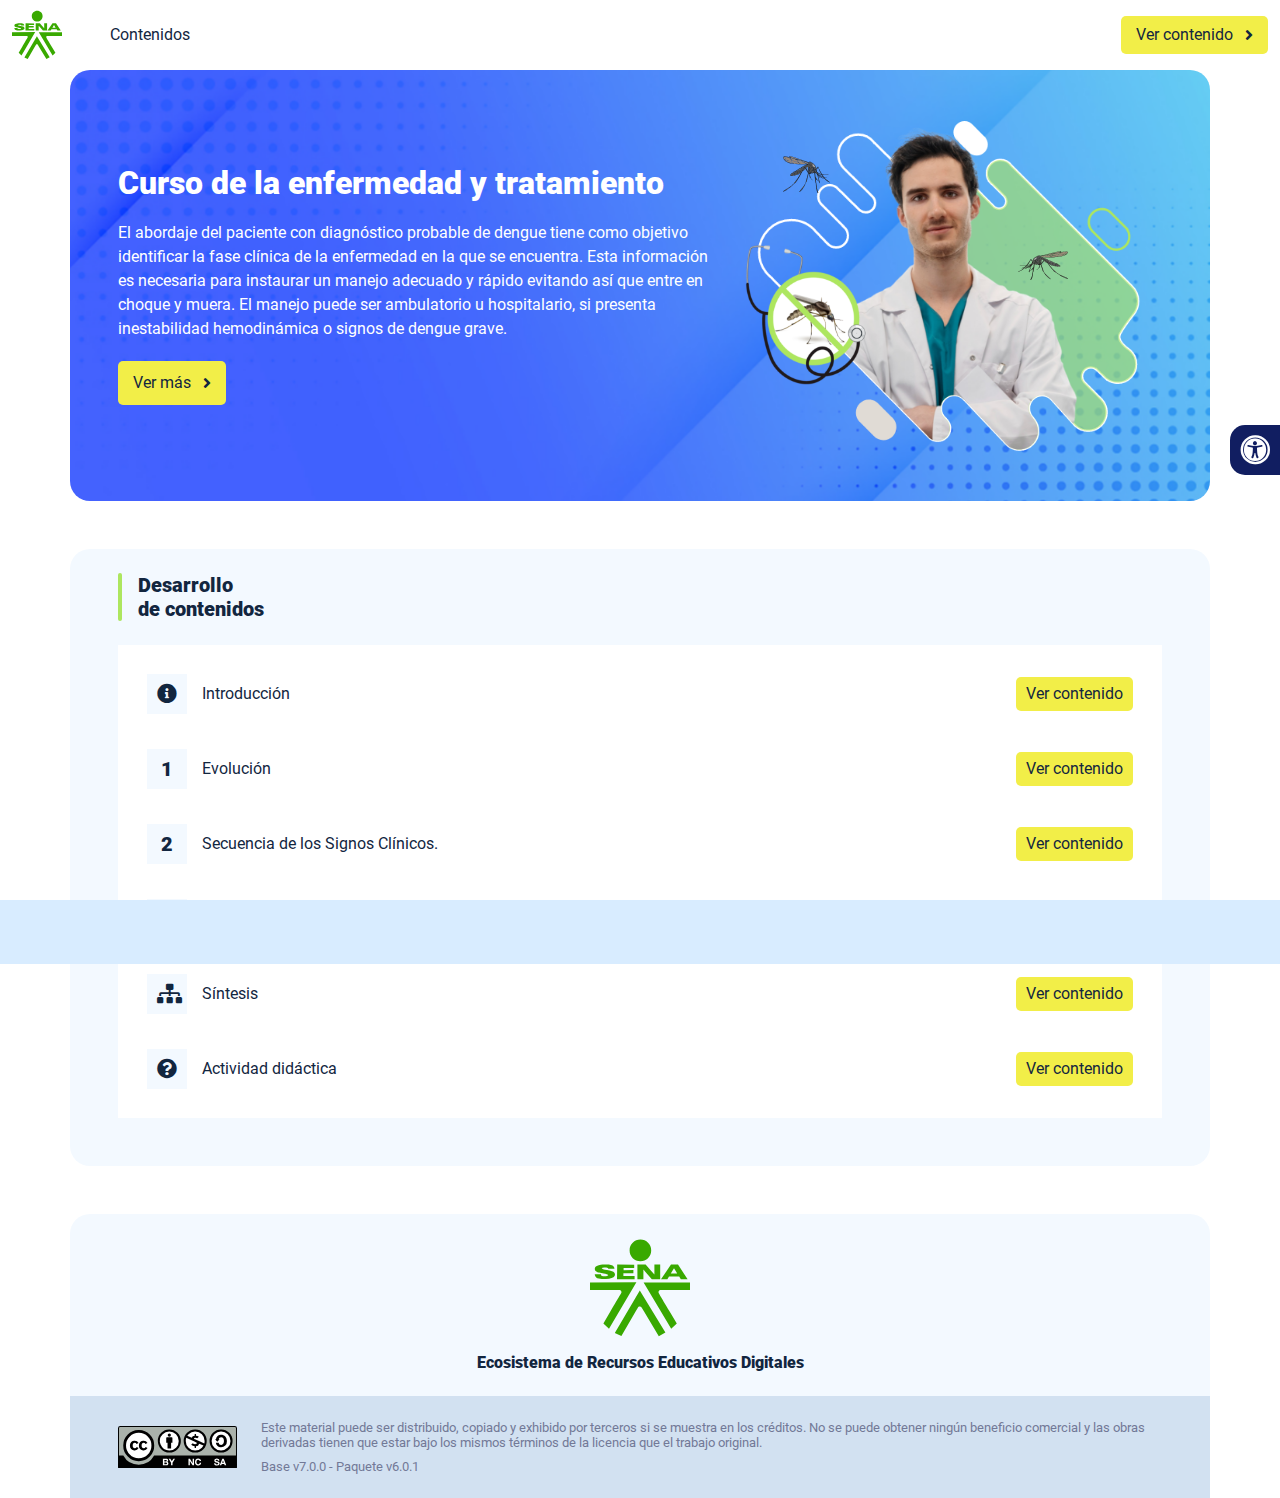
<file: index.html>
<!DOCTYPE html><html lang=""><head><meta charset="utf-8"><meta http-equiv="X-UA-Compatible" content="IE=edge"><meta name="viewport" content="width=device-width,initial-scale=1"><link rel="icon" href="favicon.ico"><title>Curso de la enfermedad y tratamiento</title><link href="css/chunk-0c047e41.3babef71.css" rel="prefetch"><link href="css/chunk-25b302c8.3babef71.css" rel="prefetch"><link href="css/chunk-26fc7596.3babef71.css" rel="prefetch"><link href="css/chunk-2d2747e2.3babef71.css" rel="prefetch"><link href="css/chunk-32334cb6.3babef71.css" rel="prefetch"><link href="css/chunk-3c57cd7b.3babef71.css" rel="prefetch"><link href="css/chunk-4f2d402a.3babef71.css" rel="prefetch"><link href="css/chunk-515a8379.f139f2e7.css" rel="prefetch"><link href="css/chunk-59974754.bc787e50.css" rel="prefetch"><link href="css/chunk-60cbc06b.09438581.css" rel="prefetch"><link href="css/chunk-6e1e538a.3ba0a060.css" rel="prefetch"><link href="css/chunk-766a929b.0f3eeccf.css" rel="prefetch"><link href="css/chunk-f2df7d2c.3babef71.css" rel="prefetch"><link href="css/comple.a1f05c6e.css" rel="prefetch"><link href="css/creditos.a5a91a6a.css" rel="prefetch"><link href="css/glosario.98debcd3.css" rel="prefetch"><link href="css/referencias.f1b2d66a.css" rel="prefetch"><link href="js/actividad.3a473e64.js" rel="prefetch"><link href="js/chunk-0206bfa0.775100f0.js" rel="prefetch"><link href="js/chunk-0c047e41.10a877a8.js" rel="prefetch"><link href="js/chunk-13a6037e.bcc7d6b0.js" rel="prefetch"><link href="js/chunk-18f95272.a10ef121.js" rel="prefetch"><link href="js/chunk-25b302c8.2776ebc6.js" rel="prefetch"><link href="js/chunk-26fc7596.0acf1706.js" rel="prefetch"><link href="js/chunk-2c06842c.5b349a5b.js" rel="prefetch"><link href="js/chunk-2d0c5615.153e183c.js" rel="prefetch"><link href="js/chunk-2d0e96ec.8832b8d3.js" rel="prefetch"><link href="js/chunk-2d208d90.c8ac44c9.js" rel="prefetch"><link href="js/chunk-2d21d0e2.c74a93e4.js" rel="prefetch"><link href="js/chunk-2d22c123.2c592acc.js" rel="prefetch"><link href="js/chunk-2d2747e2.7c208a8f.js" rel="prefetch"><link href="js/chunk-2e80bb9a.f8cc6e39.js" rel="prefetch"><link href="js/chunk-319206de.f9fea504.js" rel="prefetch"><link href="js/chunk-32334cb6.fb68214c.js" rel="prefetch"><link href="js/chunk-36769079.b95a5b01.js" rel="prefetch"><link href="js/chunk-3c57cd7b.96f54a3a.js" rel="prefetch"><link href="js/chunk-4cdd78c0.0c114b9e.js" rel="prefetch"><link href="js/chunk-4f2d402a.83a1e52e.js" rel="prefetch"><link href="js/chunk-515a8379.0060d8c0.js" rel="prefetch"><link href="js/chunk-53ccb27e.fa7695c8.js" rel="prefetch"><link href="js/chunk-55d286b8.9c96ec2f.js" rel="prefetch"><link href="js/chunk-59974754.882d5f7a.js" rel="prefetch"><link href="js/chunk-60cbc06b.efcf7df2.js" rel="prefetch"><link href="js/chunk-659152b8.9551a041.js" rel="prefetch"><link href="js/chunk-6e1e538a.a70717f5.js" rel="prefetch"><link href="js/chunk-766a929b.eeac831a.js" rel="prefetch"><link href="js/chunk-c796899c.33020636.js" rel="prefetch"><link href="js/chunk-e8a7823a.35e71e00.js" rel="prefetch"><link href="js/chunk-f2df7d2c.5f0e605f.js" rel="prefetch"><link href="js/chunk-fde47172.b39b3b59.js" rel="prefetch"><link href="js/comple.1bb004a8.js" rel="prefetch"><link href="js/creditos.da370ff7.js" rel="prefetch"><link href="js/glosario.168a3b23.js" rel="prefetch"><link href="js/intro.c4da02b7.js" rel="prefetch"><link href="js/referencias.34460bf6.js" rel="prefetch"><link href="js/sintesis.156b871e.js" rel="prefetch"><link href="js/tema1.4fc8aa2a.js" rel="prefetch"><link href="js/tema2.e0b85c10.js" rel="prefetch"><link href="js/tema3.e380b825.js" rel="prefetch"><link href="css/app.ea98ee1e.css" rel="preload" as="style"><link href="css/chunk-vendors.107dac8d.css" rel="preload" as="style"><link href="js/app.fa534e68.js" rel="preload" as="script"><link href="js/chunk-vendors.73c1b477.js" rel="preload" as="script"><link href="css/chunk-vendors.107dac8d.css" rel="stylesheet"><link href="css/app.ea98ee1e.css" rel="stylesheet"></head><body><noscript><strong>We're sorry but Curso de la enfermedad y tratamiento doesn't work properly without JavaScript enabled. Please enable it to continue.</strong></noscript><div id="app"></div><script src="js/chunk-vendors.73c1b477.js"></script><script src="js/app.fa534e68.js"></script></body></html>
</file>
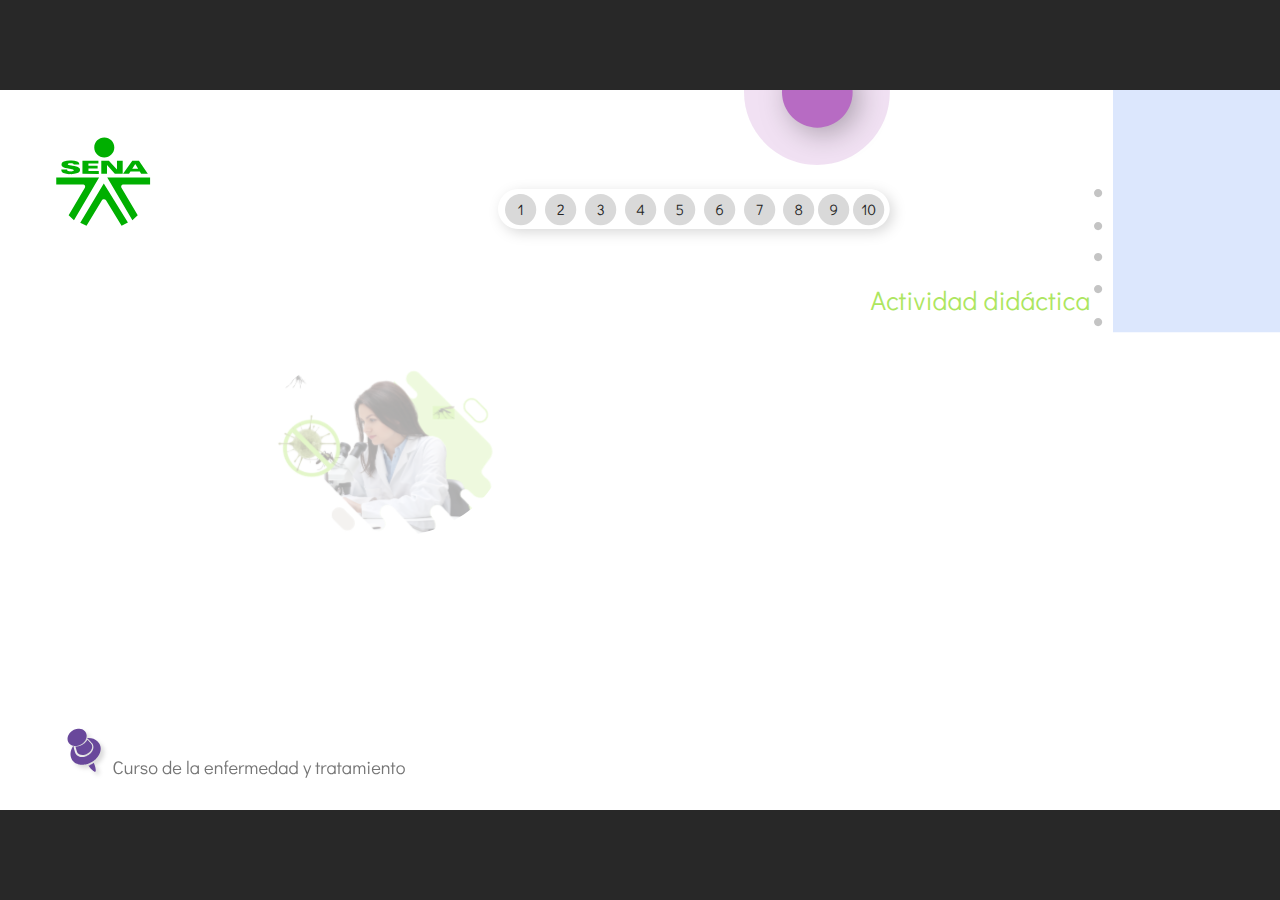
<file: actividades/AD1/actividad.html>
﻿<!doctype html>
<html lang="es">
<head>
  <meta charset="utf-8">
  <!-- Created using Storyline 360 - http://www.articulate.com  -->
  <!-- version: 3.75.30269.0 -->
  <title>CF002 - Actividad did&#225;ctica</title>
  <meta http-equiv="x-ua-compatible" content="IE=edge"/>
  <meta name="viewport" content="width=device-width,initial-scale=1,user-scalable=no,shrink-to-fit=no,minimal-ui"/>
  <meta name="apple-mobile-web-app-capable" content="yes"/>
  <style>
    html, body { height: 100%; padding: 0; margin: 0 }
    #app { height: 100%; width: 100%; }
  </style>

  <script>
    window.DS = {};
    window.globals = {
      DATA_PATH_BASE: '',
      HAS_FRAME: true,
      HAS_SLIDE: true,

      lmsPresent: false,
      tinCanPresent: false,
      cmi5Present: false,
      aoSupport: false,
      scale: 'noscale',
      captureRc: false,
      browserSize: 'optimal',
      bgColor: '#282828',
      features: 'AccessibleVideo,BackgroundAudio,ConnectionMessages,FullScreenToggle,InsertSvgPicture,LayerPresentAsDialog,MultipleQuizTracking,PlayerSpeedControl,StreamingVideo,UpdatedThemeEditor,UseAudioElement,VideoTranscripts',
      themeName: 'unified',
      preloaderColor: '#FFFFFF',
      suppressAnalytics: false,
      productChannel: 'stable',
      publishSource: 'storyline',
      aid: 'aid|5304b41d-7af7-4125-b8d1-83eb222823e2',
      cid: '89da9eaf-dae7-4d29-b031-7ad6d3868b2c',
      playerVersion: '3.75.30269.0',
      publishTimestamp: '2023-06-08T22:51:09.3456039Z',
      maxIosVideoElements: 10,
      connectionSettings: { message: 'Est%C3%A1s%20fuera%20de%20l%C3%ADnea.%20Tratando%20de%20reconectar...', useDarkTheme: false },

      
      parseParams: function(qs) {
        if (window.globals.parsedParams != null) {
          return window.globals.parsedParams;
        }
        qs = (qs || window.location.search.substr(1)).split('+').join(' ');
        var params = {},
            tokens,
            re = /[?&]?([^=]+)=([^&]*)/g;

        while (tokens = re.exec(qs)) {
          params[decodeURIComponent(tokens[1]).trim()] =
            decodeURIComponent(tokens[2]).trim();
        }
        window.globals.parsedParams = params;
        return params;
      }

    };
  </script>
  <script>
    var isIe11 = ('ActiveXObject' in window || window.MSBlobBuilder != null)
      && window.msCrypto != null && !window.ActiveXObject;
    if (isIe11) {
      window.globals.unsupportedBrowser = true;
      document.write(atob('[base64]'));
    }
  </script>
  
  <script>window.THREE = { };</script>
  
</head>
<body style="background: #282828" class="cs-HTML theme-unified">
  <!-- 360 -->
  <script>!function(){var e,i=/iPhone/i,o=/iPod/i,n=/iPad/i,t=/\biOS-universal(?:.+)Mac\b/i,r=/\bAndroid(?:.+)Mobile\b/i,a=/Android/i,d=/(?:SD4930UR|\bSilk(?:.+)Mobile\b)/i,p=/Silk/i,l=/Windows Phone/i,u=/\bWindows(?:.+)ARM\b/i,b=/BlackBerry/i,s=/BB10/i,c=/Opera Mini/i,f=/\b(CriOS|Chrome)(?:.+)Mobile/i,h=/Mobile(?:.+)Firefox\b/i,v=function(e){return void 0!==e&&"MacIntel"===e.platform&&"number"==typeof e.maxTouchPoints&&e.maxTouchPoints>1&&"undefined"==typeof MSStream};e=function(e){var m={userAgent:"",platform:"",maxTouchPoints:0};e||"undefined"==typeof navigator?"string"==typeof e?m.userAgent=e:e&&e.userAgent&&(m={userAgent:e.userAgent,platform:e.platform,maxTouchPoints:e.maxTouchPoints||0}):m={userAgent:navigator.userAgent,platform:navigator.platform,maxTouchPoints:navigator.maxTouchPoints||0};var g=m.userAgent,y=g.split("[FBAN");void 0!==y[1]&&(g=y[0]),void 0!==(y=g.split("Twitter"))[1]&&(g=y[0]);var A=function(e){return function(i){return i.test(e)}}(g),w={apple:{phone:A(i)&&!A(l),ipod:A(o),tablet:!A(i)&&(A(n)||v(m))&&!A(l),universal:A(t),device:(A(i)||A(o)||A(n)||A(t)||v(m))&&!A(l)},amazon:{phone:A(d),tablet:!A(d)&&A(p),device:A(d)||A(p)},android:{phone:!A(l)&&A(d)||!A(l)&&A(r),tablet:!A(l)&&!A(d)&&!A(r)&&(A(p)||A(a)),device:!A(l)&&(A(d)||A(p)||A(r)||A(a))||A(/\bokhttp\b/i)},windows:{phone:A(l),tablet:A(u),device:A(l)||A(u)},other:{blackberry:A(b),blackberry10:A(s),opera:A(c),firefox:A(h),chrome:A(f),device:A(b)||A(s)||A(c)||A(h)||A(f)},any:!1,phone:!1,tablet:!1};return w.any=w.apple.device||w.android.device||w.windows.device||w.other.device,w.phone=w.apple.phone||w.android.phone||w.windows.phone,w.tablet=w.apple.tablet||w.android.tablet||w.windows.tablet,w}(),"object"==typeof exports&&"undefined"!=typeof module?module.exports=e:"function"==typeof define&&define.amd?define((function(){return e})):this.isMobile=e}();
    window.isMobile.apple.tablet = window.isMobile.apple.tablet ||
      (navigator.platform === 'MacIntel' && navigator.maxTouchPoints > 1);
    window.isMobile.apple.device = window.isMobile.apple.device || window.isMobile.apple.tablet;
    window.isMobile.tablet = window.isMobile.tablet || window.isMobile.apple.tablet;
    window.isMobile.any = window.isMobile.any || window.isMobile.apple.tablet;
  </script>

  <div id="focus-sink" tabindex="-1"></div>

  <div id="preso"></div>
  <script>
    (function() {

      var classTypes = [ 'desktop', 'mobile', 'phone', 'tablet' ];

      var addDeviceClasses = function(prefix, testObj) {
        var curr, i;
        for (i = 0; i < classTypes.length; i++) {
          curr = classTypes[i];
          if (testObj[curr]) {
            document.body.classList.add(prefix + curr);
          }
        }
      };

      var params = window.globals.parseParams(),
          isDevicePreview = params.devicepreview === '1',
          isPhoneOverride = params.deviceType === 'phone' || (isDevicePreview && params.phone == '1'),
          isTabletOverride = (params.deviceType === 'tablet' || isDevicePreview) && !isPhoneOverride,
          isMobileOverride = isPhoneOverride || isTabletOverride;

      var deviceView = {
        desktop: !window.isMobile.any && !isMobileOverride,
        mobile: window.isMobile.any || isMobileOverride,
        phone: isPhoneOverride || (window.isMobile.phone && !isTabletOverride),
        tablet: isTabletOverride || window.isMobile.tablet
      };

      window.globals.deviceView = deviceView;
      window.isMobile.desktop = !window.isMobile.any;
      window.isMobile.mobile = window.isMobile.any;

      addDeviceClasses('view-', deviceView);

    })();
  </script>
  
  <script src='story_content/user.js' type=text/javascript></script>
  <div class="slide-loader"></div>

  <script>
    var doc = document, loader = doc.body.querySelector('.slide-loader'); [ 1, 2, 3 ].forEach(function(n) { var d = doc.createElement('div'); d.style.backgroundColor = window.globals.preloaderColor; d.classList.add('mobile-loader-dot'); d.classList.add('dot' + n); loader.appendChild(d); });
  </script>

  <div class="mobile-load-title-overlay" style="display: none">
    <div class="mobile-load-title">CF002 - Actividad did&#225;ctica</div>
  </div>

  <div class="mobile-chrome-warning"></div>

  
<style>
  .warn-connection-dialog {
    display: none;
    background: transparent;
    pointer-events: none;
    position: fixed;
    left: 0;
    top: 0;
    width: 100%;
    height: 100%;
    z-index: 999;
  }

  .warn-connection-content {
    border-radius: 4px;
    background: white;
    border: 1px solid #E7E7E7;
    color: #333333;
    box-shadow: 0 2px 4px rgba(0, 0, 0, 0.25);
    transition: all 150ms ease-out;
    position: absolute;
    white-space: nowrap;
  }

  .view-phone.is-landscape .warn-connection-content {
    left: 23px;
    bottom: 23px;
  }

  .view-tablet.is-landscape .warn-connection-content {
    left: 50%;
    top: 20px;
    transform: translateX(-50%);
  }

  .is-portrait .warn-connection-content {
    transform: translate(-50%, calc(-100% - 15px));
  }

  .warn-connection-content p {
    display: inline-block;
    margin: 0 8px 0 0;
    line-height: 33px;
    font-size: 11px;
  }

  .warn-connection-content svg {
    position: relative;
    vertical-align: middle;
    margin: 0 2px 2px 8px;
  }

  .view-desktop .warn-connection-content {
    left: 1.5em;
    bottom: 1.5em;
  }

  .view-desktop .warn-connection-content p {
    font-size: 1.1em;
  }

  .is-offline .warn-connection-dialog {
    display: block;
  }

  .is-offline .cs-panel * {
    pointer-events: none !important;
  }

  .is-offline .cs-panel {
    pointer-events: all !important;
  }

  .is-offline #nav-controls * {
    pointer-events: none !important;
  }

  .is-offline #nav-controls {
    pointer-events: all !important;
  }
</style>

<div class="warn-connection-dialog">
  <div class="warn-connection-content">
    <svg width="17" height="15" viewBox="0 0 17 15" xmlns="http://www.w3.org/2000/svg">
      <path fill="#8F0000" stroke="white" d="M16.07,12.98 L15.88,12.23 L9.51,1.21 C8.97,0.26,7.6,0.26,7.06,1.21 L0.69,12.23 C0.15,13.16,0.81,14.36,1.91,14.36 H14.65 C15.47,14.36,16.05,13.7,16.07,12.98 Z"/>
      <path fill="white" stroke="white" d="M8.58,5.5 C8.35,5.28,8.5,5.35,8.21,5.32 C8.09,5.35,7.97,5.49,7.96,5.67 C7.97,5.79,7.98,5.92,7.98,6.04 L7.98,6.04 C7.99,6.17,8,6.31,8.01,6.43 L8.01,6.44 C8.03,6.92,8.06,7.41,8.09,7.9 L8.09,7.9 C8.12,8.39,8.14,8.88,8.17,9.37 C8.17,9.39,8.18,9.42,8.2,9.44 C8.23,9.46,8.25,9.47,8.28,9.47 C8.31,9.47,8.34,9.46,8.35,9.44 C8.37,9.43,8.38,9.4,8.39,9.35 L8.39,9.34 C8.39,9.24,8.4,9.15,8.4,9.05 L8.4,9.05 C8.41,8.96,8.41,8.86,8.42,8.75 C8.43,8.44,8.45,8.12,8.47,7.81 L8.47,7.81 C8.49,7.49,8.51,7.18,8.53,6.87 C8.55,6.46,8.56,6.05,8.59,5.64 L8.6,5.62 C8.6,5.57,8.59,5.53,8.58,5.5 L8.21,5.32 Z"/>
      <circle fill="white" stroke="white" cx="8.3" cy="11.35" r="0.3"/>
    </svg>
    <p>You are offline. Trying to reconnect...</p>
  </div>
</div>

<script>
  (function() {
    window.DS.connection = {
      warningShown: false,
      assets: {},
      loadingAssetGroup: false,
      retryDelay: 500
    };

    // @TODO this is POC code and can be cleaned up a bit more if we move forward
    // with the feature



    // The `window.globals.features` variable must be set in `webpack.dev.config` when testing locally - it is not enough
    // to have it in the data - but it must be set there as well.
    var useConnectionMessages = window.AbortController != null &&
      window.location.protocol != 'file:' &&
      window.globals.features.indexOf('ConnectionMessages') != -1;

    window.DS.connection.useConnectionMessages = useConnectionMessages

    var assetCount = 0;
    var checkLoadedId;
    var connectionSettings = window.globals.connectionSettings;

    if (useConnectionMessages && connectionSettings != null) {
      var contentEl = document.querySelector('.warn-connection-content');
      var messageEl = contentEl.querySelector('p')

      if (connectionSettings.useDarkTheme) {
        contentEl.style.borderColor = '#BABBBA';
        contentEl.style.backgroundColor = '#282828';
        contentEl.style.color = '#FFFFFF';
      }

      if (connectionSettings.message != null) {
        messageEl.textContent = window.decodeURIComponent(connectionSettings.message);
      }
    }

    function checkAssetsReady() {
      for (var i in DS.connection.assets) {
        if (!DS.connection.assets[i].success) {
          return false;
        }
      }
      return true;
    }

    function stopAssetGroup() {
      if (!useConnectionMessages) { return; }

      assetCount = 0;

      DS.connection.oldAssetGroup = DS.connection.assets;
      DS.connection.assets = {};
      DS.connection.loadingAssetGroup = false;
      clearInterval(checkLoadedId);
    }

    function startAssetGroup() {
      if (!useConnectionMessages) { return; }
      var ticks = 0;
      clearInterval(checkLoadedId);
      checkLoadedId = setInterval(function() {
        var loaded = 0;
        if (assetCount === 0 && loaded === 0) {
          clearInterval(checkLoadedId);
          return;
        }

        for (var i in DS.connection.assets) {
          if (DS.connection.assets[i].success) {
            loaded++;
          }
        }

        if (assetCount === loaded && checkAssetsReady()) {
          for (var i in DS.connection.assets) {
            if (DS.connection.assets[i].action) {
              DS.connection.assets[i].action();
            }
          }
          hideWarning();
          stopAssetGroup();
        }
      }, 100)
    }

    function requiredAsset(url, action, retry, type) {
      if (!useConnectionMessages) { return; }
      if (DS.connection.assets[url]) { return; }

      DS.connection.assets[url] = {
        success: false, action: action, retry: retry, type: type
      };
      assetCount = Object.keys(DS.connection.assets).length;
      if (!DS.connection.loadingAssetGroup) {
        startAssetGroup();
      }
      DS.connection.loadingAssetGroup = true;
    }

    function assetLoaded(url) {
      if (!useConnectionMessages) { return; }
      if (DS.connection.assets[url]) {
        DS.connection.assets[url].success = true;
      }
    }

    function assetFailed(url) {
      if (!useConnectionMessages) { return; }
      if (!DS.connection.assets[url]) {
        if (/\.js$/.test(url)) {
          setTimeout(function() {
            if (DS.connection.lastSlideLoaded != null) {
              DS.connection.lastSlideLoaded();
            }
          }, DS.connection.retryDelay);
        }
        return;
      }
      if (!DS.connection.warningShown) { showWarning(); }
      if (DS.connection.assets[url].retry) {
        setTimeout(function() {
          if (!DS.connection.assets[url].success) {
            DS.connection.assets[url].retry()
          }
        }, DS.connection.retryDelay);
      }
    }

    function hideWarning() {
      document.body.classList.remove('is-offline');
      DS.connection.warningShown = false;
    }
    DS.connection.hideWarning = hideWarning

    function showWarning(btn) {
      document.body.classList.add('is-offline')
      DS.connection.warningShown = true;
      updateWarningPosition();
    }

    function updateWarningPosition() {
      if (!DS.connection.warningShown) {
        return;
      }

      var isPortrait = document.body.classList.contains('is-portrait');
      var warningEl = document.querySelector('.warn-connection-content');

      if (isPortrait) {
        var slide = document.querySelector('.primary-slide');
        var slideRect = slide.getBoundingClientRect();

        warningEl.style.top = `${slideRect.top}px`
        warningEl.style.left = `${slideRect.left + slideRect.width / 2}px`
      } else {
        warningEl.style.top = null;
        warningEl.style.left = null;
      }

      window.requestAnimationFrame(updateWarningPosition);
    }

    // these will all be noops if the feature flag isn't set in
    // the data and `window.globals.features`
    DS.connection.requiredAsset = requiredAsset;
    DS.connection.assetLoaded = assetLoaded;
    DS.connection.assetFailed = assetFailed;
    DS.connection.stopAssetGroup = stopAssetGroup;
    DS.connection.startAssetGroup = startAssetGroup;
  })();
</script>


  <script>
    
    if (window.autoSpider && window.vInterfaceObject) {
      document.querySelector('.mobile-load-title-overlay').style.display = 'none';
    }
  </script>

  

  <link rel="stylesheet" href="html5/data/css/output.min.css" data-noprefix/>
</body>
<script src="html5/lib/scripts/bootstrapper.min.js"></script>
</html>
</file>
<file: css/chunk-0c047e41.3babef71.css>
.actividad[data-v-22adfd6b]{background-color:#f2f2f2}.horizontal-scroll__wrapper[data-v-22adfd6b]{overflow:hidden}.horizontal-scroll[data-v-22adfd6b]{display:flex;transition:transform .5s ease-in-out;align-items:center;flex-wrap:nowrap}.horizontal-scroll[data-v-22adfd6b]:not(.row){width:100%}.horizontal-scroll--item-fw[data-v-22adfd6b]>div{flex-grow:0;flex-shrink:0;width:100%;margin:0!important}
</file>
<file: css/chunk-25b302c8.3babef71.css>
.actividad[data-v-22adfd6b]{background-color:#f2f2f2}.horizontal-scroll__wrapper[data-v-22adfd6b]{overflow:hidden}.horizontal-scroll[data-v-22adfd6b]{display:flex;transition:transform .5s ease-in-out;align-items:center;flex-wrap:nowrap}.horizontal-scroll[data-v-22adfd6b]:not(.row){width:100%}.horizontal-scroll--item-fw[data-v-22adfd6b]>div{flex-grow:0;flex-shrink:0;width:100%;margin:0!important}
</file>
<file: css/chunk-26fc7596.3babef71.css>
.actividad[data-v-22adfd6b]{background-color:#f2f2f2}.horizontal-scroll__wrapper[data-v-22adfd6b]{overflow:hidden}.horizontal-scroll[data-v-22adfd6b]{display:flex;transition:transform .5s ease-in-out;align-items:center;flex-wrap:nowrap}.horizontal-scroll[data-v-22adfd6b]:not(.row){width:100%}.horizontal-scroll--item-fw[data-v-22adfd6b]>div{flex-grow:0;flex-shrink:0;width:100%;margin:0!important}
</file>
<file: css/chunk-2d2747e2.3babef71.css>
.actividad[data-v-22adfd6b]{background-color:#f2f2f2}.horizontal-scroll__wrapper[data-v-22adfd6b]{overflow:hidden}.horizontal-scroll[data-v-22adfd6b]{display:flex;transition:transform .5s ease-in-out;align-items:center;flex-wrap:nowrap}.horizontal-scroll[data-v-22adfd6b]:not(.row){width:100%}.horizontal-scroll--item-fw[data-v-22adfd6b]>div{flex-grow:0;flex-shrink:0;width:100%;margin:0!important}
</file>
<file: css/chunk-32334cb6.3babef71.css>
.actividad[data-v-22adfd6b]{background-color:#f2f2f2}.horizontal-scroll__wrapper[data-v-22adfd6b]{overflow:hidden}.horizontal-scroll[data-v-22adfd6b]{display:flex;transition:transform .5s ease-in-out;align-items:center;flex-wrap:nowrap}.horizontal-scroll[data-v-22adfd6b]:not(.row){width:100%}.horizontal-scroll--item-fw[data-v-22adfd6b]>div{flex-grow:0;flex-shrink:0;width:100%;margin:0!important}
</file>
<file: css/chunk-3c57cd7b.3babef71.css>
.actividad[data-v-22adfd6b]{background-color:#f2f2f2}.horizontal-scroll__wrapper[data-v-22adfd6b]{overflow:hidden}.horizontal-scroll[data-v-22adfd6b]{display:flex;transition:transform .5s ease-in-out;align-items:center;flex-wrap:nowrap}.horizontal-scroll[data-v-22adfd6b]:not(.row){width:100%}.horizontal-scroll--item-fw[data-v-22adfd6b]>div{flex-grow:0;flex-shrink:0;width:100%;margin:0!important}
</file>
<file: css/chunk-4f2d402a.3babef71.css>
.actividad[data-v-22adfd6b]{background-color:#f2f2f2}.horizontal-scroll__wrapper[data-v-22adfd6b]{overflow:hidden}.horizontal-scroll[data-v-22adfd6b]{display:flex;transition:transform .5s ease-in-out;align-items:center;flex-wrap:nowrap}.horizontal-scroll[data-v-22adfd6b]:not(.row){width:100%}.horizontal-scroll--item-fw[data-v-22adfd6b]>div{flex-grow:0;flex-shrink:0;width:100%;margin:0!important}
</file>
<file: css/chunk-515a8379.f139f2e7.css>
.actividad{background-color:#f2f2f2}.banner-interno{position:relative}.banner-interno__fondo{position:absolute;top:0;bottom:-50px;left:0;right:0;background-color:#4462fe;background-size:cover;background-position:50%}.banner-interno__titulo{display:flex;align-items:center}.banner-interno__titulo__icono{display:block;width:32px;height:32px;border-radius:50%;background-color:#fff;position:relative}.banner-interno__titulo__icono i{color:#4462fe;position:absolute;left:50%;top:50%;transform:translate(-50%,-50%)}.banner-interno__titulo h1,.banner-interno__titulo h2,.banner-interno__titulo h3,.banner-interno__titulo h4,.banner-interno__titulo h5,.banner-interno__titulo h6{color:#fff;line-height:1.1em}
</file>
<file: css/chunk-59974754.bc787e50.css>
.actividad{background-color:#f2f2f2}.aside-menu{position:fixed;top:70px;min-height:calc(100vh - 70px);max-height:calc(100vh - 70px);background-color:#f3f9ff;transition:flex .5s ease-in-out,width .5s ease-in-out;overflow-x:hidden;z-index:100001;width:300px}.aside-menu__black-background{position:fixed;inset:0;top:70px;background:rgba(0,0,0,.8);cursor:pointer}.aside-menu a{color:#111e61}.aside-menu__content{width:300px;display:flex;flex-direction:column;justify-content:space-between;min-height:calc(100vh - 70px);max-height:calc(100vh - 70px);border-right:1px solid #d8ecff;position:absolute;background:#fff}@media (max-height:800px){.aside-menu__content{min-height:800px;max-height:800px;overflow-y:auto}}.aside-menu__header{padding:10px;text-align:center;background-color:#d8ecff}.aside-menu__header h4{margin:0}.aside-menu__menu{overflow-y:auto;flex-grow:1;list-style:none;padding-left:0;margin-bottom:0}.aside-menu__menu__item--active .aside-menu__menu__item__lnk,.aside-menu__menu__item--active .aside-menu__sec-menu__item__lnk{background-color:#d8ecff;font-weight:700}.aside-menu__menu__item--sub-menu:hover,.aside-menu__menu__item:hover,.aside-menu__sec-menu__item:hover{background-color:#d8ecff}.aside-menu__menu__item--sub-menu{padding-left:10px}.aside-menu__menu__item--sub-menu--active .aside-menu__menu__item__lnk,.aside-menu__menu__item--sub-menu--active .aside-menu__sec-menu__item__lnk{background-color:#d8ecff;font-weight:700;position:relative}.aside-menu__menu__item--sub-menu--active .aside-menu__menu__item__lnk:before,.aside-menu__menu__item--sub-menu--active .aside-menu__sec-menu__item__lnk:before{content:"";display:block;position:absolute;left:0;bottom:0;top:0;width:4px;border-radius:2px;background-color:#ade65f}.aside-menu__menu__item__lnk,.aside-menu__sec-menu__item__lnk{display:flex;align-items:center;padding:10px 15px;line-height:1.1em}.aside-menu__menu__item__lnk i,.aside-menu__menu__item__lnk span,.aside-menu__sec-menu__item__lnk i,.aside-menu__sec-menu__item__lnk span{margin-right:10px}.aside-menu__menu__item__lnk i:last-child,.aside-menu__menu__item__lnk span:last-child,.aside-menu__sec-menu__item__lnk i:last-child,.aside-menu__sec-menu__item__lnk span:last-child{margin-right:0}.aside-menu__sec-menu{background-color:#d8ecff;padding:10px 0;flex-shrink:0;margin-bottom:0}.aside-menu__sec-menu__item{padding:10px 15px}.aside-menu__sec-menu__item__lnk{padding:0;border-radius:1em}.aside-menu__sec-menu__item__lnk i{display:block;width:2em;height:2em;padding:.5em 0;text-align:center;background-color:#fff;border-radius:50%}.aside-menu__sec-menu__item__lnk:hover{background-color:#fff}@media (max-width:576px){.aside-menu__sec-menu{padding-bottom:110px}}.main-menu-enter-active{animation:main-menu-open-animation .3s}.main-menu-enter-active .aside-menu__black-background{animation:main-menu-background-animation .3s}.main-menu-leave-active{animation:main-menu-open-animation .3s reverse}.main-menu-leave-active .aside-menu__black-background{animation:main-menu-background-animation .3s reverse}@keyframes main-menu-open-animation{0%{width:0}to{width:300px}}@keyframes main-menu-background-animation{0%{opacity:0}to{opacity:1}}
</file>
<file: css/chunk-60cbc06b.09438581.css>
.actividad[data-v-7e5a4120]{background-color:#f2f2f2}.header[data-v-7e5a4120]{position:sticky;top:0;padding-top:10px;padding-bottom:10px;background-color:#fff;z-index:10010;line-height:1.1em}.header__logo[data-v-7e5a4120]{width:50px}@media (max-width:576px){.header__componente-formativo[data-v-7e5a4120]{font-size:.8em}}.header__menu[data-v-7e5a4120]{cursor:pointer}.header__menu span[data-v-7e5a4120]{font-size:.7em;display:block;line-height:1em;text-align:center;color:#111e61}.header__menu__btn[data-v-7e5a4120]{width:30px;height:30px;position:relative;margin-bottom:4px}.header__menu__btn .line-1[data-v-7e5a4120],.header__menu__btn .line-2[data-v-7e5a4120],.header__menu__btn .line-3[data-v-7e5a4120]{height:4px;width:30px;background-color:#111e61;transform-origin:center center;position:absolute;left:0;border-radius:2px}.header__menu__btn .line-1[data-v-7e5a4120]{top:4px;animation:line-1-inactive-data-v-7e5a4120 .5s ease-in-out forwards}.header__menu__btn .line-2[data-v-7e5a4120]{top:13px;animation:line-2-inactive-data-v-7e5a4120 .5s ease-in-out forwards}.header__menu__btn .line-3[data-v-7e5a4120]{top:22px;animation:line-3-inactive-data-v-7e5a4120 .5s ease-in-out forwards}.header__menu__btn[data-v-7e5a4120]:hover{cursor:pointer}.header__menu__btn--open .line-1[data-v-7e5a4120]{animation:line-1-active-data-v-7e5a4120 .5s ease-in-out forwards}.header__menu__btn--open .line-2[data-v-7e5a4120]{animation:line-2-active-data-v-7e5a4120 .5s ease-in-out forwards}.header__menu__btn--open .line-3[data-v-7e5a4120]{animation:line-3-active-data-v-7e5a4120 .5s ease-in-out forwards}@keyframes line-1-active-data-v-7e5a4120{0%{transform:translate(0) rotate(0)}50%{transform:translateY(9px) rotate(0)}to{transform:translateY(9px) rotate(45deg)}}@keyframes line-2-active-data-v-7e5a4120{0%{transform:scale(1)}to{transform:scale(0)}}@keyframes line-3-active-data-v-7e5a4120{0%{transform:translate(0) rotate(0)}50%{transform:translateY(-9px) rotate(0)}to{transform:translateY(-9px) rotate(-45deg)}}@keyframes line-1-inactive-data-v-7e5a4120{0%{transform:translateY(9px) rotate(45deg)}50%{transform:translateY(9px) rotate(0)}to{transform:translate(0) rotate(0)}}@keyframes line-2-inactive-data-v-7e5a4120{0%{transform:scale(0)}to{transform:scale(1)}}@keyframes line-3-inactive-data-v-7e5a4120{0%{transform:translateY(-9px) rotate(-45deg)}50%{transform:translateY(-9px) rotate(0)}to{transform:translate(0) rotate(0)}}
</file>
<file: css/chunk-6e1e538a.3ba0a060.css>
.actividad[data-v-4f6b7c58]{background-color:#f2f2f2}.accesibilidad[data-v-4f6b7c58]{position:fixed;right:0;top:50vh;height:50px;background-color:#111e61;border-top-left-radius:15px;border-bottom-left-radius:15px;transform:translateY(-50%) translateX(100%) translateX(-50px);overflow:hidden;transition:transform .3s ease-in-out,height .3s ease-in-out}.accesibilidad[data-v-4f6b7c58]:hover{transform:translateY(-50%) translateX(0);height:12.75rem}.accesibilidad [data-v-4f6b7c58]{color:#fff}.accesibilidad__menu__content .accesibilidad__menu__item[data-v-4f6b7c58]{cursor:pointer}.accesibilidad__menu__content .accesibilidad__menu__item[data-v-4f6b7c58]:hover{background-color:#273685}.accesibilidad__menu__content .accesibilidad__menu__item[data-v-4f6b7c58]:last-child{border:none}.accesibilidad__menu__item[data-v-4f6b7c58]{display:flex;align-items:center;padding:10px;border-bottom:1px solid #273685;line-height:1em;-moz-user-select:none;user-select:none}.accesibilidad__menu i[data-v-4f6b7c58]{font-size:30px;font-style:normal;margin-right:10px;line-height:1em}.accesibilidad__menu img[data-v-4f6b7c58]{width:30px;margin-right:10px}
</file>
<file: css/chunk-766a929b.0f3eeccf.css>
.actividad{background-color:#f2f2f2}.barra-avance{display:flex;align-items:center;justify-content:space-between;position:fixed;bottom:0;left:0;width:100%;padding:10px;background-color:#d8ecff;transition:transform .5s ease-in-out;z-index:100000}.barra-avance__barra{margin:0 20px;flex:1;position:relative;max-width:800px}.barra-avance__barra--amarilla,.barra-avance__barra--blanca{height:4px}.barra-avance__barra--amarilla:after,.barra-avance__barra--amarilla:before,.barra-avance__barra--blanca:after,.barra-avance__barra--blanca:before{content:"";display:block;width:10px;height:10px;border-radius:50%;position:absolute;top:50%}.barra-avance__barra--amarilla:before,.barra-avance__barra--blanca:before{left:0;transform:translate(-50%,-50%)}.barra-avance__barra--amarilla:after,.barra-avance__barra--blanca:after{right:0;transform:translate(50%,-50%)}.barra-avance__barra--blanca{background-color:#fff}.barra-avance__barra--blanca:after,.barra-avance__barra--blanca:before{background-color:#fff}.barra-avance__barra--amarilla{position:absolute;width:100%;top:0;background-color:#f2ee48}.barra-avance__barra--amarilla:after,.barra-avance__barra--amarilla:before{background-color:#f2ee48}.barra-avance__boton--regresar{background-color:#b0c0d2}.barra-avance__boton--regresar span{color:#111e61!important}.barra-avance__boton--disable{opacity:0;pointer-events:none}.barra-avance--open{transform:translateY(0)}.barra-avance--close{transform:translateY(100%)}
</file>
<file: css/chunk-f2df7d2c.3babef71.css>
.actividad[data-v-22adfd6b]{background-color:#f2f2f2}.horizontal-scroll__wrapper[data-v-22adfd6b]{overflow:hidden}.horizontal-scroll[data-v-22adfd6b]{display:flex;transition:transform .5s ease-in-out;align-items:center;flex-wrap:nowrap}.horizontal-scroll[data-v-22adfd6b]:not(.row){width:100%}.horizontal-scroll--item-fw[data-v-22adfd6b]>div{flex-grow:0;flex-shrink:0;width:100%;margin:0!important}
</file>
<file: css/comple.a1f05c6e.css>
.banner-interno{position:relative}.banner-interno__fondo{position:absolute;top:0;bottom:-50px;left:0;right:0;background-color:#4462fe;background-size:cover;background-position:50%}.banner-interno__titulo{display:flex;align-items:center}.banner-interno__titulo__icono{display:block;width:32px;height:32px;border-radius:50%;background-color:#fff;position:relative}.banner-interno__titulo__icono i{color:#4462fe;position:absolute;left:50%;top:50%;transform:translate(-50%,-50%)}.banner-interno__titulo h1,.banner-interno__titulo h2,.banner-interno__titulo h3,.banner-interno__titulo h4,.banner-interno__titulo h5,.banner-interno__titulo h6{color:#fff;line-height:1.1em}.actividad{background-color:#f2f2f2}.complementario__enlaces{display:flex;justify-content:center;flex-wrap:wrap}.complementario__enlaces a{margin:0 5px}.complementario__btn{font-size:1.5em;line-height:1em}table{width:calc(100% - 1px);min-width:800px}table thead{background-color:#d8ecff}table thead th{border-color:#d8ecff}table td,table th{padding:25px 20px;text-align:center}
</file>
<file: css/creditos.a5a91a6a.css>
.banner-interno{position:relative}.banner-interno__fondo{position:absolute;top:0;bottom:-50px;left:0;right:0;background-color:#4462fe;background-size:cover;background-position:50%}.banner-interno__titulo{display:flex;align-items:center}.banner-interno__titulo__icono{display:block;width:32px;height:32px;border-radius:50%;background-color:#fff;position:relative}.banner-interno__titulo__icono i{color:#4462fe;position:absolute;left:50%;top:50%;transform:translate(-50%,-50%)}.banner-interno__titulo h1,.banner-interno__titulo h2,.banner-interno__titulo h3,.banner-interno__titulo h4,.banner-interno__titulo h5,.banner-interno__titulo h6{color:#fff;line-height:1.1em}.actividad{background-color:#f2f2f2}.creditos-vista .tarjeta.credito{background-color:#d2e1f1}.creditos{color:#727997;overflow-x:auto}.creditos__item{min-width:490px}.creditos p{line-height:1.3em;margin-bottom:0;color:#727997}.creditos__titulo{font-weight:700;background-color:#d2e1f1;padding:5px 10px;border-top-radius:5px;border-top-left-radius:5px;border-top-right-radius:5px}.creditos table td,.creditos table th{border-color:#d2e1f1}
</file>
<file: css/glosario.98debcd3.css>
.banner-interno{position:relative}.banner-interno__fondo{position:absolute;top:0;bottom:-50px;left:0;right:0;background-color:#4462fe;background-size:cover;background-position:50%}.banner-interno__titulo{display:flex;align-items:center}.banner-interno__titulo__icono{display:block;width:32px;height:32px;border-radius:50%;background-color:#fff;position:relative}.banner-interno__titulo__icono i{color:#4462fe;position:absolute;left:50%;top:50%;transform:translate(-50%,-50%)}.banner-interno__titulo h1,.banner-interno__titulo h2,.banner-interno__titulo h3,.banner-interno__titulo h4,.banner-interno__titulo h5,.banner-interno__titulo h6{color:#fff;line-height:1.1em}.actividad{background-color:#f2f2f2}.glosario__letra-item{display:flex}.glosario__letra-item__texto{padding-top:5px}.glosario__letra-item__letra__icono{width:32px;height:32px;position:relative;line-height:1em;border-radius:50%;background-color:#d2e1f1}.glosario__letra-item__letra__icono span{position:absolute;left:50%;top:50%;transform:translate(-50%,-50%);font-size:1.1em;font-weight:900}
</file>
<file: css/referencias.f1b2d66a.css>
.banner-interno{position:relative}.banner-interno__fondo{position:absolute;top:0;bottom:-50px;left:0;right:0;background-color:#4462fe;background-size:cover;background-position:50%}.banner-interno__titulo{display:flex;align-items:center}.banner-interno__titulo__icono{display:block;width:32px;height:32px;border-radius:50%;background-color:#fff;position:relative}.banner-interno__titulo__icono i{color:#4462fe;position:absolute;left:50%;top:50%;transform:translate(-50%,-50%)}.banner-interno__titulo h1,.banner-interno__titulo h2,.banner-interno__titulo h3,.banner-interno__titulo h4,.banner-interno__titulo h5,.banner-interno__titulo h6{color:#fff;line-height:1.1em}.actividad{background-color:#f2f2f2}.referencias__item:last-child hr{display:none}.referencias__item a{color:#2196f3;text-decoration:underline;overflow-wrap:break-word}
</file>
<file: css/app.ea98ee1e.css>
*{box-sizing:inherit}:after,:before{box-sizing:inherit}html{height:100%;line-height:1.15;box-sizing:border-box;-webkit-font-smoothing:antialiased;-moz-osx-font-smoothing:grayscale;-webkit-text-size-adjust:100%;-ms-text-size-adjust:100%;text-rendering:optimizeLegibility}a,abbr,acronym,address,applet,article,aside,audio,b,big,blockquote,body,canvas,caption,center,cite,code,dd,del,details,dfn,div,dl,dt,em,embed,fieldset,figcaption,figure,footer,form,h1,h2,h3,h4,h5,h6,header,hgroup,html,i,iframe,img,ins,kbd,label,legend,li,mark,menu,nav,object,ol,output,p,pre,q,ruby,s,samp,section,small,span,strike,strong,sub,summary,sup,table,tbody,td,tfoot,th,thead,time,tr,tt,u,ul,var,video{margin:0;padding:0;border:0;outline:0;background:transparent;vertical-align:baseline}article,aside,details,figcaption,figure,footer,header,main,menu,nav,section,summary{display:block}[hidden],template{display:none}hr{box-sizing:content-box;height:0;border-bottom:1px solid #e8e8e8;border-left:0;border-right:0;border-top:0;margin:1.5em 0;overflow:visible}[hidden]{display:none}a{font-family:Roboto,sans-serif;font-size:1em;font-weight:400;text-decoration:none;color:#12263f;background-color:transparent;transition:all .15s ease-in-out;-webkit-text-decoration-skip:objects}a:active,a:hover{outline-width:0}a:active,a:focus,a:hover{color:#000}[type=button],[type=reset],[type=submit],button{-moz-appearance:none;appearance:none;cursor:pointer;display:inline-block;vertical-align:middle;border:0;border-radius:5px;color:#12263f;background-color:#f2ee48;font-family:Roboto,sans-serif;font-weight:400;font-size:1em;-webkit-font-smoothing:antialiased;line-height:1em;white-space:nowrap;text-decoration:none;text-transform:none;padding:.75em 1.5em;margin:0;-moz-user-select:none;user-select:none;overflow:visible;transition:background-color .15s ease-in-out}[type=button]:focus,[type=button]:hover,[type=reset]:focus,[type=reset]:hover,[type=submit]:focus,[type=submit]:hover,button:focus,button:hover{background-color:#f2ee48;color:#12263f}[type=button]:disabled,[type=reset]:disabled,[type=submit]:disabled,button:disabled{cursor:not-allowed;opacity:.5}[type=button]:disabled:hover,[type=reset]:disabled:hover,[type=submit]:disabled:hover,button:disabled:hover{background-color:#f2ee48}input,select,textarea{margin:0;display:block;font-family:Roboto,sans-serif;font-size:16px}input{overflow:visible}[type=color],[type=date],[type=datetime-local],[type=datetime],[type=email],[type=month],[type=number],[type=password],[type=search],[type=tel],[type=text],[type=time],[type=url],[type=week],input:not([type]),select,select[multiple],textarea{background-color:#fff;border:1px solid #e8e8e8;border-radius:5px;box-shadow:inset 0 1px 3px rgba(0,0,0,.06);box-sizing:inherit;margin-bottom:.75em;padding:.5em;transition:border-color .15s ease-in-out;width:100%}[type=color]:hover,[type=date]:hover,[type=datetime-local]:hover,[type=datetime]:hover,[type=email]:hover,[type=month]:hover,[type=number]:hover,[type=password]:hover,[type=search]:hover,[type=tel]:hover,[type=text]:hover,[type=time]:hover,[type=url]:hover,[type=week]:hover,input:not([type]):hover,select:hover,select[multiple]:hover,textarea:hover{border-color:shade(#e8e8e8,20%)}[type=color]:focus,[type=date]:focus,[type=datetime-local]:focus,[type=datetime]:focus,[type=email]:focus,[type=month]:focus,[type=number]:focus,[type=password]:focus,[type=search]:focus,[type=tel]:focus,[type=text]:focus,[type=time]:focus,[type=url]:focus,[type=week]:focus,input:not([type]):focus,select:focus,select[multiple]:focus,textarea:focus{border-color:#ade65f;box-shadow:inset 0 1px 3px rgba(0,0,0,.06),0 0 5px rgba(43,77,254,.7);outline:none}[type=color]:disabled,[type=date]:disabled,[type=datetime-local]:disabled,[type=datetime]:disabled,[type=email]:disabled,[type=month]:disabled,[type=number]:disabled,[type=password]:disabled,[type=search]:disabled,[type=tel]:disabled,[type=text]:disabled,[type=time]:disabled,[type=url]:disabled,[type=week]:disabled,input:not([type]):disabled,select:disabled,select[multiple]:disabled,textarea:disabled{background-color:shade(#fff,5%);cursor:not-allowed}[type=color]:disabled:hover,[type=date]:disabled:hover,[type=datetime-local]:disabled:hover,[type=datetime]:disabled:hover,[type=email]:disabled:hover,[type=month]:disabled:hover,[type=number]:disabled:hover,[type=password]:disabled:hover,[type=search]:disabled:hover,[type=tel]:disabled:hover,[type=text]:disabled:hover,[type=time]:disabled:hover,[type=url]:disabled:hover,[type=week]:disabled:hover,input:not([type]):disabled:hover,select:disabled:hover,select[multiple]:disabled:hover,textarea:disabled:hover{border:1px solid #e8e8e8}select{text-transform:none;max-width:100%;border-radius:5px}::-webkit-file-upload-button{background-color:#f2ee48;border:none;cursor:pointer;color:#12263f;border-radius:5px;padding:.75em 1.5em}::-webkit-file-upload-button:hover{background-color:#f2ee48}optgroup{font-weight:700}fieldset{border:1px solid #e8e8e8;background-color:transparent;padding:1.5em;-webkit-margin-start:0;-webkit-margin-end:0;-webkit-padding-before:1.5em;-webkit-padding-start:1.5em;-webkit-padding-end:1.5em;-webkit-padding-after:1.5em}legend{box-sizing:border-box;color:inherit;display:table;max-width:100%;padding:0;white-space:normal;font-weight:600;-webkit-padding-start:0;-webkit-padding-end:0}label,legend{margin-bottom:.375em}label{display:block;font-size:1em;font-family:Roboto,sans-serif;font-weight:900}textarea{overflow:auto;resize:vertical}[type=checkbox],[type=radio]{box-sizing:border-box;padding:0;display:inline;margin-right:.375em}[type=number]::-webkit-inner-spin-button,[type=number]::-webkit-outer-spin-button{height:auto}[type=search]{-webkit-appearance:textfield;outline-offset:-2px}[type=search]::-webkit-search-cancel-button,[type=search]::-webkit-search-decoration{-webkit-appearance:none;-moz-appearance:none}::-moz-placeholder{color:#999}::placeholder{color:#999}::-webkit-file-upload-button{-webkit-appearance:button;-moz-appearance:button;font:inherit}[type=file]{margin-bottom:.75em;width:100%}[type=button],[type=reset],[type=submit],button{-webkit-appearance:button}[type=button]::-moz-focus-inner,[type=reset]::-moz-focus-inner,[type=submit]::-moz-focus-inner,button::-moz-focus-inner{border-style:none;padding:0}[type=button]:-moz-focusring,[type=reset]:-moz-focusring,[type=submit]:-moz-focusring,button:-moz-focusring{outline:1px dotted ButtonText}progress{vertical-align:baseline}ol,ul{list-style:none;margin-bottom:1em}dt{font-weight:700}figure,img,picture,svg{margin:0;width:100%;max-width:100%}figcaption{display:block;background-color:#e8e8e8;padding:.75em 1.5em;font-size:.8em;font-weight:700}img,svg{display:block;border-style:none}svg:not(:root){overflow:hidden}audio,canvas,progress,video{display:inline-block}audio:not([controls]){display:none;height:0}template{display:none}table{border-collapse:collapse;border-spacing:0;table-layout:fixed;width:100%}td,th,tr{vertical-align:middle}td,th{border:1px solid #e8e8e8;padding:.75em}th{font-size:.875em;line-height:1.2}td{line-height:1.5}body{font-size:16px;font-weight:400;line-height:1.5}body,h1,h2,h3,h4,h5,h6{color:#12263f;font-family:Roboto,sans-serif}h1,h2,h3,h4,h5,h6{font-weight:900;line-height:1.2;margin:0 0 .75em}h1{font-size:2em}h2{font-size:1.5em}h3{font-size:1.25em}h4{font-size:1.125em}h5{font-size:1em}h6{font-size:.875em}p{font-family:Roboto,sans-serif;font-size:1em;font-weight:400;line-height:1.5;color:#12263f;margin-bottom:1em}b,strong{font-weight:700}dfn,em,i{font-style:italic}br{line-height:2em}u{text-decoration:underline}code,kbd,pre,samp{color:#727997;font-family:Lucida Console,Courier New,monospace;font-size:1em}sub,sup{font-size:75%;line-height:0;position:relative;vertical-align:baseline}sub{bottom:-.25em}sup{top:-.5em}small{font-size:80%}mark{background-color:#ffeb3b;color:#000}abbr[title]{border-bottom:none;text-decoration:underline;text-decoration:underline dotted}blockquote,q{quotes:none}::selection{background:#2196f3!important;color:#fff!important;text-shadow:none}::-moz-selection{background:#2196f3!important;color:#fff!important;text-shadow:none}img::selection{background:transparent}img::-moz-selection{background:transparent}body{-webkit-tap-highlight-color:#2196F3!important}details,menu{display:block}summary{display:list-item}@media print{*{background:transparent!important;color:#000!important;box-shadow:none!important;text-shadow:none!important}:after,:before,:first-letter,:first-line{background:transparent!important;color:#000!important;box-shadow:none!important;text-shadow:none!important}a,a:visited{text-decoration:underline}a[href]:after{content:" (" attr(href) ")"}a abbr[title]:after{content:" (" attr(title) ")"}a[href^="#"]:after,a[href^="javascript:"]:after{content:""}blockquote,pre{border:1px solid #999;page-break-inside:avoid}thead{display:table-header-group}img,tr{page-break-inside:avoid}img{max-width:100%!important}h2,h3,p{orphans:3;widows:3}h2,h3{page-break-after:avoid}}[data-aos][data-aos][data-aos-duration="50"],body[data-aos-duration="50"] [data-aos]{transition-duration:50ms}[data-aos][data-aos][data-aos-delay="50"],body[data-aos-delay="50"] [data-aos]{transition-delay:0s}[data-aos][data-aos][data-aos-delay="50"].aos-animate,body[data-aos-delay="50"] [data-aos].aos-animate{transition-delay:50ms}[data-aos][data-aos][data-aos-duration="100"],body[data-aos-duration="100"] [data-aos]{transition-duration:.1s}[data-aos][data-aos][data-aos-delay="100"],body[data-aos-delay="100"] [data-aos]{transition-delay:0s}[data-aos][data-aos][data-aos-delay="100"].aos-animate,body[data-aos-delay="100"] [data-aos].aos-animate{transition-delay:.1s}[data-aos][data-aos][data-aos-duration="150"],body[data-aos-duration="150"] [data-aos]{transition-duration:.15s}[data-aos][data-aos][data-aos-delay="150"],body[data-aos-delay="150"] [data-aos]{transition-delay:0s}[data-aos][data-aos][data-aos-delay="150"].aos-animate,body[data-aos-delay="150"] [data-aos].aos-animate{transition-delay:.15s}[data-aos][data-aos][data-aos-duration="200"],body[data-aos-duration="200"] [data-aos]{transition-duration:.2s}[data-aos][data-aos][data-aos-delay="200"],body[data-aos-delay="200"] [data-aos]{transition-delay:0s}[data-aos][data-aos][data-aos-delay="200"].aos-animate,body[data-aos-delay="200"] [data-aos].aos-animate{transition-delay:.2s}[data-aos][data-aos][data-aos-duration="250"],body[data-aos-duration="250"] [data-aos]{transition-duration:.25s}[data-aos][data-aos][data-aos-delay="250"],body[data-aos-delay="250"] [data-aos]{transition-delay:0s}[data-aos][data-aos][data-aos-delay="250"].aos-animate,body[data-aos-delay="250"] [data-aos].aos-animate{transition-delay:.25s}[data-aos][data-aos][data-aos-duration="300"],body[data-aos-duration="300"] [data-aos]{transition-duration:.3s}[data-aos][data-aos][data-aos-delay="300"],body[data-aos-delay="300"] [data-aos]{transition-delay:0s}[data-aos][data-aos][data-aos-delay="300"].aos-animate,body[data-aos-delay="300"] [data-aos].aos-animate{transition-delay:.3s}[data-aos][data-aos][data-aos-duration="350"],body[data-aos-duration="350"] [data-aos]{transition-duration:.35s}[data-aos][data-aos][data-aos-delay="350"],body[data-aos-delay="350"] [data-aos]{transition-delay:0s}[data-aos][data-aos][data-aos-delay="350"].aos-animate,body[data-aos-delay="350"] [data-aos].aos-animate{transition-delay:.35s}[data-aos][data-aos][data-aos-duration="400"],body[data-aos-duration="400"] [data-aos]{transition-duration:.4s}[data-aos][data-aos][data-aos-delay="400"],body[data-aos-delay="400"] [data-aos]{transition-delay:0s}[data-aos][data-aos][data-aos-delay="400"].aos-animate,body[data-aos-delay="400"] [data-aos].aos-animate{transition-delay:.4s}[data-aos][data-aos][data-aos-duration="450"],body[data-aos-duration="450"] [data-aos]{transition-duration:.45s}[data-aos][data-aos][data-aos-delay="450"],body[data-aos-delay="450"] [data-aos]{transition-delay:0s}[data-aos][data-aos][data-aos-delay="450"].aos-animate,body[data-aos-delay="450"] [data-aos].aos-animate{transition-delay:.45s}[data-aos][data-aos][data-aos-duration="500"],body[data-aos-duration="500"] [data-aos]{transition-duration:.5s}[data-aos][data-aos][data-aos-delay="500"],body[data-aos-delay="500"] [data-aos]{transition-delay:0s}[data-aos][data-aos][data-aos-delay="500"].aos-animate,body[data-aos-delay="500"] [data-aos].aos-animate{transition-delay:.5s}[data-aos][data-aos][data-aos-duration="550"],body[data-aos-duration="550"] [data-aos]{transition-duration:.55s}[data-aos][data-aos][data-aos-delay="550"],body[data-aos-delay="550"] [data-aos]{transition-delay:0s}[data-aos][data-aos][data-aos-delay="550"].aos-animate,body[data-aos-delay="550"] [data-aos].aos-animate{transition-delay:.55s}[data-aos][data-aos][data-aos-duration="600"],body[data-aos-duration="600"] [data-aos]{transition-duration:.6s}[data-aos][data-aos][data-aos-delay="600"],body[data-aos-delay="600"] [data-aos]{transition-delay:0s}[data-aos][data-aos][data-aos-delay="600"].aos-animate,body[data-aos-delay="600"] [data-aos].aos-animate{transition-delay:.6s}[data-aos][data-aos][data-aos-duration="650"],body[data-aos-duration="650"] [data-aos]{transition-duration:.65s}[data-aos][data-aos][data-aos-delay="650"],body[data-aos-delay="650"] [data-aos]{transition-delay:0s}[data-aos][data-aos][data-aos-delay="650"].aos-animate,body[data-aos-delay="650"] [data-aos].aos-animate{transition-delay:.65s}[data-aos][data-aos][data-aos-duration="700"],body[data-aos-duration="700"] [data-aos]{transition-duration:.7s}[data-aos][data-aos][data-aos-delay="700"],body[data-aos-delay="700"] [data-aos]{transition-delay:0s}[data-aos][data-aos][data-aos-delay="700"].aos-animate,body[data-aos-delay="700"] [data-aos].aos-animate{transition-delay:.7s}[data-aos][data-aos][data-aos-duration="750"],body[data-aos-duration="750"] [data-aos]{transition-duration:.75s}[data-aos][data-aos][data-aos-delay="750"],body[data-aos-delay="750"] [data-aos]{transition-delay:0s}[data-aos][data-aos][data-aos-delay="750"].aos-animate,body[data-aos-delay="750"] [data-aos].aos-animate{transition-delay:.75s}[data-aos][data-aos][data-aos-duration="800"],body[data-aos-duration="800"] [data-aos]{transition-duration:.8s}[data-aos][data-aos][data-aos-delay="800"],body[data-aos-delay="800"] [data-aos]{transition-delay:0s}[data-aos][data-aos][data-aos-delay="800"].aos-animate,body[data-aos-delay="800"] [data-aos].aos-animate{transition-delay:.8s}[data-aos][data-aos][data-aos-duration="850"],body[data-aos-duration="850"] [data-aos]{transition-duration:.85s}[data-aos][data-aos][data-aos-delay="850"],body[data-aos-delay="850"] [data-aos]{transition-delay:0s}[data-aos][data-aos][data-aos-delay="850"].aos-animate,body[data-aos-delay="850"] [data-aos].aos-animate{transition-delay:.85s}[data-aos][data-aos][data-aos-duration="900"],body[data-aos-duration="900"] [data-aos]{transition-duration:.9s}[data-aos][data-aos][data-aos-delay="900"],body[data-aos-delay="900"] [data-aos]{transition-delay:0s}[data-aos][data-aos][data-aos-delay="900"].aos-animate,body[data-aos-delay="900"] [data-aos].aos-animate{transition-delay:.9s}[data-aos][data-aos][data-aos-duration="950"],body[data-aos-duration="950"] [data-aos]{transition-duration:.95s}[data-aos][data-aos][data-aos-delay="950"],body[data-aos-delay="950"] [data-aos]{transition-delay:0s}[data-aos][data-aos][data-aos-delay="950"].aos-animate,body[data-aos-delay="950"] [data-aos].aos-animate{transition-delay:.95s}[data-aos][data-aos][data-aos-duration="1000"],body[data-aos-duration="1000"] [data-aos]{transition-duration:1s}[data-aos][data-aos][data-aos-delay="1000"],body[data-aos-delay="1000"] [data-aos]{transition-delay:0s}[data-aos][data-aos][data-aos-delay="1000"].aos-animate,body[data-aos-delay="1000"] [data-aos].aos-animate{transition-delay:1s}[data-aos][data-aos][data-aos-duration="1050"],body[data-aos-duration="1050"] [data-aos]{transition-duration:1.05s}[data-aos][data-aos][data-aos-delay="1050"],body[data-aos-delay="1050"] [data-aos]{transition-delay:0s}[data-aos][data-aos][data-aos-delay="1050"].aos-animate,body[data-aos-delay="1050"] [data-aos].aos-animate{transition-delay:1.05s}[data-aos][data-aos][data-aos-duration="1100"],body[data-aos-duration="1100"] [data-aos]{transition-duration:1.1s}[data-aos][data-aos][data-aos-delay="1100"],body[data-aos-delay="1100"] [data-aos]{transition-delay:0s}[data-aos][data-aos][data-aos-delay="1100"].aos-animate,body[data-aos-delay="1100"] [data-aos].aos-animate{transition-delay:1.1s}[data-aos][data-aos][data-aos-duration="1150"],body[data-aos-duration="1150"] [data-aos]{transition-duration:1.15s}[data-aos][data-aos][data-aos-delay="1150"],body[data-aos-delay="1150"] [data-aos]{transition-delay:0s}[data-aos][data-aos][data-aos-delay="1150"].aos-animate,body[data-aos-delay="1150"] [data-aos].aos-animate{transition-delay:1.15s}[data-aos][data-aos][data-aos-duration="1200"],body[data-aos-duration="1200"] [data-aos]{transition-duration:1.2s}[data-aos][data-aos][data-aos-delay="1200"],body[data-aos-delay="1200"] [data-aos]{transition-delay:0s}[data-aos][data-aos][data-aos-delay="1200"].aos-animate,body[data-aos-delay="1200"] [data-aos].aos-animate{transition-delay:1.2s}[data-aos][data-aos][data-aos-duration="1250"],body[data-aos-duration="1250"] [data-aos]{transition-duration:1.25s}[data-aos][data-aos][data-aos-delay="1250"],body[data-aos-delay="1250"] [data-aos]{transition-delay:0s}[data-aos][data-aos][data-aos-delay="1250"].aos-animate,body[data-aos-delay="1250"] [data-aos].aos-animate{transition-delay:1.25s}[data-aos][data-aos][data-aos-duration="1300"],body[data-aos-duration="1300"] [data-aos]{transition-duration:1.3s}[data-aos][data-aos][data-aos-delay="1300"],body[data-aos-delay="1300"] [data-aos]{transition-delay:0s}[data-aos][data-aos][data-aos-delay="1300"].aos-animate,body[data-aos-delay="1300"] [data-aos].aos-animate{transition-delay:1.3s}[data-aos][data-aos][data-aos-duration="1350"],body[data-aos-duration="1350"] [data-aos]{transition-duration:1.35s}[data-aos][data-aos][data-aos-delay="1350"],body[data-aos-delay="1350"] [data-aos]{transition-delay:0s}[data-aos][data-aos][data-aos-delay="1350"].aos-animate,body[data-aos-delay="1350"] [data-aos].aos-animate{transition-delay:1.35s}[data-aos][data-aos][data-aos-duration="1400"],body[data-aos-duration="1400"] [data-aos]{transition-duration:1.4s}[data-aos][data-aos][data-aos-delay="1400"],body[data-aos-delay="1400"] [data-aos]{transition-delay:0s}[data-aos][data-aos][data-aos-delay="1400"].aos-animate,body[data-aos-delay="1400"] [data-aos].aos-animate{transition-delay:1.4s}[data-aos][data-aos][data-aos-duration="1450"],body[data-aos-duration="1450"] [data-aos]{transition-duration:1.45s}[data-aos][data-aos][data-aos-delay="1450"],body[data-aos-delay="1450"] [data-aos]{transition-delay:0s}[data-aos][data-aos][data-aos-delay="1450"].aos-animate,body[data-aos-delay="1450"] [data-aos].aos-animate{transition-delay:1.45s}[data-aos][data-aos][data-aos-duration="1500"],body[data-aos-duration="1500"] [data-aos]{transition-duration:1.5s}[data-aos][data-aos][data-aos-delay="1500"],body[data-aos-delay="1500"] [data-aos]{transition-delay:0s}[data-aos][data-aos][data-aos-delay="1500"].aos-animate,body[data-aos-delay="1500"] [data-aos].aos-animate{transition-delay:1.5s}[data-aos][data-aos][data-aos-duration="1550"],body[data-aos-duration="1550"] [data-aos]{transition-duration:1.55s}[data-aos][data-aos][data-aos-delay="1550"],body[data-aos-delay="1550"] [data-aos]{transition-delay:0s}[data-aos][data-aos][data-aos-delay="1550"].aos-animate,body[data-aos-delay="1550"] [data-aos].aos-animate{transition-delay:1.55s}[data-aos][data-aos][data-aos-duration="1600"],body[data-aos-duration="1600"] [data-aos]{transition-duration:1.6s}[data-aos][data-aos][data-aos-delay="1600"],body[data-aos-delay="1600"] [data-aos]{transition-delay:0s}[data-aos][data-aos][data-aos-delay="1600"].aos-animate,body[data-aos-delay="1600"] [data-aos].aos-animate{transition-delay:1.6s}[data-aos][data-aos][data-aos-duration="1650"],body[data-aos-duration="1650"] [data-aos]{transition-duration:1.65s}[data-aos][data-aos][data-aos-delay="1650"],body[data-aos-delay="1650"] [data-aos]{transition-delay:0s}[data-aos][data-aos][data-aos-delay="1650"].aos-animate,body[data-aos-delay="1650"] [data-aos].aos-animate{transition-delay:1.65s}[data-aos][data-aos][data-aos-duration="1700"],body[data-aos-duration="1700"] [data-aos]{transition-duration:1.7s}[data-aos][data-aos][data-aos-delay="1700"],body[data-aos-delay="1700"] [data-aos]{transition-delay:0s}[data-aos][data-aos][data-aos-delay="1700"].aos-animate,body[data-aos-delay="1700"] [data-aos].aos-animate{transition-delay:1.7s}[data-aos][data-aos][data-aos-duration="1750"],body[data-aos-duration="1750"] [data-aos]{transition-duration:1.75s}[data-aos][data-aos][data-aos-delay="1750"],body[data-aos-delay="1750"] [data-aos]{transition-delay:0s}[data-aos][data-aos][data-aos-delay="1750"].aos-animate,body[data-aos-delay="1750"] [data-aos].aos-animate{transition-delay:1.75s}[data-aos][data-aos][data-aos-duration="1800"],body[data-aos-duration="1800"] [data-aos]{transition-duration:1.8s}[data-aos][data-aos][data-aos-delay="1800"],body[data-aos-delay="1800"] [data-aos]{transition-delay:0s}[data-aos][data-aos][data-aos-delay="1800"].aos-animate,body[data-aos-delay="1800"] [data-aos].aos-animate{transition-delay:1.8s}[data-aos][data-aos][data-aos-duration="1850"],body[data-aos-duration="1850"] [data-aos]{transition-duration:1.85s}[data-aos][data-aos][data-aos-delay="1850"],body[data-aos-delay="1850"] [data-aos]{transition-delay:0s}[data-aos][data-aos][data-aos-delay="1850"].aos-animate,body[data-aos-delay="1850"] [data-aos].aos-animate{transition-delay:1.85s}[data-aos][data-aos][data-aos-duration="1900"],body[data-aos-duration="1900"] [data-aos]{transition-duration:1.9s}[data-aos][data-aos][data-aos-delay="1900"],body[data-aos-delay="1900"] [data-aos]{transition-delay:0s}[data-aos][data-aos][data-aos-delay="1900"].aos-animate,body[data-aos-delay="1900"] [data-aos].aos-animate{transition-delay:1.9s}[data-aos][data-aos][data-aos-duration="1950"],body[data-aos-duration="1950"] [data-aos]{transition-duration:1.95s}[data-aos][data-aos][data-aos-delay="1950"],body[data-aos-delay="1950"] [data-aos]{transition-delay:0s}[data-aos][data-aos][data-aos-delay="1950"].aos-animate,body[data-aos-delay="1950"] [data-aos].aos-animate{transition-delay:1.95s}[data-aos][data-aos][data-aos-duration="2000"],body[data-aos-duration="2000"] [data-aos]{transition-duration:2s}[data-aos][data-aos][data-aos-delay="2000"],body[data-aos-delay="2000"] [data-aos]{transition-delay:0s}[data-aos][data-aos][data-aos-delay="2000"].aos-animate,body[data-aos-delay="2000"] [data-aos].aos-animate{transition-delay:2s}[data-aos][data-aos][data-aos-duration="2050"],body[data-aos-duration="2050"] [data-aos]{transition-duration:2.05s}[data-aos][data-aos][data-aos-delay="2050"],body[data-aos-delay="2050"] [data-aos]{transition-delay:0s}[data-aos][data-aos][data-aos-delay="2050"].aos-animate,body[data-aos-delay="2050"] [data-aos].aos-animate{transition-delay:2.05s}[data-aos][data-aos][data-aos-duration="2100"],body[data-aos-duration="2100"] [data-aos]{transition-duration:2.1s}[data-aos][data-aos][data-aos-delay="2100"],body[data-aos-delay="2100"] [data-aos]{transition-delay:0s}[data-aos][data-aos][data-aos-delay="2100"].aos-animate,body[data-aos-delay="2100"] [data-aos].aos-animate{transition-delay:2.1s}[data-aos][data-aos][data-aos-duration="2150"],body[data-aos-duration="2150"] [data-aos]{transition-duration:2.15s}[data-aos][data-aos][data-aos-delay="2150"],body[data-aos-delay="2150"] [data-aos]{transition-delay:0s}[data-aos][data-aos][data-aos-delay="2150"].aos-animate,body[data-aos-delay="2150"] [data-aos].aos-animate{transition-delay:2.15s}[data-aos][data-aos][data-aos-duration="2200"],body[data-aos-duration="2200"] [data-aos]{transition-duration:2.2s}[data-aos][data-aos][data-aos-delay="2200"],body[data-aos-delay="2200"] [data-aos]{transition-delay:0s}[data-aos][data-aos][data-aos-delay="2200"].aos-animate,body[data-aos-delay="2200"] [data-aos].aos-animate{transition-delay:2.2s}[data-aos][data-aos][data-aos-duration="2250"],body[data-aos-duration="2250"] [data-aos]{transition-duration:2.25s}[data-aos][data-aos][data-aos-delay="2250"],body[data-aos-delay="2250"] [data-aos]{transition-delay:0s}[data-aos][data-aos][data-aos-delay="2250"].aos-animate,body[data-aos-delay="2250"] [data-aos].aos-animate{transition-delay:2.25s}[data-aos][data-aos][data-aos-duration="2300"],body[data-aos-duration="2300"] [data-aos]{transition-duration:2.3s}[data-aos][data-aos][data-aos-delay="2300"],body[data-aos-delay="2300"] [data-aos]{transition-delay:0s}[data-aos][data-aos][data-aos-delay="2300"].aos-animate,body[data-aos-delay="2300"] [data-aos].aos-animate{transition-delay:2.3s}[data-aos][data-aos][data-aos-duration="2350"],body[data-aos-duration="2350"] [data-aos]{transition-duration:2.35s}[data-aos][data-aos][data-aos-delay="2350"],body[data-aos-delay="2350"] [data-aos]{transition-delay:0s}[data-aos][data-aos][data-aos-delay="2350"].aos-animate,body[data-aos-delay="2350"] [data-aos].aos-animate{transition-delay:2.35s}[data-aos][data-aos][data-aos-duration="2400"],body[data-aos-duration="2400"] [data-aos]{transition-duration:2.4s}[data-aos][data-aos][data-aos-delay="2400"],body[data-aos-delay="2400"] [data-aos]{transition-delay:0s}[data-aos][data-aos][data-aos-delay="2400"].aos-animate,body[data-aos-delay="2400"] [data-aos].aos-animate{transition-delay:2.4s}[data-aos][data-aos][data-aos-duration="2450"],body[data-aos-duration="2450"] [data-aos]{transition-duration:2.45s}[data-aos][data-aos][data-aos-delay="2450"],body[data-aos-delay="2450"] [data-aos]{transition-delay:0s}[data-aos][data-aos][data-aos-delay="2450"].aos-animate,body[data-aos-delay="2450"] [data-aos].aos-animate{transition-delay:2.45s}[data-aos][data-aos][data-aos-duration="2500"],body[data-aos-duration="2500"] [data-aos]{transition-duration:2.5s}[data-aos][data-aos][data-aos-delay="2500"],body[data-aos-delay="2500"] [data-aos]{transition-delay:0s}[data-aos][data-aos][data-aos-delay="2500"].aos-animate,body[data-aos-delay="2500"] [data-aos].aos-animate{transition-delay:2.5s}[data-aos][data-aos][data-aos-duration="2550"],body[data-aos-duration="2550"] [data-aos]{transition-duration:2.55s}[data-aos][data-aos][data-aos-delay="2550"],body[data-aos-delay="2550"] [data-aos]{transition-delay:0s}[data-aos][data-aos][data-aos-delay="2550"].aos-animate,body[data-aos-delay="2550"] [data-aos].aos-animate{transition-delay:2.55s}[data-aos][data-aos][data-aos-duration="2600"],body[data-aos-duration="2600"] [data-aos]{transition-duration:2.6s}[data-aos][data-aos][data-aos-delay="2600"],body[data-aos-delay="2600"] [data-aos]{transition-delay:0s}[data-aos][data-aos][data-aos-delay="2600"].aos-animate,body[data-aos-delay="2600"] [data-aos].aos-animate{transition-delay:2.6s}[data-aos][data-aos][data-aos-duration="2650"],body[data-aos-duration="2650"] [data-aos]{transition-duration:2.65s}[data-aos][data-aos][data-aos-delay="2650"],body[data-aos-delay="2650"] [data-aos]{transition-delay:0s}[data-aos][data-aos][data-aos-delay="2650"].aos-animate,body[data-aos-delay="2650"] [data-aos].aos-animate{transition-delay:2.65s}[data-aos][data-aos][data-aos-duration="2700"],body[data-aos-duration="2700"] [data-aos]{transition-duration:2.7s}[data-aos][data-aos][data-aos-delay="2700"],body[data-aos-delay="2700"] [data-aos]{transition-delay:0s}[data-aos][data-aos][data-aos-delay="2700"].aos-animate,body[data-aos-delay="2700"] [data-aos].aos-animate{transition-delay:2.7s}[data-aos][data-aos][data-aos-duration="2750"],body[data-aos-duration="2750"] [data-aos]{transition-duration:2.75s}[data-aos][data-aos][data-aos-delay="2750"],body[data-aos-delay="2750"] [data-aos]{transition-delay:0s}[data-aos][data-aos][data-aos-delay="2750"].aos-animate,body[data-aos-delay="2750"] [data-aos].aos-animate{transition-delay:2.75s}[data-aos][data-aos][data-aos-duration="2800"],body[data-aos-duration="2800"] [data-aos]{transition-duration:2.8s}[data-aos][data-aos][data-aos-delay="2800"],body[data-aos-delay="2800"] [data-aos]{transition-delay:0s}[data-aos][data-aos][data-aos-delay="2800"].aos-animate,body[data-aos-delay="2800"] [data-aos].aos-animate{transition-delay:2.8s}[data-aos][data-aos][data-aos-duration="2850"],body[data-aos-duration="2850"] [data-aos]{transition-duration:2.85s}[data-aos][data-aos][data-aos-delay="2850"],body[data-aos-delay="2850"] [data-aos]{transition-delay:0s}[data-aos][data-aos][data-aos-delay="2850"].aos-animate,body[data-aos-delay="2850"] [data-aos].aos-animate{transition-delay:2.85s}[data-aos][data-aos][data-aos-duration="2900"],body[data-aos-duration="2900"] [data-aos]{transition-duration:2.9s}[data-aos][data-aos][data-aos-delay="2900"],body[data-aos-delay="2900"] [data-aos]{transition-delay:0s}[data-aos][data-aos][data-aos-delay="2900"].aos-animate,body[data-aos-delay="2900"] [data-aos].aos-animate{transition-delay:2.9s}[data-aos][data-aos][data-aos-duration="2950"],body[data-aos-duration="2950"] [data-aos]{transition-duration:2.95s}[data-aos][data-aos][data-aos-delay="2950"],body[data-aos-delay="2950"] [data-aos]{transition-delay:0s}[data-aos][data-aos][data-aos-delay="2950"].aos-animate,body[data-aos-delay="2950"] [data-aos].aos-animate{transition-delay:2.95s}[data-aos][data-aos][data-aos-duration="3000"],body[data-aos-duration="3000"] [data-aos]{transition-duration:3s}[data-aos][data-aos][data-aos-delay="3000"],body[data-aos-delay="3000"] [data-aos]{transition-delay:0s}[data-aos][data-aos][data-aos-delay="3000"].aos-animate,body[data-aos-delay="3000"] [data-aos].aos-animate{transition-delay:3s}[data-aos]{pointer-events:none}[data-aos].aos-animate{pointer-events:auto}[data-aos][data-aos][data-aos-easing=linear],body[data-aos-easing=linear] [data-aos]{transition-timing-function:cubic-bezier(.25,.25,.75,.75)}[data-aos][data-aos][data-aos-easing=ease],body[data-aos-easing=ease] [data-aos]{transition-timing-function:ease}[data-aos][data-aos][data-aos-easing=ease-in],body[data-aos-easing=ease-in] [data-aos]{transition-timing-function:ease-in}[data-aos][data-aos][data-aos-easing=ease-out],body[data-aos-easing=ease-out] [data-aos]{transition-timing-function:ease-out}[data-aos][data-aos][data-aos-easing=ease-in-out],body[data-aos-easing=ease-in-out] [data-aos]{transition-timing-function:ease-in-out}[data-aos][data-aos][data-aos-easing=ease-in-back],body[data-aos-easing=ease-in-back] [data-aos]{transition-timing-function:cubic-bezier(.6,-.28,.735,.045)}[data-aos][data-aos][data-aos-easing=ease-out-back],body[data-aos-easing=ease-out-back] [data-aos]{transition-timing-function:cubic-bezier(.175,.885,.32,1.275)}[data-aos][data-aos][data-aos-easing=ease-in-out-back],body[data-aos-easing=ease-in-out-back] [data-aos]{transition-timing-function:cubic-bezier(.68,-.55,.265,1.55)}[data-aos][data-aos][data-aos-easing=ease-in-sine],body[data-aos-easing=ease-in-sine] [data-aos]{transition-timing-function:cubic-bezier(.47,0,.745,.715)}[data-aos][data-aos][data-aos-easing=ease-out-sine],body[data-aos-easing=ease-out-sine] [data-aos]{transition-timing-function:cubic-bezier(.39,.575,.565,1)}[data-aos][data-aos][data-aos-easing=ease-in-out-sine],body[data-aos-easing=ease-in-out-sine] [data-aos]{transition-timing-function:cubic-bezier(.445,.05,.55,.95)}[data-aos][data-aos][data-aos-easing=ease-in-quad],body[data-aos-easing=ease-in-quad] [data-aos]{transition-timing-function:cubic-bezier(.55,.085,.68,.53)}[data-aos][data-aos][data-aos-easing=ease-out-quad],body[data-aos-easing=ease-out-quad] [data-aos]{transition-timing-function:cubic-bezier(.25,.46,.45,.94)}[data-aos][data-aos][data-aos-easing=ease-in-out-quad],body[data-aos-easing=ease-in-out-quad] [data-aos]{transition-timing-function:cubic-bezier(.455,.03,.515,.955)}[data-aos][data-aos][data-aos-easing=ease-in-cubic],body[data-aos-easing=ease-in-cubic] [data-aos]{transition-timing-function:cubic-bezier(.55,.085,.68,.53)}[data-aos][data-aos][data-aos-easing=ease-out-cubic],body[data-aos-easing=ease-out-cubic] [data-aos]{transition-timing-function:cubic-bezier(.25,.46,.45,.94)}[data-aos][data-aos][data-aos-easing=ease-in-out-cubic],body[data-aos-easing=ease-in-out-cubic] [data-aos]{transition-timing-function:cubic-bezier(.455,.03,.515,.955)}[data-aos][data-aos][data-aos-easing=ease-in-quart],body[data-aos-easing=ease-in-quart] [data-aos]{transition-timing-function:cubic-bezier(.55,.085,.68,.53)}[data-aos][data-aos][data-aos-easing=ease-out-quart],body[data-aos-easing=ease-out-quart] [data-aos]{transition-timing-function:cubic-bezier(.25,.46,.45,.94)}[data-aos][data-aos][data-aos-easing=ease-in-out-quart],body[data-aos-easing=ease-in-out-quart] [data-aos]{transition-timing-function:cubic-bezier(.455,.03,.515,.955)}@media screen{html:not(.no-js) [data-aos^=fade][data-aos^=fade]{opacity:0;transition-property:opacity,transform}html:not(.no-js) [data-aos^=fade][data-aos^=fade].aos-animate{opacity:1;transform:none}html:not(.no-js) [data-aos=fade-up]{transform:translate3d(0,100px,0)}html:not(.no-js) [data-aos=fade-down]{transform:translate3d(0,-100px,0)}html:not(.no-js) [data-aos=fade-right]{transform:translate3d(-100px,0,0)}html:not(.no-js) [data-aos=fade-left]{transform:translate3d(100px,0,0)}html:not(.no-js) [data-aos=fade-up-right]{transform:translate3d(-100px,100px,0)}html:not(.no-js) [data-aos=fade-up-left]{transform:translate3d(100px,100px,0)}html:not(.no-js) [data-aos=fade-down-right]{transform:translate3d(-100px,-100px,0)}html:not(.no-js) [data-aos=fade-down-left]{transform:translate3d(100px,-100px,0)}html:not(.no-js) [data-aos^=zoom][data-aos^=zoom]{opacity:0;transition-property:opacity,transform}html:not(.no-js) [data-aos^=zoom][data-aos^=zoom].aos-animate{opacity:1;transform:translateZ(0) scale(1)}html:not(.no-js) [data-aos=zoom-in]{transform:scale(.6)}html:not(.no-js) [data-aos=zoom-in-up]{transform:translate3d(0,100px,0) scale(.6)}html:not(.no-js) [data-aos=zoom-in-down]{transform:translate3d(0,-100px,0) scale(.6)}html:not(.no-js) [data-aos=zoom-in-right]{transform:translate3d(-100px,0,0) scale(.6)}html:not(.no-js) [data-aos=zoom-in-left]{transform:translate3d(100px,0,0) scale(.6)}html:not(.no-js) [data-aos=zoom-out]{transform:scale(1.2)}html:not(.no-js) [data-aos=zoom-out-up]{transform:translate3d(0,100px,0) scale(1.2)}html:not(.no-js) [data-aos=zoom-out-down]{transform:translate3d(0,-100px,0) scale(1.2)}html:not(.no-js) [data-aos=zoom-out-right]{transform:translate3d(-100px,0,0) scale(1.2)}html:not(.no-js) [data-aos=zoom-out-left]{transform:translate3d(100px,0,0) scale(1.2)}html:not(.no-js) [data-aos^=flip][data-aos^=flip]{backface-visibility:hidden;transition-property:transform}html:not(.no-js) [data-aos=flip-left]{transform:perspective(2500px) rotateY(-100deg)}html:not(.no-js) [data-aos=flip-left].aos-animate{transform:perspective(2500px) rotateY(0)}html:not(.no-js) [data-aos=flip-right]{transform:perspective(2500px) rotateY(100deg)}html:not(.no-js) [data-aos=flip-right].aos-animate{transform:perspective(2500px) rotateY(0)}html:not(.no-js) [data-aos=flip-up]{transform:perspective(2500px) rotateX(-100deg)}html:not(.no-js) [data-aos=flip-up].aos-animate{transform:perspective(2500px) rotateX(0)}html:not(.no-js) [data-aos=flip-down]{transform:perspective(2500px) rotateX(100deg)}html:not(.no-js) [data-aos=flip-down].aos-animate{transform:perspective(2500px) rotateX(0)}}.actividad{background-color:#f2f2f2}.acordion{position:relative}.acordion__header{display:flex;align-items:center;margin-bottom:25px;cursor:pointer;justify-content:space-between}.acordion__accion__btn--a,.acordion__accion__btn--b{width:40px;height:40px;border-radius:50%;position:relative}.acordion__accion__btn--a i,.acordion__accion__btn--b i{position:absolute;top:50%;left:50%;transform:translate(-50%,-50%)}.acordion__accion__btn--a{background-color:#fff;box-shadow:0 3px 5px 0 rgba(17,30,97,.3)}.acordion__accion__btn--b{border:1px solid #111e61}.acordion__contenido{overflow:hidden;transition:height .5s ease-in-out}.acordion .indicador__container{transform:translateY(15px)}.bloque-texto-a{position:relative}.bloque-texto-a:before{content:"";display:block;position:absolute;top:0;bottom:0;left:50%;right:0}.bloque-texto-a>div{position:relative}.bloque-texto-a.color-primario,.bloque-texto-a__texto{background-color:#fff}.bloque-texto-a.color-primario:before{background-color:#4462fe}.bloque-texto-a.color-secundario{background-color:#9e83c6}.bloque-texto-a.color-secundario:before{background-color:#69489b}.bloque-texto-a.color-acento-contenido{background-color:#e6f7cd}.bloque-texto-a.color-acento-contenido:before{background-color:#ade65f}.bloque-texto-a.color-acento-botones{background-color:#fcfbd7}.bloque-texto-a.color-acento-botones:before{background-color:#f2ee48}.bloque-texto-b{position:relative}.bloque-texto-b:before{content:"";display:block;position:absolute;top:40%;bottom:0;left:35%;right:0}.bloque-texto-b__texto{position:relative}.bloque-texto-b__texto *{display:inline}.bloque-texto-b i{font-size:2.5em;color:#ade65f}.bloque-texto-b i:first-of-type{margin-right:15px}.bloque-texto-b i:last-of-type{margin-left:15px;vertical-align:text-top}.bloque-texto-b.color-primario:before{background-color:#4462fe}.bloque-texto-b.color-secundario:before{background-color:#69489b}.bloque-texto-b.color-acento-contenido:before{background-color:#ade65f}.bloque-texto-b.color-acento-botones:before{background-color:#f2ee48}.bloque-texto-c i{font-size:2.5em;color:#ade65f}.bloque-texto-c:after{content:"";display:block;width:30px;height:30px;background-color:#ade65f;position:relative;left:calc(100% - 30px)}.bloque-texto-c.color-primario{background-color:#4462fe}.bloque-texto-c.color-secundario{background-color:#69489b}.bloque-texto-c.color-acento-contenido{background-color:#ade65f}.bloque-texto-c.color-acento-botones{background-color:#f2ee48}.bloque-texto-d{border-top:1px solid #ade65f;position:relative}.bloque-texto-d:before{content:"";display:block;position:absolute;top:40%;bottom:0;left:35%;right:0}.bloque-texto-d__texto{position:relative}.bloque-texto-d__texto *{display:inline}.bloque-texto-d i{font-size:2.5em;color:#ade65f}.bloque-texto-d i:first-of-type{margin-right:15px}.bloque-texto-d i:last-of-type{margin-left:15px;vertical-align:text-top}.bloque-texto-d__autor,.bloque-texto-e__autor{text-align:right;position:relative}.bloque-texto-d.color-primario:before{background-color:#4462fe}.bloque-texto-d.color-secundario:before{background-color:#69489b}.bloque-texto-d.color-acento-contenido:before{background-color:#ade65f}.bloque-texto-d.color-acento-botones:before{background-color:#f2ee48}.bloque-texto-e__texto *{display:inline}.bloque-texto-e i{font-size:2.5em;color:#ade65f}.bloque-texto-e i:first-of-type{margin-right:15px}.bloque-texto-e i:last-of-type{margin-left:15px;vertical-align:text-top}.bloque-texto-e.color-primario{background-color:#4462fe}.bloque-texto-e.color-secundario{background-color:#69489b}.bloque-texto-e.color-acento-contenido{background-color:#ade65f}.bloque-texto-e.color-acento-botones{background-color:#f2ee48}.bloque-texto-f{display:flex;flex-direction:column;position:relative;padding-bottom:50px}.bloque-texto-f:before{content:"";display:block;position:absolute;top:0;left:0;right:0;bottom:50px}.bloque-texto-f__comillas{position:static}.bloque-texto-f__comillas i{position:absolute;font-size:2.5em;color:#ade65f}.bloque-texto-f__comillas i:first-of-type{margin-right:15px;top:0;left:40px;transform:translate(-50%,-50%)}.bloque-texto-f__comillas i:last-of-type{margin-left:15px;vertical-align:text-top;top:calc(100% - 50px);right:10px;margin:0;transform:translate(-50%,-50%)}.bloque-texto-f__texto{position:relative}.bloque-texto-f__texto *{display:inline}.bloque-texto-f__autor{text-align:center;position:relative}.bloque-texto-f__avatar{position:relative;height:50px}.bloque-texto-f__avatar__img{background-color:#fff;position:absolute;top:0;left:50%;transform:translateX(-50%);width:100px;border-radius:50%;overflow:hidden;border:5px solid #fff;box-shadow:0 0 10px 0 rgba(0,0,0,.3)}.bloque-texto-f.color-primario:before{background-color:#4462fe}.bloque-texto-f.color-secundario:before{background-color:#69489b}.bloque-texto-f.color-acento-contenido:before{background-color:#ade65f}.bloque-texto-f.color-acento-botones:before{background-color:#f2ee48}.bloque-texto-g{position:relative;display:flex;justify-content:flex-end}.bloque-texto-g__img{width:50%;position:absolute;top:0;left:0;bottom:0;background-position:50%;background-size:cover}.bloque-texto-g__texto{position:relative;width:60%;background-color:hsla(0,0%,100%,.95)}.bloque-texto-g__texto *{display:inline}.bloque-texto-g--inverso{justify-content:flex-start}.bloque-texto-g--inverso .bloque-texto-g__img{left:auto;right:0}@media (max-width:992px){.bloque-texto-g{padding-top:40%!important}.bloque-texto-g__img{width:100%;height:50%}.bloque-texto-g__texto{width:100%}}@media (max-width:576px){.bloque-texto-g{padding-top:200px!important}.bloque-texto-g__img{height:250px}}.bloque-texto-g.color-primario{background-color:#4462fe}.bloque-texto-g.color-secundario{background-color:#69489b}.bloque-texto-g.color-acento-contenido{background-color:#ade65f}.bloque-texto-g.color-acento-botones{background-color:#f2ee48}.tabs-a__tab{display:block;width:100%;text-align:left;background-color:#d8ecff;padding:15px 20px;border-radius:5px;color:#111e61;line-height:1.2em}.tabs-a__tab__text{overflow:hidden;text-overflow:ellipsis}.tabs-a__tab:last-child{margin-bottom:0!important}.tabs-a__tab:active,.tabs-a__tab:focus,.tabs-a__tab:hover{color:#111e61}.tabs-a__tab__selected{font-weight:700}@media (min-width:992px){.tabs-a__tab__selected{position:relative}.tabs-a__tab__selected:before{content:"";display:block;position:absolute;right:0;top:50%;width:15px;height:15px;transform:translate(5px,-50%) rotate(45deg);background-color:#f2ee48}}.tabs-a__content-item{opacity:0}.tabs-a__content-item--active{animation:tab-content-active .5s ease-in-out forwards}.tabs-a.color-primario .tabs-a__tab:active,.tabs-a.color-primario .tabs-a__tab:focus,.tabs-a.color-primario .tabs-a__tab:hover{background-color:#4462fe;color:#12263f}.tabs-a.color-primario .tabs-a__tab__selected{background-color:#4462fe;color:#12263f}.tabs-a.color-primario .tabs-a__tab__selected:before{background-color:#4462fe}.tabs-a.color-secundario .tabs-a__tab:active,.tabs-a.color-secundario .tabs-a__tab:focus,.tabs-a.color-secundario .tabs-a__tab:hover{background-color:#69489b;color:#fff}.tabs-a.color-secundario .tabs-a__tab__selected{background-color:#69489b;color:#fff}.tabs-a.color-secundario .tabs-a__tab__selected:before{background-color:#69489b}.tabs-a.color-acento-contenido .tabs-a__tab:active,.tabs-a.color-acento-contenido .tabs-a__tab:focus,.tabs-a.color-acento-contenido .tabs-a__tab:hover{background-color:#ade65f;color:#12263f}.tabs-a.color-acento-contenido .tabs-a__tab__selected{background-color:#ade65f;color:#12263f}.tabs-a.color-acento-contenido .tabs-a__tab__selected:before{background-color:#ade65f}.tabs-a.color-acento-botones .tabs-a__tab:active,.tabs-a.color-acento-botones .tabs-a__tab:focus,.tabs-a.color-acento-botones .tabs-a__tab:hover{background-color:#f2ee48;color:#12263f}.tabs-a.color-acento-botones .tabs-a__tab__selected{background-color:#f2ee48;color:#12263f}.tabs-a.color-acento-botones .tabs-a__tab__selected:before{background-color:#f2ee48}@keyframes tab-content-active{0%{opacity:0}to{opacity:1}}.tabs-b{border-bottom:1px solid #afafaf}.tabs-b__tab{display:flex;flex-direction:column;align-items:center;padding:20px;background-color:#f6f6f6;border-right:2px solid #afafaf;border-bottom:2px solid #afafaf;cursor:pointer}.tabs-b__tab:active,.tabs-b__tab:focus,.tabs-b__tab:hover{background-color:#e8e8e8}.tabs-b__tab:last-child{border-right:none}.tabs-b__tab__icon{width:50px;margin-bottom:20px}.tabs-b__tab__title{text-align:center;font-size:.875em;line-height:1.1em;display:flex;height:100%;align-items:center}.tabs-b__tab--active{background-color:transparent;border-top:5px solid!important;border-bottom:none}.tabs-b__tab--active:active,.tabs-b__tab--active:focus,.tabs-b__tab--active:hover{background-color:transparent}.tabs-b__tab--active .tabs-b__tab__title{font-weight:700}@media (min-width:576px) and (max-width:992px){.tabs-b__tab{border-top:2px solid #afafaf}.tabs-b__tab:first-child{border-left:2px solid #afafaf}.tabs-b__tab:last-child{border-right:2px solid #afafaf}.tabs-b__tab:nth-child(4){border-left:2px solid #afafaf}.tabs-b__tab:nth-child(n+4){border-top:none}.tabs-b__tab--active:nth-child(-n+3){border-bottom:2px solid #afafaf}}@media (max-width:576px){.tabs-b__tab:last-child{border-right:2px solid #afafaf}.tabs-b__tab:nth-child(-n+2){border-top:2px solid #afafaf}.tabs-b__tab:nth-child(odd){border-left:2px solid #afafaf}}.tabs-b.color-primario .tabs-b__tab--active{border-top-color:#4462fe!important}.tabs-b.color-secundario .tabs-b__tab--active{border-top-color:#69489b!important}.tabs-b.color-acento-contenido .tabs-b__tab--active{border-top-color:#ade65f!important}.tabs-b.color-acento-botones .tabs-b__tab--active{border-top-color:#f2ee48!important}.tabs-c{border-bottom:1px solid #afafaf}.tabs-c__header{margin-bottom:15px}.tabs-c__tab{border-bottom:4px solid #e8e8e8;line-height:1.2;text-align:center;display:flex;align-items:center;justify-content:center;position:relative}.tabs-c__tab:after,.tabs-c__tab:before{content:"";display:block;position:absolute;transform:translate(-50%,-50%)}.tabs-c__tab:after{width:2px;height:20px;top:50%;right:-2px;background-color:#e8e8e8}.tabs-c__tab:last-child:after{display:none}@media (min-width:992px) and (max-width:1200px){.tabs-c__tab:nth-child(3n):after{display:none}}@media (min-width:576px) and (max-width:992px){.tabs-c__tab:nth-child(2n):after{display:none}}@media (max-width:576px){.tabs-c__tab:after{display:none}}.tabs-c__tab--active{border-bottom:4px solid!important}.tabs-c__tab--active:before{width:0;height:0;border-left:10px solid transparent;border-right:10px solid transparent;border-top:10px solid;left:50%;top:calc(100% + 6px)}.tabs-c__tab--active:active,.tabs-c__tab--active:focus,.tabs-c__tab--active:hover{background-color:transparent}.tabs-c__tab--active .tabs-b__tab__title{font-weight:700}.tabs-c.color-primario .tabs-c__tab--active{border-bottom-color:#4462fe!important}.tabs-c.color-primario .tabs-c__tab--active:before{border-top-color:#4462fe}.tabs-c.color-secundario .tabs-c__tab--active{border-bottom-color:#69489b!important}.tabs-c.color-secundario .tabs-c__tab--active:before{border-top-color:#69489b}.tabs-c.color-acento-contenido .tabs-c__tab--active{border-bottom-color:#ade65f!important}.tabs-c.color-acento-contenido .tabs-c__tab--active:before{border-top-color:#ade65f}.tabs-c.color-acento-botones .tabs-c__tab--active{border-bottom-color:#f2ee48!important}.tabs-c.color-acento-botones .tabs-c__tab--active:before{border-top-color:#f2ee48}.fade-enter-active,.fade-leave-active{transition:opacity .5s}.fade-enter,.fade-leave-to{opacity:0}table *{line-height:1.2}table caption{margin-top:5px;color:#12263f;font-size:.8em;background-color:#e8e8e8;padding:.75em 1.5em;font-weight:700}.tabla-a{overflow-x:auto}.tabla-a table{min-width:700px}.tabla-a thead{border-top:5px solid;color:#111e61;background-color:#e8e8e8}.tabla-a th{border-color:#e8e8e8;font-weight:700;text-align:center;font-size:1.125em}.tabla-a.color-primario thead{border-color:#4462fe}.tabla-a.color-secundario thead{border-color:#69489b}.tabla-a.color-acento-contenido thead{border-color:#ade65f}.tabla-a.color-acento-botones thead{border-color:#f2ee48}.tabla-b,.tabla-c{overflow-x:auto}.tabla-b__header{background-color:#ade65f;padding:15px;text-align:center;position:sticky;left:0}.tabla-b__header *{color:#fff}.tabla-b table,.tabla-c table{table-layout:auto;min-width:700px}.tabla-b tr:nth-child(2n),.tabla-c tr:nth-child(2n){background-color:hsla(0,0%,91%,.4)}.tabla-b td,.tabla-b th,.tabla-c td,.tabla-c th{border:none;padding:20px 40px}.tabla-b th,.tabla-c th{width:200px;border-right:1px solid #e8e8e8}.color-primario.tabla-c .tabla-b__header,.tabla-b.color-primario .tabla-b__header{background-color:#4462fe}.color-primario.tabla-c .tabla-b__header *,.tabla-b.color-primario .tabla-b__header *{color:#12263f}.color-secundario.tabla-c .tabla-b__header,.tabla-b.color-secundario .tabla-b__header{background-color:#69489b}.color-secundario.tabla-c .tabla-b__header *,.tabla-b.color-secundario .tabla-b__header *{color:#fff}.color-acento-contenido.tabla-c .tabla-b__header,.tabla-b.color-acento-contenido .tabla-b__header{background-color:#ade65f}.color-acento-contenido.tabla-c .tabla-b__header *,.tabla-b.color-acento-contenido .tabla-b__header *{color:#12263f}.color-acento-botones.tabla-c .tabla-b__header,.tabla-b.color-acento-botones .tabla-b__header{background-color:#f2ee48}.color-acento-botones.tabla-c .tabla-b__header *,.tabla-b.color-acento-botones .tabla-b__header *{color:#12263f}.tabla-c{box-shadow:0 0 10px 0 rgba(0,0,0,.25)}.tabla-c table{border-radius:10px;border-collapse:collapse}.tabla-c caption{border-radius:0}.tabla-c td,.tabla-c th{border:none;padding:20px}.tabla-c th{width:16%}.tabla-c th+td{width:36%}.tabla-c td{width:16%}.tabla-c td:first-child{width:36%}.linea-tiempo-a{position:relative;padding:30px 0}.linea-tiempo-a__row{display:flex;align-items:center;margin-bottom:90px;position:relative;cursor:pointer}.linea-tiempo-a__row:after,.linea-tiempo-a__row:before{content:"";display:block;top:50%;left:50%;width:40px;height:40px;border-radius:50%;position:absolute;transform:translate(-50%,-50%)}.linea-tiempo-a__row:after{width:20px;height:20px;background:#d2e1f1}.linea-tiempo-a__row:nth-child(2n){flex-direction:row-reverse}.linea-tiempo-a__row:nth-child(2n) .linea-tiempo-a__content{text-align:left}.linea-tiempo-a__row:nth-child(2n) .linea-tiempo-a__text{align-items:flex-start;margin-right:0;margin-left:80px}.linea-tiempo-a__row:nth-child(2n) .linea-tiempo-a__icon{justify-content:flex-end}.linea-tiempo-a__row:nth-child(2n) .linea-tiempo-a__icon__container{margin-left:0;margin-right:50px}.linea-tiempo-a__row:nth-child(2n) .linea-tiempo-a__icon__container:before{left:auto;right:0;transform:translate(35%,-50%) rotate(45deg)}.linea-tiempo-a__row:nth-child(2n):hover .linea-tiempo-a__icon__container{transform:scale(1.3) translateX(-15px)}.linea-tiempo-a__row:nth-child(2n):hover .linea-tiempo-a__text{transform:translateX(-30px)}.linea-tiempo-a__row:hover .linea-tiempo-a__icon__container{transform:scale(1.3) translateX(15px)}.linea-tiempo-a__row:hover .linea-tiempo-a__text{transform:translateX(30px)}.linea-tiempo-a__row:last-child{margin-bottom:0}.linea-tiempo-a__content{width:50%;text-align:right}.linea-tiempo-a__content span{display:block;margin:0;max-width:250px;line-height:1.1em}.linea-tiempo-a__text{display:flex;flex-direction:column;align-items:flex-end;margin-right:80px;transition:transform .3s ease-in-out}.linea-tiempo-a__icon{display:flex}.linea-tiempo-a__icon__container{position:relative;width:130px;height:130px;background:#ade65f;border-radius:50%;margin-left:50px;transition:transform .3s ease-in-out;display:flex;justify-content:center;align-items:center}.linea-tiempo-a__icon__container:before{content:"";display:block;top:50%;left:0;width:30px;height:30px;position:absolute;background:#ade65f;transform:translate(-35%,-50%) rotate(45deg)}.linea-tiempo-a__icon__container span{position:relative;text-align:center;font-weight:900}.linea-tiempo-a__icon img{width:60px;position:absolute;top:50%;left:50%;transform:translate(-50%,-50%)}.linea-tiempo-a:before{content:"";display:block;top:0;left:50%;width:10px;height:100%;border-radius:5px;position:absolute;background:#d2e1f1;transform:translate(-50%)}@media screen and (max-width:768px){.linea-tiempo-a__row:nth-child(2n) .linea-tiempo-a__text{margin-left:40px}.linea-tiempo-a__row:nth-child(2n):hover .linea-tiempo-a__icon__container{transform:scale(1.3) translateX(-5px)}.linea-tiempo-a__row:nth-child(2n):hover .linea-tiempo-a__text{transform:translateX(-10px)}.linea-tiempo-a__row:hover .linea-tiempo-a__icon__container{transform:scale(1.3) translateX(5px)}.linea-tiempo-a__row:hover .linea-tiempo-a__text{transform:translateX(10px)}.linea-tiempo-a__text{margin-right:40px}}@media screen and (max-width:450px){.linea-tiempo-a__content span{font-size:16px}.linea-tiempo-a__icon__container{width:100px;height:100px}.linea-tiempo-a__icon__container span{font-size:16px}.linea-tiempo-a__icon__inner{width:100%;height:100%}.linea-tiempo-a__icon__inner:after{width:70px;height:70px}.linea-tiempo-a__icon img{width:40px}}.linea-tiempo-a.color-primario .linea-tiempo-a__row:before{background-color:#4462fe}.linea-tiempo-a.color-primario .linea-tiempo-a__icon__container{background-color:#4462fe;color:#12263f}.linea-tiempo-a.color-primario .linea-tiempo-a__icon__container:before{background-color:#4462fe}.linea-tiempo-a.color-secundario .linea-tiempo-a__row:before{background-color:#69489b}.linea-tiempo-a.color-secundario .linea-tiempo-a__icon__container{background-color:#69489b;color:#fff}.linea-tiempo-a.color-secundario .linea-tiempo-a__icon__container:before{background-color:#69489b}.linea-tiempo-a.color-acento-contenido .linea-tiempo-a__row:before{background-color:#ade65f}.linea-tiempo-a.color-acento-contenido .linea-tiempo-a__icon__container{background-color:#ade65f;color:#12263f}.linea-tiempo-a.color-acento-contenido .linea-tiempo-a__icon__container:before{background-color:#ade65f}.linea-tiempo-a.color-acento-botones .linea-tiempo-a__row:before{background-color:#f2ee48}.linea-tiempo-a.color-acento-botones .linea-tiempo-a__icon__container{background-color:#f2ee48;color:#12263f}.linea-tiempo-a.color-acento-botones .linea-tiempo-a__icon__container:before{background-color:#f2ee48}.linea-tiempo-b{position:relative}.linea-tiempo-b__icon{padding-top:100%;border-radius:50%;position:relative}.linea-tiempo-b__icon:after{content:"";display:block;width:15px;height:4px;position:absolute;left:100%;top:50%;transform:translateY(-50%)}.linea-tiempo-b__icon img{position:absolute;width:80%;top:50%;left:50%;transform:translate(-50%,-50%)}.linea-tiempo-b__row{margin-bottom:50px}.linea-tiempo-b__row:last-child{margin-bottom:0}@media (min-width:768px){.linea-tiempo-b__row:nth-child(odd){flex-direction:row-reverse}.linea-tiempo-b__row:nth-child(odd) .linea-tiempo-b__content{text-align:right}.linea-tiempo-b__row:nth-child(odd) .linea-tiempo-b__icon:after{right:100%;left:auto}}.linea-tiempo-b__line{margin-left:calc(50% - 2px)}.linea-tiempo-b__line:after{content:"";display:block;position:absolute;border-left:4px dotted #727997;top:0;bottom:0}.linea-tiempo-b.color-primario .linea-tiempo-b__icon{background-color:#4462fe}.linea-tiempo-b.color-primario .linea-tiempo-b__icon:after{background-color:#4462fe}.linea-tiempo-b.color-secundario .linea-tiempo-b__icon{background-color:#69489b}.linea-tiempo-b.color-secundario .linea-tiempo-b__icon:after{background-color:#69489b}.linea-tiempo-b.color-acento-contenido .linea-tiempo-b__icon{background-color:#ade65f}.linea-tiempo-b.color-acento-contenido .linea-tiempo-b__icon:after{background-color:#ade65f}.linea-tiempo-b.color-acento-botones .linea-tiempo-b__icon{background-color:#f2ee48}.linea-tiempo-b.color-acento-botones .linea-tiempo-b__icon:after{background-color:#f2ee48}.linea-tiempo-c{display:flex;flex-direction:column}.linea-tiempo-c__header{display:flex;align-items:center}.linea-tiempo-c__header__items{display:flex;flex:auto}.linea-tiempo-c__header__items .horizontal-scroll{align-items:flex-end!important}.linea-tiempo-c__header__item{display:flex;flex-direction:column;align-items:center;cursor:pointer}.linea-tiempo-c__header__item__year{line-height:1.1em;text-align:center;margin-bottom:10px}.linea-tiempo-c__header__item__line-container{width:100%;display:flex;align-items:center}.linea-tiempo-c__header__item__line-container:after,.linea-tiempo-c__header__item__line-container:before{content:"";display:block;width:50%;height:3px;background-color:#ccc}.linea-tiempo-c__header__item__dot{min-width:20px;max-width:20px;min-height:20px;max-height:20px;border:3px solid #ccc;border-radius:50%}.linea-tiempo-c__header__item--active .linea-tiempo-c__header__item__year{font-weight:900}.linea-tiempo-c__header__item--active .linea-tiempo-c__header__item__line-container:before{background-color:#ade65f}.linea-tiempo-c__header__item--active .linea-tiempo-c__header__item__dot{border-color:#ade65f;position:relative}.linea-tiempo-c__header__item--active .linea-tiempo-c__header__item__dot:after{content:"";display:block;width:9px;height:9px;background-color:#ade65f;border-radius:50%;position:absolute;left:50%;top:50%;transform:translate(-50%,-50%)}.linea-tiempo-c__header__item--before .linea-tiempo-c__header__item__line-container:after,.linea-tiempo-c__header__item--before .linea-tiempo-c__header__item__line-container:before{background-color:#ade65f}.linea-tiempo-c__header__item--before .linea-tiempo-c__header__item__dot{border-color:#ade65f}.linea-tiempo-c__header__item:first-child .linea-tiempo-c__header__item__line-container:before{background-color:transparent!important}.linea-tiempo-c__header__item:last-child .linea-tiempo-c__header__item__line-container:after{background-color:transparent!important}.linea-tiempo-c__header__btn,.linea-tiempo-c__header__btn--left,.linea-tiempo-c__header__btn--right,.pasos-b__header__btn--left,.pasos-b__header__btn--right{min-width:50px;max-width:50px;min-height:50px;max-height:50px;flex:auto;border-radius:50%;border:2px solid #ccc;background-color:#fff;position:relative;cursor:pointer;transition:border-color .2s ease-in-out}.linea-tiempo-c__header__btn--left i,.linea-tiempo-c__header__btn--right i,.linea-tiempo-c__header__btn i,.pasos-b__header__btn--left i,.pasos-b__header__btn--right i{position:absolute;left:50%;top:50%;transform:translate(-45%,-45%);font-size:1.3em;display:block;line-height:1em}.linea-tiempo-c__header__btn--left:hover,.linea-tiempo-c__header__btn--right:hover,.linea-tiempo-c__header__btn:hover,.pasos-b__header__btn--left:hover,.pasos-b__header__btn--right:hover{border-color:#ade65f}@media (max-width:768px){.linea-tiempo-c__header__items{flex-wrap:wrap;justify-content:center}.linea-tiempo-c__header__item{flex:none;min-width:25%;margin-bottom:10px}}@media (max-width:576px){.linea-tiempo-c__header__btn,.linea-tiempo-c__header__btn--left,.linea-tiempo-c__header__btn--right,.pasos-b__header__btn--left,.pasos-b__header__btn--right{min-width:30px;max-width:30px;min-height:30px;max-height:30px}}.linea-tiempo-c.color-primario .linea-tiempo-c__header__item--active .linea-tiempo-c__header__item__line-container:before{background-color:#4462fe}.linea-tiempo-c.color-primario .linea-tiempo-c__header__item--active .linea-tiempo-c__header__item__dot{border-color:#4462fe}.linea-tiempo-c.color-primario .linea-tiempo-c__header__item--active .linea-tiempo-c__header__item__dot:after{background-color:#4462fe}.linea-tiempo-c.color-primario .linea-tiempo-c__header__item--before .linea-tiempo-c__header__item__line-container:after,.linea-tiempo-c.color-primario .linea-tiempo-c__header__item--before .linea-tiempo-c__header__item__line-container:before{background-color:#4462fe}.linea-tiempo-c.color-primario .linea-tiempo-c__header__item--before .linea-tiempo-c__header__item__dot{border-color:#4462fe}.linea-tiempo-c.color-secundario .linea-tiempo-c__header__item--active .linea-tiempo-c__header__item__line-container:before{background-color:#69489b}.linea-tiempo-c.color-secundario .linea-tiempo-c__header__item--active .linea-tiempo-c__header__item__dot{border-color:#69489b}.linea-tiempo-c.color-secundario .linea-tiempo-c__header__item--active .linea-tiempo-c__header__item__dot:after{background-color:#69489b}.linea-tiempo-c.color-secundario .linea-tiempo-c__header__item--before .linea-tiempo-c__header__item__line-container:after,.linea-tiempo-c.color-secundario .linea-tiempo-c__header__item--before .linea-tiempo-c__header__item__line-container:before{background-color:#69489b}.linea-tiempo-c.color-secundario .linea-tiempo-c__header__item--before .linea-tiempo-c__header__item__dot{border-color:#69489b}.linea-tiempo-c.color-acento-contenido .linea-tiempo-c__header__item--active .linea-tiempo-c__header__item__line-container:before{background-color:#ade65f}.linea-tiempo-c.color-acento-contenido .linea-tiempo-c__header__item--active .linea-tiempo-c__header__item__dot{border-color:#ade65f}.linea-tiempo-c.color-acento-contenido .linea-tiempo-c__header__item--active .linea-tiempo-c__header__item__dot:after{background-color:#ade65f}.linea-tiempo-c.color-acento-contenido .linea-tiempo-c__header__item--before .linea-tiempo-c__header__item__line-container:after,.linea-tiempo-c.color-acento-contenido .linea-tiempo-c__header__item--before .linea-tiempo-c__header__item__line-container:before{background-color:#ade65f}.linea-tiempo-c.color-acento-contenido .linea-tiempo-c__header__item--before .linea-tiempo-c__header__item__dot{border-color:#ade65f}.linea-tiempo-c.color-acento-botones .linea-tiempo-c__header__item--active .linea-tiempo-c__header__item__line-container:before{background-color:#f2ee48}.linea-tiempo-c.color-acento-botones .linea-tiempo-c__header__item--active .linea-tiempo-c__header__item__dot{border-color:#f2ee48}.linea-tiempo-c.color-acento-botones .linea-tiempo-c__header__item--active .linea-tiempo-c__header__item__dot:after{background-color:#f2ee48}.linea-tiempo-c.color-acento-botones .linea-tiempo-c__header__item--before .linea-tiempo-c__header__item__line-container:after,.linea-tiempo-c.color-acento-botones .linea-tiempo-c__header__item--before .linea-tiempo-c__header__item__line-container:before{background-color:#f2ee48}.linea-tiempo-c.color-acento-botones .linea-tiempo-c__header__item--before .linea-tiempo-c__header__item__dot{border-color:#f2ee48}.linea-tiempo-c .indicador__container{transform:translateY(10px)}.linea-tiempo-d__item--selected .linea-tiempo-d__item__content__title,.linea-tiempo-d__item--selected .linea-tiempo-d__item__number{font-weight:700}.linea-tiempo-d__item__col-number{display:flex;flex-direction:column}.linea-tiempo-d__item__dots{flex:1;display:flex;justify-content:center;padding:5px 0}.linea-tiempo-d__item__dots:after{content:"";display:block;width:0;height:100%;border-left:5px dotted #d8ecff}.linea-tiempo-d__item__number{justify-content:center;min-width:40px;transition:background-color .3s ease-in-out,color .3s ease-in-out}.linea-tiempo-d__item__content__title,.linea-tiempo-d__item__number{display:flex;align-items:center;height:40px;cursor:pointer}.linea-tiempo-d__item__content__title:hover{font-weight:700}.linea-tiempo-d__item__content__slot{overflow:hidden;transition:height .5s ease-in-out}.linea-tiempo-d .tarjeta{border-radius:5px}.linea-tiempo-d.color-primario .linea-tiempo-d__item--selected .linea-tiempo-d__item__number{background-color:#4462fe;color:#12263f}.linea-tiempo-d.color-secundario .linea-tiempo-d__item--selected .linea-tiempo-d__item__number{background-color:#69489b;color:#fff}.linea-tiempo-d.color-acento-contenido .linea-tiempo-d__item--selected .linea-tiempo-d__item__number{background-color:#ade65f;color:#12263f}.linea-tiempo-d.color-acento-botones .linea-tiempo-d__item--selected .linea-tiempo-d__item__number{background-color:#f2ee48;color:#12263f}.linea-tiempo-e{width:100%;position:relative}.linea-tiempo-e:before{content:"";position:absolute;top:0;bottom:0;left:25%;width:5px;background:#ddd;transform:translateX(-50%)}.linea-tiempo-e__item{display:flex;position:relative;padding:25px 0}.linea-tiempo-e__item__header{margin-bottom:.5em;width:25%;padding-right:30px;text-align:right;position:relative}.linea-tiempo-e__item__header:before{content:"";position:absolute;width:20px;height:20px;border-radius:50%;border:5px solid;background-color:#fff;top:20px;right:-20px;z-index:99;transform:translateX(-50%)}.linea-tiempo-e__item__body{width:75%;padding-left:30px}@media (max-width:576px){.linea-tiempo-e:before{display:none}.linea-tiempo-e .linea-tiempo-e__item{flex-direction:column}.linea-tiempo-e .linea-tiempo-e__item__header{width:100%;text-align:left;padding:0;margin-bottom:15px}.linea-tiempo-e .linea-tiempo-e__item__header:before{display:none}.linea-tiempo-e .linea-tiempo-e__item__body{width:100%;padding:0}}.linea-tiempo-e.color-primario .linea-tiempo-e__item__header:before{border-color:#4462fe}.linea-tiempo-e.color-secundario .linea-tiempo-e__item__header:before{border-color:#69489b}.linea-tiempo-e.color-acento-contenido .linea-tiempo-e__item__header:before{border-color:#ade65f}.linea-tiempo-e.color-acento-botones .linea-tiempo-e__item__header:before{border-color:#f2ee48}.anexo{display:block;background-color:#f3f9ff;position:relative;margin-left:30px;padding:20px;padding-left:50px;white-space:normal;text-align:left;border-radius:10px}.anexo *{line-height:1.2;color:#2196f3}.anexo p{margin-bottom:0}.anexo__icono{width:45px;position:absolute;left:-15px;top:0}.anexo:active,.anexo:focus,.anexo:hover{background-color:#daecff}.pasos-a,.pasos-a__numero{position:relative}.pasos-a__numero{align-self:stretch}.pasos-a__numero:after{content:"";position:absolute;border-left:3px solid;z-index:1}.pasos-a .bottom:after{height:50%;left:50%;top:50%}.pasos-a .full:after{height:100%;left:50%}.pasos-a .top:after{height:50%;left:50%;top:0}.pasos-a__linea div{padding:0;height:40px}.pasos-a__linea .hor-line{border-top:3px solid;margin:0;top:17px;position:relative}.pasos-a__linea__esquina{display:flex;overflow:hidden}.pasos-a__linea__esquina__linea{border:3px solid;width:100%;position:relative;border-radius:15px}.pasos-a__linea .top-right{left:50%;top:-50%}.pasos-a__linea .left-bottom{left:calc(-50% + 3px);top:calc(50% - 3px)}.pasos-a__linea .top-left{left:calc(-50% + 3px);top:-50%}.pasos-a__linea .right-bottom{left:50%;top:calc(50% - 3px)}.pasos-a__circle{width:50px;height:50px;min-width:50px;border-radius:50%;z-index:2;position:relative}.pasos-a__circle div{position:absolute;top:50%;left:50%;transform:translate(-50%,-50%)}.pasos-a.color-primario .pasos-a__numero:after{border-left-color:#4462fe}.pasos-a.color-primario .pasos-a__linea .hor-line{border-top-color:#4462fe}.pasos-a.color-primario .pasos-a__linea__esquina__linea{border-color:#4462fe}.pasos-a.color-primario .pasos-a__circle{background-color:#4462fe}.pasos-a.color-primario .pasos-a__circle div{color:#12263f}.pasos-a.color-secundario .pasos-a__numero:after{border-left-color:#69489b}.pasos-a.color-secundario .pasos-a__linea .hor-line{border-top-color:#69489b}.pasos-a.color-secundario .pasos-a__linea__esquina__linea{border-color:#69489b}.pasos-a.color-secundario .pasos-a__circle{background-color:#69489b}.pasos-a.color-secundario .pasos-a__circle div{color:#fff}.pasos-a.color-acento-contenido .pasos-a__numero:after{border-left-color:#ade65f}.pasos-a.color-acento-contenido .pasos-a__linea .hor-line{border-top-color:#ade65f}.pasos-a.color-acento-contenido .pasos-a__linea__esquina__linea{border-color:#ade65f}.pasos-a.color-acento-contenido .pasos-a__circle{background-color:#ade65f}.pasos-a.color-acento-contenido .pasos-a__circle div{color:#12263f}.pasos-a.color-acento-botones .pasos-a__numero:after{border-left-color:#f2ee48}.pasos-a.color-acento-botones .pasos-a__linea .hor-line{border-top-color:#f2ee48}.pasos-a.color-acento-botones .pasos-a__linea__esquina__linea{border-color:#f2ee48}.pasos-a.color-acento-botones .pasos-a__circle{background-color:#f2ee48}.pasos-a.color-acento-botones .pasos-a__circle div{color:#12263f}.pasos-b{flex-direction:column}.pasos-b,.pasos-b__header{display:flex}.pasos-b__header__items{display:flex;flex:auto}.pasos-b__header__item{display:flex;flex-direction:column;align-items:center}.pasos-b__header__item__tittle{text-align:center;line-height:1.1em}.pasos-b__header__item__line-container{width:100%;display:flex;align-items:center;margin-bottom:10px}.pasos-b__header__item__line-container:after,.pasos-b__header__item__line-container:before{content:"";display:block;width:50%;height:3px;background-color:#ccc}.pasos-b__header__item__dot{min-width:40px;max-width:40px;min-height:40px;max-height:40px;border:3px solid #ccc;border-radius:50%;position:relative}.pasos-b__header__item__dot i,.pasos-b__header__item__dot span{display:block;position:absolute;left:50%;top:50%;transform:translate(-50%,-50%);line-height:1em}.pasos-b__header__item__dot i{color:#fff;display:none}.pasos-b__header__item--active .pasos-b__header__item__tittle{font-weight:900}.pasos-b__header__item--active .pasos-b__header__item__line-container:before{background-color:#6ec071}.pasos-b__header__item--active .pasos-b__header__item__dot{position:relative}.pasos-b__header__item--active .pasos-b__header__item__dot span{color:#fff}.pasos-b__header__item--before .pasos-b__header__item__line-container:after,.pasos-b__header__item--before .pasos-b__header__item__line-container:before{background-color:#6ec071}.pasos-b__header__item--before .pasos-b__header__item__dot{border-color:#6ec071;background-color:#6ec071}.pasos-b__header__item--before .pasos-b__header__item__dot span{display:none}.pasos-b__header__item--before .pasos-b__header__item__dot i{display:block}.pasos-b__header__item:first-child .pasos-b__header__item__line-container:before{background-color:transparent}.pasos-b__header__item:last-child .pasos-b__header__item__line-container:after{background-color:transparent}.pasos-b__header__btn{min-width:50px;max-width:50px;min-height:50px;max-height:50px;flex:auto;border-radius:50%;border:2px solid #ccc;background-color:#fff;position:relative;cursor:pointer;transition:border-color .2s ease-in-out}.pasos-b__header__btn i{position:absolute;left:50%;top:50%;transform:translate(-45%,-45%);font-size:1.3em;display:block;line-height:1em}.pasos-b__header__btn:hover{border-color:#ade65f}.pasos-b__header .horizontal-scroll{align-items:baseline!important}@media (max-width:768px){.pasos-b__header__items{flex-wrap:wrap;justify-content:center}.pasos-b__header__item{flex:none;min-width:25%;margin-bottom:10px}}@media (max-width:576px){.pasos-b__header__btn{min-width:30px;max-width:30px;min-height:30px;max-height:30px}}.pasos-b.color-primario .pasos-b__header__item--active .pasos-b__header__item__dot{border-color:#4462fe;background-color:#4462fe}.pasos-b.color-primario .pasos-b__header__item--active .pasos-b__header__item__dot span{color:#12263f}.pasos-b.color-secundario .pasos-b__header__item--active .pasos-b__header__item__dot{border-color:#69489b;background-color:#69489b}.pasos-b.color-secundario .pasos-b__header__item--active .pasos-b__header__item__dot span{color:#fff}.pasos-b.color-acento-contenido .pasos-b__header__item--active .pasos-b__header__item__dot{border-color:#ade65f;background-color:#ade65f}.pasos-b.color-acento-contenido .pasos-b__header__item--active .pasos-b__header__item__dot span{color:#12263f}.pasos-b.color-acento-botones .pasos-b__header__item--active .pasos-b__header__item__dot{border-color:#f2ee48;background-color:#f2ee48}.pasos-b.color-acento-botones .pasos-b__header__item--active .pasos-b__header__item__dot span{color:#12263f}.pasos-b .indicador__container{transform:translateY(15px)}.video{position:relative;padding-top:56.25%}.video iframe{position:absolute;top:0;left:0;width:100%;height:100%}.imagen-titulo,.imagen-titulo--der,.imagen-titulo--izq{position:relative}.imagen-titulo--der:before,.imagen-titulo--izq:before,.imagen-titulo:before{content:"";display:block;position:absolute;width:50%;height:70%;bottom:-10px;border-radius:10px}.imagen-titulo--der figure,.imagen-titulo--izq figure,.imagen-titulo figure{position:relative}.imagen-titulo__titulo{position:absolute;bottom:10%;background-color:#69489b;padding:10px}.imagen-titulo--der{margin-right:10px}.imagen-titulo--der:before{right:-10px}.imagen-titulo--der .imagen-titulo__titulo{right:0}.imagen-titulo--izq{margin-left:10px}.imagen-titulo--izq:before{left:-10px}.imagen-titulo--izq .imagen-titulo__titulo{left:0}.color-primario.imagen-titulo--der:before,.color-primario.imagen-titulo--izq:before,.imagen-titulo.color-primario:before{background-color:#4462fe}.color-primario.imagen-titulo--der .imagen-titulo__titulo,.color-primario.imagen-titulo--izq .imagen-titulo__titulo,.imagen-titulo.color-primario .imagen-titulo__titulo{background-color:#4462fe}.color-primario.imagen-titulo--der .imagen-titulo__titulo *,.color-primario.imagen-titulo--izq .imagen-titulo__titulo *,.imagen-titulo.color-primario .imagen-titulo__titulo *{color:#12263f}.color-secundario.imagen-titulo--der:before,.color-secundario.imagen-titulo--izq:before,.imagen-titulo.color-secundario:before{background-color:#69489b}.color-secundario.imagen-titulo--der .imagen-titulo__titulo,.color-secundario.imagen-titulo--izq .imagen-titulo__titulo,.imagen-titulo.color-secundario .imagen-titulo__titulo{background-color:#69489b}.color-secundario.imagen-titulo--der .imagen-titulo__titulo *,.color-secundario.imagen-titulo--izq .imagen-titulo__titulo *,.imagen-titulo.color-secundario .imagen-titulo__titulo *{color:#fff}.color-acento-contenido.imagen-titulo--der:before,.color-acento-contenido.imagen-titulo--izq:before,.imagen-titulo.color-acento-contenido:before{background-color:#ade65f}.color-acento-contenido.imagen-titulo--der .imagen-titulo__titulo,.color-acento-contenido.imagen-titulo--izq .imagen-titulo__titulo,.imagen-titulo.color-acento-contenido .imagen-titulo__titulo{background-color:#ade65f}.color-acento-contenido.imagen-titulo--der .imagen-titulo__titulo *,.color-acento-contenido.imagen-titulo--izq .imagen-titulo__titulo *,.imagen-titulo.color-acento-contenido .imagen-titulo__titulo *{color:#12263f}.color-acento-botones.imagen-titulo--der:before,.color-acento-botones.imagen-titulo--izq:before,.imagen-titulo.color-acento-botones:before{background-color:#f2ee48}.color-acento-botones.imagen-titulo--der .imagen-titulo__titulo,.color-acento-botones.imagen-titulo--izq .imagen-titulo__titulo,.imagen-titulo.color-acento-botones .imagen-titulo__titulo{background-color:#f2ee48}.color-acento-botones.imagen-titulo--der .imagen-titulo__titulo *,.color-acento-botones.imagen-titulo--izq .imagen-titulo__titulo *,.imagen-titulo.color-acento-botones .imagen-titulo__titulo *{color:#12263f}.tarjeta{border-radius:20px}.tarjeta--container>.tarjeta{border-radius:0}.tarjeta--container>.tarjeta:first-child{border-top-left-radius:20px;border-bottom-left-radius:20px}.tarjeta--container>.tarjeta:last-child{border-top-right-radius:20px;border-bottom-right-radius:20px}.tarjeta--blanca{background-color:#fff}.tarjeta--gris{background-color:#f6f6f6}.tarjeta--azul{background-color:#d8ecff}.tarjeta--boton{border-radius:20px;background-color:#f6f6f6;cursor:pointer;transition:background-color .3s ease-in-out}.tarjeta--boton.color-primario:active,.tarjeta--boton.color-primario:focus,.tarjeta--boton.color-primario:hover{background-color:#4462fe}.tarjeta--boton.color-primario:active *,.tarjeta--boton.color-primario:focus *,.tarjeta--boton.color-primario:hover *{color:#12263f}.tarjeta--boton.color-secundario:active,.tarjeta--boton.color-secundario:focus,.tarjeta--boton.color-secundario:hover{background-color:#69489b}.tarjeta--boton.color-secundario:active *,.tarjeta--boton.color-secundario:focus *,.tarjeta--boton.color-secundario:hover *{color:#fff}.tarjeta--boton.color-acento-contenido:active,.tarjeta--boton.color-acento-contenido:focus,.tarjeta--boton.color-acento-contenido:hover{background-color:#ade65f}.tarjeta--boton.color-acento-contenido:active *,.tarjeta--boton.color-acento-contenido:focus *,.tarjeta--boton.color-acento-contenido:hover *{color:#12263f}.tarjeta--boton.color-acento-botones:active,.tarjeta--boton.color-acento-botones:focus,.tarjeta--boton.color-acento-botones:hover{background-color:#f2ee48}.tarjeta--boton.color-acento-botones:active *,.tarjeta--boton.color-acento-botones:focus *,.tarjeta--boton.color-acento-botones:hover *{color:#12263f}.tarjeta--tabla{background-color:#d8ecff}.tarjeta--tabla:nth-child(2n){background-color:#f3f9ff}.tarjeta.color-primario{background-color:#4462fe}.tarjeta.color-primario *{color:#12263f}.tarjeta.color-primario--borde{background-color:#fff;color:#12263f;border:4px solid #4462fe}.tarjeta.color-secundario{background-color:#69489b}.tarjeta.color-secundario *{color:#fff}.tarjeta.color-secundario--borde{background-color:#f0ecf6;color:#12263f;border:4px solid #69489b}.tarjeta.color-acento-contenido{background-color:#ade65f}.tarjeta.color-acento-contenido *{color:#12263f}.tarjeta.color-acento-contenido--borde{background-color:#fff;color:#12263f;border:4px solid #ade65f}.tarjeta.color-acento-botones{background-color:#f2ee48}.tarjeta.color-acento-botones *{color:#12263f}.tarjeta.color-acento-botones--borde{background-color:#fff;color:#12263f;border:4px solid #f2ee48}.tarjeta-avatar{height:100%;position:relative;padding-top:75px}.tarjeta-avatar>img{position:absolute;left:50%;top:0;transform:translateX(-50%);display:block;width:150px;margin:0 auto}.tarjeta-avatar .tarjeta{display:inline-block;padding-top:60px!important;height:100%}.tarjeta-avatar-b{display:flex}.tarjeta-avatar-b__img{min-width:20%;max-width:20%;position:relative;display:flex;align-items:center}.tarjeta-avatar-b .tarjeta{width:100%;margin-left:-10%;padding-left:10%}.tarjeta-numerada{border:2px solid;border-radius:20px;position:relative;margin-left:30px}.tarjeta-numerada__numero{border-radius:60px;width:60px;height:60px;display:inline-block;position:absolute;left:0;top:25px;transform:translateX(-50%)}.tarjeta-numerada__numero div{position:absolute;left:50%;top:50%;transform:translate(-50%,-50%)}.tarjeta-numerada.color-primario{border-color:#4462fe}.tarjeta-numerada.color-primario .tarjeta-numerada__numero{background-color:#4462fe}.tarjeta-numerada.color-primario .tarjeta-numerada__numero div{color:#12263f}.tarjeta-numerada.color-secundario{border-color:#69489b}.tarjeta-numerada.color-secundario .tarjeta-numerada__numero{background-color:#69489b}.tarjeta-numerada.color-secundario .tarjeta-numerada__numero div{color:#fff}.tarjeta-numerada.color-acento-contenido{border-color:#ade65f}.tarjeta-numerada.color-acento-contenido .tarjeta-numerada__numero{background-color:#ade65f}.tarjeta-numerada.color-acento-contenido .tarjeta-numerada__numero div{color:#12263f}.tarjeta-numerada.color-acento-botones{border-color:#f2ee48}.tarjeta-numerada.color-acento-botones .tarjeta-numerada__numero{background-color:#f2ee48}.tarjeta-numerada.color-acento-botones .tarjeta-numerada__numero div{color:#12263f}.tarjeta-flip{background-color:transparent!important;perspective:1000px;height:100%}.tarjeta-flip.tarjeta .tarjeta-flip__contenido,.tarjeta-flip.tarjeta .tarjeta-flip__img{border-radius:20px;overflow:hidden}.tarjeta-flip__contenedor{position:relative;width:100%;height:100%;transition:transform .5s ease-in-out;transform-style:preserve-3d}.tarjeta-flip:hover .tarjeta-flip__contenedor{transform:rotateY(180deg)}.tarjeta-flip__contenido,.tarjeta-flip__img{backface-visibility:hidden}.tarjeta-flip__img{position:absolute;inset:0;background-size:cover;background-position:50%}.tarjeta-flip__contenido{transform:rotateY(180deg);height:100%}.tarjeta-flip.color-primario .tarjeta-flip__img{background-color:#4462fe}.tarjeta-flip.color-primario .tarjeta-flip__contenido{background-color:#4462fe;color:#12263f}.tarjeta-flip.color-secundario .tarjeta-flip__img{background-color:#69489b}.tarjeta-flip.color-secundario .tarjeta-flip__contenido{background-color:#69489b;color:#fff}.tarjeta-flip.color-acento-contenido .tarjeta-flip__img{background-color:#ade65f}.tarjeta-flip.color-acento-contenido .tarjeta-flip__contenido{background-color:#ade65f;color:#12263f}.tarjeta-flip.color-acento-botones .tarjeta-flip__img{background-color:#f2ee48}.tarjeta-flip.color-acento-botones .tarjeta-flip__contenido{background-color:#f2ee48;color:#12263f}.tarjeta-slide{height:100%;position:relative;overflow:hidden}.tarjeta-slide__img{position:absolute;inset:0;background-size:cover;background-position:50%;transform:translate(0);transition:transform .3s ease-in-out}.tarjeta-slide.arriba:hover .tarjeta-slide__img{transform:translateY(-100%)}.tarjeta-slide.abajo:hover .tarjeta-slide__img{transform:translateY(100%)}.tarjeta-slide.izquierda:hover .tarjeta-slide__img{transform:translate(-100%)}.tarjeta-slide.derecha:hover .tarjeta-slide__img{transform:translate(100%)}.tarjeta-slide.color-primario .tarjeta-slide__img{background-color:#4462fe}.tarjeta-slide.color-secundario .tarjeta-slide__img{background-color:#69489b}.tarjeta-slide.color-acento-contenido .tarjeta-slide__img{background-color:#ade65f}.tarjeta-slide.color-acento-botones .tarjeta-slide__img{background-color:#f2ee48}.tarjeta-avatar-slide{overflow-x:hidden}.tarjeta-avatar-slide:hover .tarjeta-avatar-slide__img{transform:translateX(-50%)}.tarjeta-avatar-slide__img{display:flex;width:200%;position:relative;transition:transform .3s ease-in-out}.tarjeta-avatar-slide__img__item{flex:1;display:flex;justify-content:center}.slyder-a{position:relative}.slyder-a__btn--atrs,.slyder-a__btn--sigt{width:50px;height:50px;background-color:#fff;border-radius:50%;background-image:url(../img/arrow.813beb4d.svg);background-repeat:no-repeat;background-size:16px 24px;background-position:50%;border:1px solid #d8ecff;top:50%;z-index:10000;opacity:.7;box-shadow:0 0 0 0 rgba(0,0,0,.3);transition:opacity .3s ease-in-out,box-shadow .3s ease-in-out;cursor:pointer}.slyder-a__btn--atrs:hover,.slyder-a__btn--sigt:hover{opacity:1;box-shadow:0 0 5px 0 rgba(0,0,0,.3);border-color:#fff}.slyder-a__bullets{display:flex;z-index:10000}.slyder-a__bullets__item{width:15px;height:15px;background-color:#fff;border-radius:50%;box-shadow:0 0 5px 0 transparent;margin:0 10px;cursor:pointer;opacity:.7;transition:opacity .3s ease-in-out,box-shadow .3s ease-in-out;border:1px solid #d8ecff}.slyder-a__bullets__item--active{background-color:#727997;border-color:#727997;opacity:1}.slyder-a__bullets__item:hover{opacity:1;box-shadow:0 0 5px 0 rgba(0,0,0,.3);border-color:#727997}.slyder-a__tipo-a{position:absolute;inset:0}.slyder-a__tipo-a .slyder-a__btn--atrs,.slyder-a__tipo-a .slyder-a__btn--sigt{position:absolute}.slyder-a__tipo-a .slyder-a__btn--sigt{transform:translateY(-50%) rotate(-90deg);right:15px}.slyder-a__tipo-a .slyder-a__btn--sigt .indicador__container{transform:translateY(15px) rotate(90deg)}.slyder-a__tipo-a .slyder-a__btn--atrs{transform:translateY(-50%) rotate(90deg);left:15px}.slyder-a__tipo-a .slyder-a__bullets{position:absolute;bottom:50px;left:50%;transform:translateX(-50%)}.slyder-a__tipo-b{position:relative;display:flex;justify-content:space-between;align-items:center}.slyder-a__tipo-b .slyder-a__btn--sigt{transform:rotate(-90deg);right:15px}.slyder-a__tipo-b .slyder-a__btn--sigt .indicador__container{transform:rotate(90deg)}.slyder-a__tipo-b .slyder-a__btn--atrs{transform:rotate(90deg);left:15px}.slyder-a__tipo-b .slyder-a__bullets{position:relative}.slyder-a__tipo-b .hide{opacity:0;pointer-events:none}.slyder-b__img,.slyder-c__img{border-radius:10px;overflow:hidden}.slyder-c__content__header{align-items:center;justify-content:space-between}.slyder-c .indicador__container{transform:translateX(-15px)}.slyder-d__imagen{position:relative}.slyder-d__content{position:absolute;bottom:0}.slyder-d__content__card{background-color:#fff}@media (max-width:768px){.slyder-d__content{position:relative}}.slyder-d .indicador__container{transform:translateY(5px)}.slyder__action{display:flex;align-items:center;justify-content:flex-end}.slyder__btn{display:block;width:30px;height:30px;position:relative;background-color:#e8e8e8;margin-left:15px}.slyder__btn i{position:absolute;top:50%;left:50%;transform:translate(-50%,-50%)}.slyder__btn:hover{background-color:#b0c0d2}.slyder-f{display:flex}.slyder-f__main{width:84%}.slyder-f__main .horizontal-scroll{align-items:stretch!important}.slyder-f__btn{width:8%;display:flex;align-items:center;justify-content:center;cursor:pointer}.slyder-f__btn i{font-size:4rem}.slyder-f__slyde>.tarjeta{height:100%}.modal-a{pointer-events:none}.modal-a__content{position:fixed;top:50%;left:50%;background-color:#fff;width:90%;max-width:1300px;max-height:100vh;overflow-y:auto;z-index:110001;border-radius:20px;transform:translate(-50%,-50%) scale(0);transition:transform .3s ease-in-out}.modal-a__fondo{position:fixed;background-color:rgba(0,0,0,.9);top:0;left:0;bottom:0;right:0;opacity:0;z-index:110000;transition:opacity .3s ease-in-out;cursor:pointer}.modal-a__close-btn{position:absolute;width:30px;height:30px;top:10px;right:10px;border-radius:50%;cursor:pointer}.modal-a__close-btn i{font-size:1.5em;position:absolute;top:50%;left:50%;transform:translate(-50%,-50%)}.modal-a--abierto{pointer-events:auto}.modal-a--abierto .modal-a__content{transform:translate(-50%,-50%) scale(1)}.modal-a--abierto .modal-a__fondo{opacity:1}.img-infografica,.img-infografica-b{position:relative}.img-infografica-b__item,.img-infografica__item{position:absolute;cursor:pointer;transform:translate(-50%,-50%);width:2.5%}.img-infografica-b__item:hover .img-infografica-b__item__tooltip,.img-infografica-b__item:hover .img-infografica__item__tooltip,.img-infografica__item:hover .img-infografica-b__item__tooltip,.img-infografica__item:hover .img-infografica__item__tooltip{opacity:1}.img-infografica-b__item__tooltip,.img-infografica__item__tooltip{position:absolute;bottom:calc(100% + 5px);left:50%;transform:translateX(-50%);background-color:#ccc;padding:10px;width:150px;opacity:0;transition:opacity .3s ease-in-out;pointer-events:none}.img-infografica-b__item__tooltip span,.img-infografica__item__tooltip span{display:block;text-align:center;line-height:1em}.img-infografica-b__item__dot,.img-infografica__item__dot{position:relative;width:100%;padding-top:100%}.img-infografica-b__item__dot i,.img-infografica__item__dot i{position:absolute;top:50%;left:50%;transform:translate(-50%,-50%)}.img-infografica-b__item__dot:after,.img-infografica-b__item__dot:before,.img-infografica__item__dot:after,.img-infografica__item__dot:before{content:"";display:block;width:100%;height:100%;border-radius:50%;position:absolute;top:0;left:0;transition:transform .3s ease-in-out,opacity .3s ease-in-out;opacity:.7}.img-infografica-b__item__dot:after,.img-infografica__item__dot:after{animation:pulse 2s infinite;pointer-events:none}.img-infografica-b__item__numero,.img-infografica__item__numero{position:absolute;left:50%;top:50%;transform:translate(-50%,-50%);font-weight:700;line-height:1em}.img-infografica-b__card,.img-infografica__card{position:absolute;width:300px;opacity:0;pointer-events:none;transition:opacity .3s ease-in-out,transform .3s ease-in-out;transform:translateY(-10px);cursor:pointer}.img-infografica-b__card--selected,.img-infografica__card--selected{opacity:1;transform:translateY(0);pointer-events:auto}.img-infografica-b__indicador,.img-infografica__indicador{position:absolute}.img-infografica-b.color-primario .img-infografica-b__item__dot i,.img-infografica-b.color-primario .img-infografica__item__dot i,.img-infografica.color-primario .img-infografica-b__item__dot i,.img-infografica.color-primario .img-infografica__item__dot i{color:#12263f}.img-infografica-b.color-primario .img-infografica-b__item__dot:after,.img-infografica-b.color-primario .img-infografica-b__item__dot:before,.img-infografica-b.color-primario .img-infografica__item__dot:after,.img-infografica-b.color-primario .img-infografica__item__dot:before,.img-infografica.color-primario .img-infografica-b__item__dot:after,.img-infografica.color-primario .img-infografica-b__item__dot:before,.img-infografica.color-primario .img-infografica__item__dot:after,.img-infografica.color-primario .img-infografica__item__dot:before{background-color:#4462fe}.img-infografica-b.color-primario .img-infografica__item__numero,.img-infografica.color-primario .img-infografica__item__numero{color:#12263f}.img-infografica-b.color-secundario .img-infografica-b__item__dot i,.img-infografica-b.color-secundario .img-infografica__item__dot i,.img-infografica.color-secundario .img-infografica-b__item__dot i,.img-infografica.color-secundario .img-infografica__item__dot i{color:#fff}.img-infografica-b.color-secundario .img-infografica-b__item__dot:after,.img-infografica-b.color-secundario .img-infografica-b__item__dot:before,.img-infografica-b.color-secundario .img-infografica__item__dot:after,.img-infografica-b.color-secundario .img-infografica__item__dot:before,.img-infografica.color-secundario .img-infografica-b__item__dot:after,.img-infografica.color-secundario .img-infografica-b__item__dot:before,.img-infografica.color-secundario .img-infografica__item__dot:after,.img-infografica.color-secundario .img-infografica__item__dot:before{background-color:#69489b}.img-infografica-b.color-secundario .img-infografica__item__numero,.img-infografica.color-secundario .img-infografica__item__numero{color:#fff}.img-infografica-b.color-acento-contenido .img-infografica-b__item__dot i,.img-infografica-b.color-acento-contenido .img-infografica__item__dot i,.img-infografica.color-acento-contenido .img-infografica-b__item__dot i,.img-infografica.color-acento-contenido .img-infografica__item__dot i{color:#12263f}.img-infografica-b.color-acento-contenido .img-infografica-b__item__dot:after,.img-infografica-b.color-acento-contenido .img-infografica-b__item__dot:before,.img-infografica-b.color-acento-contenido .img-infografica__item__dot:after,.img-infografica-b.color-acento-contenido .img-infografica__item__dot:before,.img-infografica.color-acento-contenido .img-infografica-b__item__dot:after,.img-infografica.color-acento-contenido .img-infografica-b__item__dot:before,.img-infografica.color-acento-contenido .img-infografica__item__dot:after,.img-infografica.color-acento-contenido .img-infografica__item__dot:before{background-color:#ade65f}.img-infografica-b.color-acento-botones .img-infografica-b__item__dot i,.img-infografica-b.color-acento-botones .img-infografica__item__dot i,.img-infografica-b.color-acento-contenido .img-infografica__item__numero,.img-infografica.color-acento-botones .img-infografica-b__item__dot i,.img-infografica.color-acento-botones .img-infografica__item__dot i,.img-infografica.color-acento-contenido .img-infografica__item__numero{color:#12263f}.img-infografica-b.color-acento-botones .img-infografica-b__item__dot:after,.img-infografica-b.color-acento-botones .img-infografica-b__item__dot:before,.img-infografica-b.color-acento-botones .img-infografica__item__dot:after,.img-infografica-b.color-acento-botones .img-infografica__item__dot:before,.img-infografica.color-acento-botones .img-infografica-b__item__dot:after,.img-infografica.color-acento-botones .img-infografica-b__item__dot:before,.img-infografica.color-acento-botones .img-infografica__item__dot:after,.img-infografica.color-acento-botones .img-infografica__item__dot:before{background-color:#f2ee48}.img-infografica-b.color-acento-botones .img-infografica__item__numero,.img-infografica.color-acento-botones .img-infografica__item__numero{color:#12263f}@media (max-width:768px){.img-infografica-b__item,.img-infografica__item{width:5%}}.img-infografica-b--open .img-infografica-b__img{position:absolute;width:100%}.img-infografica-b__modal{background-color:rgba(0,0,0,.9);animation:entrada-modal .2s ease-in-out forwards}.img-infografica-b__modal__contenido div>*{color:#fff!important}.img-infografica-b__modal__btn-cerrar{position:absolute;right:10px;top:10px;padding:5px;cursor:pointer}.img-infografica-b__modal__btn-cerrar i{display:block;line-height:.8em;font-size:1.5rem;color:#fff}@media (max-width:1200px){.img-infografica-b__modal__btn-cerrar{right:0;top:0}.img-infografica-b__modal__btn-cerrar i{font-size:1rem}}.img-infografica-b.color-primario .img-infografica-b__item__numero,.img-infografica-b.color-primario .img-infografica-b__item__numero i{color:#12263f}.img-infografica-b.color-secundario .img-infografica-b__item__numero,.img-infografica-b.color-secundario .img-infografica-b__item__numero i{color:#fff}.img-infografica-b.color-acento-botones .img-infografica-b__item__numero,.img-infografica-b.color-acento-botones .img-infografica-b__item__numero i,.img-infografica-b.color-acento-contenido .img-infografica-b__item__numero,.img-infografica-b.color-acento-contenido .img-infografica-b__item__numero i{color:#12263f}@keyframes pulse{0%{transform:scale(1);opacity:0}10%{opacity:.7}to{transform:scale(2);opacity:0}}@keyframes entrada-modal{0%{transform:scale(.9);opacity:0}to{transform:scale(1);opacity:1}}.indicador__container{position:relative;z-index:1001}.indicador--click,.indicador--hover{position:absolute;top:50%;left:50%;pointer-events:none;z-index:1001}.indicador--click:after,.indicador--hover:after{content:"";display:block;position:absolute;width:50px;height:50px;z-index:1001;background-image:url(../img/puntero.0121b65a.svg)}.indicador--sm{transform:scale(.6)}.indicador--hover:after{animation:indicador-hover 5s infinite}.indicador--click:after{animation:indicador-click 5s infinite}.indicador--click:before{content:"";display:block;position:absolute;width:10px;height:10px;top:0;left:0;border:1px solid #000;border-radius:50%;animation:indicador-onda 5s infinite}.indicador--left .indicador--hover:after{animation:indicador-hover-left 5s infinite}.indicador--left .indicador--click:after{animation:indicador-click-left 5s infinite}@keyframes indicador-hover{0%{transform:translatex(150px);opacity:0}30%{transform:translatex(0);opacity:1}55%{transform:translatex(0);opacity:1}65%{transform:translatex(0);opacity:0}to{transform:translatex(0);opacity:0}}@keyframes indicador-hover-left{0%{transform:translatex(-150px);opacity:0}30%{transform:translatex(0);opacity:1}55%{transform:translatex(0);opacity:1}65%{transform:translatex(0);opacity:0}to{transform:translatex(0);opacity:0}}@keyframes indicador-click{0%{transform:translatex(150px);opacity:0}20%{transform:translatex(0);opacity:1}23%{transform:scale(.9)}27%{transform:scale(1)}30%{transform:translatex(0);opacity:1}40%{transform:translatex(0);opacity:1}50%{transform:translatex(0);opacity:0}to{transform:translatex(0);opacity:0}}@keyframes indicador-click-left{0%{transform:translatex(-150px);opacity:0}20%{transform:translatex(0);opacity:1}23%{transform:scale(.9)}27%{transform:scale(1)}30%{transform:translatex(0);opacity:1}40%{transform:translatex(0);opacity:1}50%{transform:translatex(0);opacity:0}to{transform:translatex(0);opacity:0}}@keyframes indicador-onda{0%{opacity:0}20%{transform:scale(.5);opacity:0}23%{transform:scale(.5);opacity:1}30%{transform:scale(5);opacity:0}to{opacity:0}}.zoom,.zoom__img{position:relative}.zoom__img{cursor:crosshair}.zoom__lens{background:#fff;border-radius:50%;position:absolute;border:2px solid #fff;pointer-events:none;transition:transform .25s ease-in-out,opacity .2s ease;opacity:0;transform-origin:50% 50%;overflow:hidden;z-index:100}.zoom__lens:before{content:"";position:absolute;margin:auto;left:0;top:0;right:0;bottom:0;width:100%;height:100%;border-radius:50%;display:none}.zoom__lens img{position:absolute;left:0;top:0;transition:opacity .25s ease;display:initial;width:auto;max-width:none}.zoom__lens.show{opacity:1}.audio{width:34px;height:34px;display:flex;align-items:center;justify-content:center}.audio__btn{border-radius:50%;width:100%;display:block;padding:0;transition-property:background-color,transform;transition-duration:.2s}.audio__btn:hover{transform:scale(1.1)}.audio .spinner-border{border-right-color:transparent!important}.audio.color-primario .audio__btn,.tarjeta-audio.color-primario .audio__btn,.tarjeta-dialogo.color-primario .audio__btn{background-color:#4462fe}.audio.color-primario .audio__btn:hover,.tarjeta-audio.color-primario .audio__btn:hover,.tarjeta-dialogo.color-primario .audio__btn:hover{background-color:#1137fe}.audio.color-primario .spinner-border,.tarjeta-audio.color-primario .spinner-border,.tarjeta-dialogo.color-primario .spinner-border{border-color:#4462fe}.audio.color-secundario .audio__btn,.tarjeta-audio.color-secundario .audio__btn,.tarjeta-dialogo.color-secundario .audio__btn{background-color:#69489b}.audio.color-secundario .audio__btn:hover,.tarjeta-audio.color-secundario .audio__btn:hover,.tarjeta-dialogo.color-secundario .audio__btn:hover{background-color:#513878}.audio.color-secundario .spinner-border,.tarjeta-audio.color-secundario .spinner-border,.tarjeta-dialogo.color-secundario .spinner-border{border-color:#69489b}.audio.color-acento-contenido .audio__btn,.tarjeta-audio.color-acento-contenido .audio__btn,.tarjeta-dialogo.color-acento-contenido .audio__btn{background-color:#ade65f}.audio.color-acento-contenido .audio__btn:hover,.tarjeta-audio.color-acento-contenido .audio__btn:hover,.tarjeta-dialogo.color-acento-contenido .audio__btn:hover{background-color:#96df33}.audio.color-acento-contenido .spinner-border,.tarjeta-audio.color-acento-contenido .spinner-border,.tarjeta-dialogo.color-acento-contenido .spinner-border{border-color:#ade65f}.audio.color-acento-botones .audio__btn,.tarjeta-audio.color-acento-botones .audio__btn,.tarjeta-dialogo.color-acento-botones .audio__btn{background-color:#f2ee48}.audio.color-acento-botones .audio__btn:hover,.tarjeta-audio.color-acento-botones .audio__btn:hover,.tarjeta-dialogo.color-acento-botones .audio__btn:hover{background-color:#efea18}.audio.color-acento-botones .spinner-border,.tarjeta-audio.color-acento-botones .spinner-border,.tarjeta-dialogo.color-acento-botones .spinner-border{border-color:#f2ee48}.audio.color-adicional-1 .audio__btn,.tarjeta-audio.color-adicional-1 .audio__btn,.tarjeta-dialogo.color-adicional-1 .audio__btn{background-color:#cddc39}.audio.color-adicional-1 .audio__btn:hover,.tarjeta-audio.color-adicional-1 .audio__btn:hover,.tarjeta-dialogo.color-adicional-1 .audio__btn:hover{background-color:#b2c022}.audio.color-adicional-1 .spinner-border,.tarjeta-audio.color-adicional-1 .spinner-border,.tarjeta-dialogo.color-adicional-1 .spinner-border{border-color:#cddc39}.audio.color-adicional-2 .audio__btn,.tarjeta-audio.color-adicional-2 .audio__btn,.tarjeta-dialogo.color-adicional-2 .audio__btn{background-color:#00bcd4}.audio.color-adicional-2 .audio__btn:hover,.tarjeta-audio.color-adicional-2 .audio__btn:hover,.tarjeta-dialogo.color-adicional-2 .audio__btn:hover{background-color:#008fa1}.audio.color-adicional-2 .spinner-border,.tarjeta-audio.color-adicional-2 .spinner-border,.tarjeta-dialogo.color-adicional-2 .spinner-border{border-color:#00bcd4}.tarjeta-audio{border:2px solid;padding:.65em .7em .7em 1.5em;border-radius:30px;min-height:60px}.tarjeta-audio__input input[type=range]{-webkit-appearance:none;cursor:ew-resize;border:none;width:100%;border-radius:5px;background-repeat:no-repeat!important;height:4px}.tarjeta-audio__input input[type=range]::-webkit-slider-runnable-track{-webkit-appearance:none;height:4px}.tarjeta-audio__input input[type=range]::-webkit-slider-thumb{-webkit-appearance:none;width:10px;height:10px;margin-top:-3px;border-radius:50%}.tarjeta-audio__input input[type=range]::-moz-range-thumb{-webkit-appearance:none;width:10px;height:10px;border:none}.tarjeta-audio.color-primario{border-color:#4462fe}.tarjeta-audio.color-primario .tarjeta-audio__texto{color:#4462fe}.tarjeta-audio.color-primario .tarjeta-audio__input input[type=range]{background:rgba(68,98,254,.2);background-image:linear-gradient(#4462fe,#4462fe)}.tarjeta-audio.color-primario .tarjeta-audio__input input[type=range]::-webkit-slider-runnable-track{background:rgba(68,98,254,.2)}.tarjeta-audio.color-primario .tarjeta-audio__input input[type=range]::-webkit-slider-thumb{background-color:#4462fe}.tarjeta-audio.color-primario .tarjeta-audio__input input[type=range]::-moz-range-thumb{background-color:#4462fe}.tarjeta-audio.color-secundario{border-color:#69489b}.tarjeta-audio.color-secundario .tarjeta-audio__texto{color:#69489b}.tarjeta-audio.color-secundario .tarjeta-audio__input input[type=range]{background:rgba(105,72,155,.2);background-image:linear-gradient(#69489b,#69489b)}.tarjeta-audio.color-secundario .tarjeta-audio__input input[type=range]::-webkit-slider-runnable-track{background:rgba(105,72,155,.2)}.tarjeta-audio.color-secundario .tarjeta-audio__input input[type=range]::-webkit-slider-thumb{background-color:#69489b}.tarjeta-audio.color-secundario .tarjeta-audio__input input[type=range]::-moz-range-thumb{background-color:#69489b}.tarjeta-audio.color-acento-contenido{border-color:#ade65f}.tarjeta-audio.color-acento-contenido .tarjeta-audio__texto{color:#ade65f}.tarjeta-audio.color-acento-contenido .tarjeta-audio__input input[type=range]{background:rgba(173,230,95,.2);background-image:linear-gradient(#ade65f,#ade65f)}.tarjeta-audio.color-acento-contenido .tarjeta-audio__input input[type=range]::-webkit-slider-runnable-track{background:rgba(173,230,95,.2)}.tarjeta-audio.color-acento-contenido .tarjeta-audio__input input[type=range]::-webkit-slider-thumb{background-color:#ade65f}.tarjeta-audio.color-acento-contenido .tarjeta-audio__input input[type=range]::-moz-range-thumb{background-color:#ade65f}.tarjeta-audio.color-acento-botones{border-color:#f2ee48}.tarjeta-audio.color-acento-botones .tarjeta-audio__texto{color:#f2ee48}.tarjeta-audio.color-acento-botones .tarjeta-audio__input input[type=range]{background:rgba(242,238,72,.2);background-image:linear-gradient(#f2ee48,#f2ee48)}.tarjeta-audio.color-acento-botones .tarjeta-audio__input input[type=range]::-webkit-slider-runnable-track{background:rgba(242,238,72,.2)}.tarjeta-audio.color-acento-botones .tarjeta-audio__input input[type=range]::-webkit-slider-thumb{background-color:#f2ee48}.tarjeta-audio.color-acento-botones .tarjeta-audio__input input[type=range]::-moz-range-thumb{background-color:#f2ee48}.dialogo{border:2px solid;border-radius:10px;overflow:hidden}.dialogo,.dialogo__chat{background-color:#f8f9ff}.dialogo__chat{overflow-y:scroll;overflow-x:hidden;border-radius:10px;height:450px;margin-right:1.5rem;padding-top:.5rem;padding-right:1.5rem}.dialogo__chat::-webkit-scrollbar{width:10px}.dialogo__chat::-webkit-scrollbar-track{border-radius:10px;background-color:#e5e5e5}.dialogo__chat::-webkit-scrollbar-thumb{background-color:#b4bfd8;height:20px;border-radius:10px}.dialogo__chat::-webkit-scrollbar-thumb:hover{background-color:#ade65f}.dialogo__chat::-webkit-scrollbar-thumb:active{background-color:#ade65f}@media only screen and (max-width:768px){.dialogo__chat{height:300px;margin-right:0;padding-right:.5rem}.dialogo__chat .dialogo__chat__item{margin-right:0}}@media only screen and (max-width:450px){.dialogo__chat{height:250px}}.dialogo__chat__item{display:flex;align-items:flex-start}.dialogo__chat__item__person{text-align:center;margin-right:1em}.dialogo__chat__item__person img{width:50px;height:50px;border-radius:50%}.dialogo__chat__item__message{display:inline-block}.dialogo__chat__item__message__bubble{text-align:left;padding:1em;border-radius:10px;background-color:#fff;box-shadow:0 2px 10px 0 rgba(0,0,0,.2);position:relative}.dialogo__chat__item__message__bubble--tail:before{content:"";position:absolute;top:0;left:0;width:13px;height:13px;transform:translate(-5px,20px) rotate(45deg);background-color:#fff}@media (max-width:768px){.dialogo__chat__item__message__bubble{padding:.5em}}.dialogo__chat__item__message__text span{line-height:1.4em}.dialogo__chat__item__message__text__drop{border-bottom:2px solid #4462fe;background-color:#e1e8ff;border-radius:3px 3px 0 0;min-height:1.8em;vertical-align:baseline;text-align:center}.dialogo__chat__item__message__text__drop.is-active{border-color:#4caf50}.dialogo__chat__item__message__text__drop__response{padding:0 .2em}.dialogo__chat__item__message__text__drop__default{display:inline-block;min-width:50px}.dialogo__chat__item__message__text__esp .dialogo__chat__item__message__text__drop{border-bottom-color:transparent;background-color:#e6e6e6}.dialogo__chat__item__message__text__esp *{color:#666}.dialogo__chat__item__message__translate-btn{padding:.3rem .6rem .4rem .6rem;border-radius:0 0 7px 7px;color:#fff;line-height:1em}.dialogo__chat__item.borde .dialogo__chat__item__message__bubble{border:2px solid}.dialogo__chat__item.borde .dialogo__chat__item__message__bubble--tail:before{border-bottom:2px solid;border-left:2px solid;transform:translate(-8px,20px) rotate(45deg)}.dialogo__chat__item.color-primario .dialogo__chat__item__message__bubble{border-color:#4462fe}.dialogo__chat__item.color-primario button{background-color:#4462fe;color:#12263f}.dialogo__chat__item.color-primario button:hover{background-color:#a9b7ff}.dialogo__chat__item.color-primario.borde .dialogo__chat__item__message__bubble--tail{border-color:#4462fe}.dialogo__chat__item.color-primario.borde .dialogo__chat__item__message__bubble--tail:before{border-color:#4462fe}.dialogo__chat__item.color-secundario .dialogo__chat__item__message__bubble{border-color:#69489b}.dialogo__chat__item.color-secundario button{background-color:#69489b;color:#fff}.dialogo__chat__item.color-secundario button:hover{background-color:#9e83c6}.dialogo__chat__item.color-secundario.borde .dialogo__chat__item__message__bubble--tail{border-color:#69489b}.dialogo__chat__item.color-secundario.borde .dialogo__chat__item__message__bubble--tail:before{border-color:#69489b}.dialogo__chat__item.color-acento-contenido .dialogo__chat__item__message__bubble{border-color:#ade65f}.dialogo__chat__item.color-acento-contenido button{background-color:#ade65f;color:#12263f}.dialogo__chat__item.color-acento-contenido button:hover{background-color:#daf4b7}.dialogo__chat__item.color-acento-contenido.borde .dialogo__chat__item__message__bubble--tail{border-color:#ade65f}.dialogo__chat__item.color-acento-contenido.borde .dialogo__chat__item__message__bubble--tail:before{border-color:#ade65f}.dialogo__chat__item.color-acento-botones .dialogo__chat__item__message__bubble{border-color:#f2ee48}.dialogo__chat__item.color-acento-botones button{background-color:#f2ee48;color:#12263f}.dialogo__chat__item.color-acento-botones button:hover{background-color:#f9f7a7}.dialogo__chat__item.color-acento-botones.borde .dialogo__chat__item__message__bubble--tail{border-color:#f2ee48}.dialogo__chat__item.color-acento-botones.borde .dialogo__chat__item__message__bubble--tail:before{border-color:#f2ee48}.dialogo__chat__item.color-adicional-1 .dialogo__chat__item__message__bubble{border-color:#cddc39}.dialogo__chat__item.color-adicional-1 button{background-color:#cddc39;color:#12263f}.dialogo__chat__item.color-adicional-1 button:hover{background-color:#e3eb90}.dialogo__chat__item.color-adicional-1.borde .dialogo__chat__item__message__bubble--tail{border-color:#cddc39}.dialogo__chat__item.color-adicional-1.borde .dialogo__chat__item__message__bubble--tail:before{border-color:#cddc39}.dialogo__chat__item.color-adicional-2 .dialogo__chat__item__message__bubble{border-color:#00bcd4}.dialogo__chat__item.color-adicional-2 button{background-color:#00bcd4;color:#fff}.dialogo__chat__item.color-adicional-2 button:hover{background-color:#3be9ff}.dialogo__chat__item.color-adicional-2.borde .dialogo__chat__item__message__bubble--tail{border-color:#00bcd4}.dialogo__chat__item.color-adicional-2.borde .dialogo__chat__item__message__bubble--tail:before{border-color:#00bcd4}.dialogo__chat .dialogo__chat__item:nth-child(2n){flex-direction:row-reverse}.dialogo__chat .dialogo__chat__item:nth-child(2n) .dialogo__chat__item__person{margin-right:0;margin-left:1em}.dialogo__chat .dialogo__chat__item:nth-child(2n) .dialogo__chat__item__message__container{text-align:right}.dialogo__chat .dialogo__chat__item:nth-child(2n) .dialogo__chat__item__message__bubble:before{left:auto;right:0;transform:translate(5px,20px) rotate(45deg)}.dialogo__chat.borde{border:2px solid}.dialogo__chat--no-scroll{overflow-y:auto;height:auto}.dialogo__chat.color-primario{border-color:#4462fe}.dialogo__chat.color-primario button{background-color:#4462fe;color:#12263f}.dialogo__chat.color-primario button:hover{background-color:#a9b7ff}.dialogo__chat.color-secundario{border-color:#69489b}.dialogo__chat.color-secundario button{background-color:#69489b;color:#fff}.dialogo__chat.color-secundario button:hover{background-color:#9e83c6}.dialogo__chat.color-acento-contenido{border-color:#ade65f}.dialogo__chat.color-acento-contenido button{background-color:#ade65f;color:#12263f}.dialogo__chat.color-acento-contenido button:hover{background-color:#daf4b7}.dialogo__chat.color-acento-botones{border-color:#f2ee48}.dialogo__chat.color-acento-botones button{background-color:#f2ee48;color:#12263f}.dialogo__chat.color-acento-botones button:hover{background-color:#f9f7a7}.dialogo__chat.color-adicional-1{border-color:#cddc39}.dialogo__chat.color-adicional-1 button{background-color:#cddc39;color:#12263f}.dialogo__chat.color-adicional-1 button:hover{background-color:#e3eb90}.dialogo__chat.color-adicional-2{border-color:#00bcd4}.dialogo__chat.color-adicional-2 button{background-color:#00bcd4;color:#fff}.dialogo__chat.color-adicional-2 button:hover{background-color:#3be9ff}.dialogo__words{display:flex;flex-direction:column}.dialogo__words__content{flex:1 0 0%;display:flex;flex-direction:column}@media only screen and (max-width:768px){.dialogo__words__content{flex-direction:column-reverse}}.dialogo__words__word{display:inline-block;padding:.2em .4em;margin:.2em;cursor:grab;box-shadow:0 2px 3px rgba(0,0,0,.15)}.dialogo__words__word.grabbing{cursor:grabbing;cursor:-webkit-grabbing}.dialogo__words__word.touch-drag{position:fixed;opacity:.7}.dialogo__score{border-radius:10px}.dialogo__score .approved{background-color:#e2f3d5}.dialogo__score .disapproved{background-color:#fbb9be}.dialogo.color-primario{border-color:#4462fe}.dialogo.color-primario button{background-color:#4462fe;color:#12263f}.dialogo.color-primario button:hover{background-color:#a9b7ff}.dialogo.color-primario .dialogo__header{background-color:#4462fe}.dialogo.color-primario .dialogo__header *{color:#12263f}.dialogo.color-primario .dialogo__words__word{background-color:#fff;color:#4462fe}.dialogo.color-secundario{border-color:#69489b}.dialogo.color-secundario button{background-color:#69489b;color:#fff}.dialogo.color-secundario button:hover{background-color:#9e83c6}.dialogo.color-secundario .dialogo__header{background-color:#69489b}.dialogo.color-secundario .dialogo__header *{color:#fff}.dialogo.color-secundario .dialogo__words__word{background-color:#f0ecf6;color:#69489b}.dialogo.color-acento-contenido{border-color:#ade65f}.dialogo.color-acento-contenido button{background-color:#ade65f;color:#12263f}.dialogo.color-acento-contenido button:hover{background-color:#daf4b7}.dialogo.color-acento-contenido .dialogo__header{background-color:#ade65f}.dialogo.color-acento-contenido .dialogo__header *{color:#12263f}.dialogo.color-acento-contenido .dialogo__words__word{background-color:#fff;color:#ade65f}.dialogo.color-acento-botones{border-color:#f2ee48}.dialogo.color-acento-botones button{background-color:#f2ee48;color:#12263f}.dialogo.color-acento-botones button:hover{background-color:#f9f7a7}.dialogo.color-acento-botones .dialogo__header{background-color:#f2ee48}.dialogo.color-acento-botones .dialogo__header *{color:#12263f}.dialogo.color-acento-botones .dialogo__words__word{background-color:#fff;color:#f2ee48}.dialogo.color-adicional-1{border-color:#cddc39}.dialogo.color-adicional-1 button{background-color:#cddc39;color:#12263f}.dialogo.color-adicional-1 button:hover{background-color:#e3eb90}.dialogo.color-adicional-1 .dialogo__header{background-color:#cddc39}.dialogo.color-adicional-1 .dialogo__header *{color:#12263f}.dialogo.color-adicional-1 .dialogo__words__word{background-color:#fff;color:#cddc39}.dialogo.color-adicional-2{border-color:#00bcd4}.dialogo.color-adicional-2 button{background-color:#00bcd4;color:#fff}.dialogo.color-adicional-2 button:hover{background-color:#3be9ff}.dialogo.color-adicional-2 .dialogo__header{background-color:#00bcd4}.dialogo.color-adicional-2 .dialogo__header *{color:#fff}.dialogo.color-adicional-2 .dialogo__words__word{background-color:#d4faff;color:#00bcd4}.dialogoChat{border-radius:10px;overflow:hidden;border:2px solid #ade65f}.dialogoChat__chat{overflow-y:scroll;overflow-x:hidden;height:450px;margin-right:1.5rem;padding-top:.5rem;padding-right:1.5rem}.dialogoChat__chat::-webkit-scrollbar{width:10px}.dialogoChat__chat::-webkit-scrollbar-track{border-radius:10px;background-color:#e5e5e5}.dialogoChat__chat::-webkit-scrollbar-thumb{background-color:#b4bfd8;height:20px;border-radius:10px}.dialogoChat__chat::-webkit-scrollbar-thumb:hover{background-color:#ade65f}.dialogoChat__chat::-webkit-scrollbar-thumb:active{background-color:#ade65f}@media only screen and (max-width:768px){.dialogoChat__chat{height:300px;margin-right:0;padding-right:.5rem}.dialogoChat__chat .dialogoChat__chat__item{margin-right:0}}@media only screen and (max-width:450px){.dialogoChat__chat{height:250px}}.dialogoChat__chat__item{display:flex;align-items:flex-start}.dialogoChat__chat__item__person{text-align:center;margin-right:1em}.dialogoChat__chat__item__person img{width:50px;height:50px;border-radius:50%}.dialogoChat__chat__item__message{display:inline-block}.dialogoChat__chat__item__message__bubble{text-align:left;padding:1em;border-radius:10px;background-color:#fff;box-shadow:0 2px 10px 0 rgba(0,0,0,.2);position:relative}.dialogoChat__chat__item__message__bubble:before{content:"";position:absolute;top:0;left:0;width:15px;height:15px;transform:translate(-5px,20px) rotate(45deg);background-color:#fff}@media (max-width:768px){.dialogoChat__chat__item__message__bubble{padding:.5em}}.dialogoChat__chat__item:nth-child(2n){flex-direction:row-reverse}.dialogoChat__chat__item:nth-child(2n) .dialogoChat__chat__item__person{margin-right:0;margin-left:1em}.dialogoChat__chat__item:nth-child(2n) .dialogoChat__chat__item__message__container{text-align:right}.dialogoChat__chat__item:nth-child(2n) .dialogoChat__chat__item__message__bubble:before{left:auto;right:0;transform:translate(5px,20px) rotate(45deg)}.dialogoChat.color-primario{border-color:#4462fe}.dialogoChat.color-primario button{background-color:#4462fe;color:#12263f}.dialogoChat.color-primario button:hover{background-color:#a9b7ff}.dialogoChat.color-primario .dialogo__header{background-color:#4462fe}.dialogoChat.color-primario .dialogo__header *{color:#12263f}.dialogoChat.color-secundario{border-color:#69489b}.dialogoChat.color-secundario button{background-color:#69489b;color:#fff}.dialogoChat.color-secundario button:hover{background-color:#9e83c6}.dialogoChat.color-secundario .dialogo__header{background-color:#69489b}.dialogoChat.color-secundario .dialogo__header *{color:#fff}.dialogoChat.color-acento-contenido{border-color:#ade65f}.dialogoChat.color-acento-contenido button{background-color:#ade65f;color:#12263f}.dialogoChat.color-acento-contenido button:hover{background-color:#daf4b7}.dialogoChat.color-acento-contenido .dialogo__header{background-color:#ade65f}.dialogoChat.color-acento-contenido .dialogo__header *{color:#12263f}.dialogoChat.color-acento-botones{border-color:#f2ee48}.dialogoChat.color-acento-botones button{background-color:#f2ee48;color:#12263f}.dialogoChat.color-acento-botones button:hover{background-color:#f9f7a7}.dialogoChat.color-acento-botones .dialogo__header{background-color:#f2ee48}.dialogoChat.color-acento-botones .dialogo__header *{color:#12263f}.dialogoChat.color-adicional-1{border-color:#cddc39}.dialogoChat.color-adicional-1 button{background-color:#cddc39;color:#12263f}.dialogoChat.color-adicional-1 button:hover{background-color:#e3eb90}.dialogoChat.color-adicional-1 .dialogo__header{background-color:#cddc39}.dialogoChat.color-adicional-1 .dialogo__header *{color:#12263f}.dialogoChat.color-adicional-2{border-color:#00bcd4}.dialogoChat.color-adicional-2 button{background-color:#00bcd4;color:#fff}.dialogoChat.color-adicional-2 button:hover{background-color:#3be9ff}.dialogoChat.color-adicional-2 .dialogo__header{background-color:#00bcd4}.dialogoChat.color-adicional-2 .dialogo__header *{color:#fff}.contenedor-principal{display:flex;align-items:flex-start}.seccion-principal{width:100%}.seccion-principal--barra-avance-open .curso-main-container{padding-bottom:80px!important}.insignia{display:inline-block;color:#fff;background-color:#ade65f;border-radius:.5em;padding:5px;line-height:1em}.tarjeta__template--azul-claro{background-color:#f3f9ff}.titulo__template--a{position:relative;padding-left:20px}.titulo__template--a span{line-height:1.1em}.titulo__template--a:before{content:"";display:block;width:4px;background-color:#ade65f;position:absolute;top:0;bottom:0;left:0;border-radius:2px}.container,.container-fluid{position:relative}.curso-main-container{min-height:100vh;background-color:#f3f9ff}.curso-main-container>.container{overflow-x:hidden}.curso-main-container:after{content:"";display:block;height:1px}hr{border-color:#b0c0d2}.video{width:100%;border-radius:10px}.carousel-control-next,.carousel-control-prev{background-color:transparent;border-radius:0}.separador-container{padding:45px 0}.separador{height:20px;overflow:hidden;position:relative}.separador:after{content:"";position:absolute;top:0;left:50%;display:block;background-color:#ccc;width:40%;height:15px;filter:blur(5px);transform:translate(-50%,-50%);border-radius:50%}@font-face{font-family:Roboto;font-style:normal;font-weight:100;font-display:swap;src:local("Roboto Thin"),local("Roboto-Thin"),url(/fonts/roboto-100.woff2) format("woff2");unicode-range:u+00??,u+0131,u+0152-0153,u+02bb-02bc,u+02c6,u+02da,u+02dc,u+2000-206f,u+2074,u+20ac,u+2122,u+2191,u+2193,u+2212,u+2215,u+feff,u+fffd}@font-face{font-family:Roboto;font-style:italic;font-weight:100;font-display:swap;src:local("Roboto Thin Italic"),local("Roboto-Thin-Italic"),url(/fonts/roboto-100-italic.woff2) format("woff2");unicode-range:u+00??,u+0131,u+0152-0153,u+02bb-02bc,u+02c6,u+02da,u+02dc,u+2000-206f,u+2074,u+20ac,u+2122,u+2191,u+2193,u+2212,u+2215,u+feff,u+fffd}@font-face{font-family:Roboto;font-style:normal;font-weight:400;font-display:swap;src:local("Roboto Regular"),local("Roboto-Regular"),url(/fonts/roboto-400.woff2) format("woff2");unicode-range:u+00??,u+0131,u+0152-0153,u+02bb-02bc,u+02c6,u+02da,u+02dc,u+2000-206f,u+2074,u+20ac,u+2122,u+2191,u+2193,u+2212,u+2215,u+feff,u+fffd}@font-face{font-family:Roboto;font-style:italic;font-weight:400;font-display:swap;src:local("Roboto Regular Italic"),local("Roboto-Regular-Italic"),url(/fonts/roboto-400-italic.woff2) format("woff2");unicode-range:u+00??,u+0131,u+0152-0153,u+02bb-02bc,u+02c6,u+02da,u+02dc,u+2000-206f,u+2074,u+20ac,u+2122,u+2191,u+2193,u+2212,u+2215,u+feff,u+fffd}@font-face{font-family:Roboto;font-style:normal;font-weight:700;font-display:swap;src:local("Roboto Bold"),local("Roboto-Bold"),url(/fonts/roboto-700.woff2) format("woff2");unicode-range:u+00??,u+0131,u+0152-0153,u+02bb-02bc,u+02c6,u+02da,u+02dc,u+2000-206f,u+2074,u+20ac,u+2122,u+2191,u+2193,u+2212,u+2215,u+feff,u+fffd}@font-face{font-family:Roboto;font-style:italic;font-weight:700;font-display:swap;src:local("Roboto Bold Italic"),local("Roboto-Bold-Italic"),url(/fonts/roboto-700-italic.woff2) format("woff2");unicode-range:u+00??,u+0131,u+0152-0153,u+02bb-02bc,u+02c6,u+02da,u+02dc,u+2000-206f,u+2074,u+20ac,u+2122,u+2191,u+2193,u+2212,u+2215,u+feff,u+fffd}@font-face{font-family:Roboto;font-style:normal;font-weight:900;font-display:swap;src:local("Roboto Black"),local("Roboto-Black"),url(/fonts/roboto-900.woff2) format("woff2");unicode-range:u+00??,u+0131,u+0152-0153,u+02bb-02bc,u+02c6,u+02da,u+02dc,u+2000-206f,u+2074,u+20ac,u+2122,u+2191,u+2193,u+2212,u+2215,u+feff,u+fffd}@font-face{font-family:Roboto;font-style:italic;font-weight:900;font-display:swap;src:local("Roboto Black Italic"),local("Roboto-Black-Italic"),url(/fonts/roboto-900-italic.woff2) format("woff2");unicode-range:u+00??,u+0131,u+0152-0153,u+02bb-02bc,u+02c6,u+02da,u+02dc,u+2000-206f,u+2074,u+20ac,u+2122,u+2191,u+2193,u+2212,u+2215,u+feff,u+fffd}.h1,.h2,.h3,.h4,.h5,.h6,.titulo-principal__numero span{font-family:Roboto,sans-serif;font-weight:900;line-height:1.2;margin:0 0 .75em;color:#12263f}.h1,.titulo-principal__numero span{font-size:2em}.h2{font-size:1.5em}.h3{font-size:1.25em}.h4{font-size:1.125em}.h5{font-size:1em}.h6{font-size:.875em}.text-small{font-size:.8em}.text-thin,.texto-thin{font-weight:100}.text-regular,.texto-regular{font-weight:400}.text-bold,.texto-bold{font-weight:700}.text-black,.texto-black{font-weight:900}.text-center,.texto-centro{text-align:center}.text-white,.text-white *,.text-white i,.text-white span,.texto-blanco,.texto-blanco *,.texto-blanco i,.texto-blanco span{color:#fff!important}.text-white--hover:active,.text-white--hover:focus,.text-white--hover:hover,.texto-blanco--hover:active,.texto-blanco--hover:focus,.texto-blanco--hover:hover{color:#fff!important}.text-white--hover:active *,.text-white--hover:focus *,.text-white--hover:hover *,.texto-blanco--hover:active *,.texto-blanco--hover:focus *,.texto-blanco--hover:hover *{color:#fff!important}.titulo-principal{border-bottom:3px solid #e8e8e8;margin-bottom:48px;padding-bottom:20px;display:flex;align-items:center}.titulo-principal__numero{min-width:45px;height:45px;margin-right:15px;position:relative}.titulo-principal__numero span{margin-bottom:0;position:absolute;top:50%;left:50%;transform:translate(-50%,-50%)}.titulo-principal h1{margin-bottom:0}.titulo-principal.color-primario .titulo-principal__numero{background-color:#4462fe}.titulo-principal.color-primario .titulo-principal__numero span{color:#12263f}.titulo-principal.color-secundario .titulo-principal__numero{background-color:#69489b}.titulo-principal.color-secundario .titulo-principal__numero span{color:#fff}.titulo-principal.color-acento-contenido .titulo-principal__numero{background-color:#ade65f}.titulo-principal.color-acento-contenido .titulo-principal__numero span{color:#12263f}.titulo-principal.color-acento-botones .titulo-principal__numero{background-color:#f2ee48}.titulo-principal.color-acento-botones .titulo-principal__numero span{color:#12263f}.titulo-segundo{margin-bottom:48px}.titulo-segundo:after{content:"";display:block;height:3px;width:140px;border-left:50px solid;border-left-color:#e8e8e8;background-color:#e8e8e8}.titulo-segundo.color-primario:after{border-left-color:#4462fe}.titulo-segundo.color-secundario:after{border-left-color:#69489b}.titulo-segundo.color-acento-contenido:after{border-left-color:#ade65f}.titulo-segundo.color-acento-botones:after{border-left-color:#f2ee48}.titulo-tercero{margin-bottom:36px}.titulo-cuarto,.titulo-quinto{margin-bottom:24px}.titulo-quinto{text-align:center}.titulo-quinto>*{display:inline-block;border-bottom:4px solid #4462fe;padding:0 15px 5px;position:relative}.titulo-quinto>:before{content:"";display:block;position:absolute;transform:translate(-50%,-50%);width:0;height:0;border-left:10px solid transparent;border-right:10px solid transparent;border-top:10px solid;left:50%;top:calc(100% + 6px);border-top-color:#4462fe}.titulo-quinto.color-primario>*{border-bottom-color:#4462fe!important}.titulo-quinto.color-primario>:before{border-top-color:#4462fe}.titulo-quinto.color-secundario>*{border-bottom-color:#69489b!important}.titulo-quinto.color-secundario>:before{border-top-color:#69489b}.titulo-quinto.color-acento-contenido>*{border-bottom-color:#ade65f!important}.titulo-quinto.color-acento-contenido>:before{border-top-color:#ade65f}.titulo-quinto.color-acento-botones>*{border-bottom-color:#f2ee48!important}.titulo-quinto.color-acento-botones>:before{border-top-color:#f2ee48}.titulo-sexto{margin-bottom:24px;border-left:5px solid;padding:5px 0 5px 15px}.titulo-sexto h5{display:inline-block;margin-right:10px;margin-bottom:0}.titulo-sexto.color-primario{border-left-color:#4462fe}.titulo-sexto.color-secundario{border-left-color:#69489b}.titulo-sexto.color-acento-contenido{border-left-color:#ade65f}.titulo-sexto.color-acento-botones{border-left-color:#f2ee48}.etiqueta{padding:2px 6px 5px;margin-right:5px;color:#fff;background-color:#4462fe}.cajon{position:relative}.cajon:before{content:"";display:block;width:25px;height:10px;position:absolute;top:0;left:0}.cajon.color-primario{background-color:#fff}.cajon.color-primario:before{background-color:#4462fe}.cajon.color-secundario{background-color:#9e83c6}.cajon.color-secundario:before{background-color:#69489b}.cajon.color-acento-contenido{background-color:#f1fbe3}.cajon.color-acento-contenido:before{background-color:#ade65f}.cajon.color-acento-botones{background-color:#fefdef}.cajon.color-acento-botones:before{background-color:#f2ee48}.cajon-b{position:relative}.cajon-b:before{content:"";display:block;position:absolute;opacity:.35;top:0;left:0;right:60%;bottom:50%}.cajon-b>*{position:relative}.cajon-b.arriba-derecha:before{top:0;left:60%;right:0;bottom:50%}.cajon-b.abajo-derecha:before{top:50%;left:60%;right:0;bottom:0}.cajon-b.abajo-izquierda:before{top:50%;left:0;right:60%;bottom:0}.cajon-b.color-primario:before{background-color:#4462fe}.cajon-b.color-secundario:before{background-color:#69489b}.cajon-b.color-acento-contenido:before{background-color:#ade65f}.cajon-b.color-acento-botones:before{background-color:#f2ee48}.lista-ol--cuadro li,.lista-ol li,.lista-ul--color li,.lista-ul--separador li,.lista-ul li{margin-bottom:10px}.lista-ol--cuadro li>span:first-of-type,.lista-ol li>span:first-of-type,.lista-ul--color li>span:first-of-type,.lista-ul--separador li>span:first-of-type,.lista-ul li>span:first-of-type{margin-right:5px}.lista-ol--separador li,.lista-ul--separador li{padding-bottom:15px;margin-bottom:15px;border-bottom:1px solid #b0c0d2}.lista-ol--separador li:last-child,.lista-ul--separador li:last-child{padding-bottom:0;border-bottom:none}.lista-ol--cuadro__vineta{background-color:#ade65f;display:inline-block;min-width:24px;height:24px;color:#fff;position:relative;margin-right:8px;vertical-align:top}.lista-ol--cuadro__vineta span{position:absolute;top:50%;left:50%;transform:translate(-50%,-50%);line-height:1em}.lista-ul--color li>i:first-of-type,.lista-ul--separador li>i:first-of-type,.lista-ul li>i:first-of-type{position:relative;top:4px;margin-right:7px;vertical-align:top}.lista-ul--color li ul,.lista-ul--separador li ul,.lista-ul li ul{padding-left:15px}.lista-ul--color li ul .lista-ul__vineta:before,.lista-ul--separador li ul .lista-ul__vineta:before,.lista-ul li ul .lista-ul__vineta:before{content:"- "}.lista-ul__vineta{top:0!important}.lista-ul__vineta:before{content:"• ";line-height:1em}.lista-ul--color li>i:first-of-type{color:#ade65f}a{cursor:pointer}p a{text-decoration:underline}.boton,.boton--sm{background-color:#f2ee48;color:#12263f;padding:10px 15px;border-radius:5px;display:inline-block;display:inline-flex;align-items:center;transform:scale(1)}.boton *,.boton--sm *{color:#12263f}.boton--sm span+i,.boton span+i{margin-left:8px}.boton--sm:active,.boton--sm:focus,.boton--sm:hover,.boton:active,.boton:focus,.boton:hover{background-color:#f2ee48;transform:scale(1.05)}.boton--sm:active *,.boton--sm:focus *,.boton--sm:hover *,.boton:active *,.boton:focus *,.boton:hover *{color:#12263f}.boton--sm{padding:5px 10px}.boton.color-primario,.color-primario.boton--sm{background-color:#4462fe}.boton.color-primario *,.color-primario.boton--sm *{color:#12263f}.boton.color-primario:active,.boton.color-primario:focus,.boton.color-primario:hover,.color-primario.boton--sm:active,.color-primario.boton--sm:focus,.color-primario.boton--sm:hover{background-color:#4462fe}.boton.color-primario:active *,.boton.color-primario:focus *,.boton.color-primario:hover *,.color-primario.boton--sm:active *,.color-primario.boton--sm:focus *,.color-primario.boton--sm:hover *{color:#12263f}.boton.color-secundario,.color-secundario.boton--sm{background-color:#69489b}.boton.color-secundario *,.color-secundario.boton--sm *{color:#fff}.boton.color-secundario:active,.boton.color-secundario:focus,.boton.color-secundario:hover,.color-secundario.boton--sm:active,.color-secundario.boton--sm:focus,.color-secundario.boton--sm:hover{background-color:#69489b}.boton.color-secundario:active *,.boton.color-secundario:focus *,.boton.color-secundario:hover *,.color-secundario.boton--sm:active *,.color-secundario.boton--sm:focus *,.color-secundario.boton--sm:hover *{color:#fff}.boton.color-acento-contenido,.color-acento-contenido.boton--sm{background-color:#ade65f}.boton.color-acento-contenido *,.color-acento-contenido.boton--sm *{color:#12263f}.boton.color-acento-contenido:active,.boton.color-acento-contenido:focus,.boton.color-acento-contenido:hover,.color-acento-contenido.boton--sm:active,.color-acento-contenido.boton--sm:focus,.color-acento-contenido.boton--sm:hover{background-color:#ade65f}.boton.color-acento-contenido:active *,.boton.color-acento-contenido:focus *,.boton.color-acento-contenido:hover *,.color-acento-contenido.boton--sm:active *,.color-acento-contenido.boton--sm:focus *,.color-acento-contenido.boton--sm:hover *{color:#12263f}.boton.color-acento-botones,.color-acento-botones.boton--sm{background-color:#f2ee48}.boton.color-acento-botones *,.color-acento-botones.boton--sm *{color:#12263f}.boton.color-acento-botones:active,.boton.color-acento-botones:focus,.boton.color-acento-botones:hover,.color-acento-botones.boton--sm:active,.color-acento-botones.boton--sm:focus,.color-acento-botones.boton--sm:hover{background-color:#f2ee48}.boton.color-acento-botones:active *,.boton.color-acento-botones:focus *,.boton.color-acento-botones:hover *,.color-acento-botones.boton--sm:active *,.color-acento-botones.boton--sm:focus *,.color-acento-botones.boton--sm:hover *{color:#12263f}.info-state,.info-state-bg,.info-state-bg p,.info-state p{color:#03a9f4}.info-state-bg{background-color:#edf9ff}.success-state,.success-state-bg,.success-state-bg label,.success-state-bg p,.success-state label,.success-state p{color:#449d48}.success-state-bg [type=color],.success-state-bg [type=date],.success-state-bg [type=datetime-local],.success-state-bg [type=datetime],.success-state-bg [type=email],.success-state-bg [type=month],.success-state-bg [type=number],.success-state-bg [type=password],.success-state-bg [type=search],.success-state-bg [type=tel],.success-state-bg [type=text],.success-state-bg [type=time],.success-state-bg [type=url],.success-state-bg [type=week],.success-state-bg input:not([type]),.success-state-bg select,.success-state-bg select[multiple],.success-state-bg textarea,.success-state [type=color],.success-state [type=date],.success-state [type=datetime-local],.success-state [type=datetime],.success-state [type=email],.success-state [type=month],.success-state [type=number],.success-state [type=password],.success-state [type=search],.success-state [type=tel],.success-state [type=text],.success-state [type=time],.success-state [type=url],.success-state [type=week],.success-state input:not([type]),.success-state select,.success-state select[multiple],.success-state textarea{background-color:#fcfefc;border-color:#6ec071;color:#449d48}.success-state-bg [type=color]:focus,.success-state-bg [type=date]:focus,.success-state-bg [type=datetime-local]:focus,.success-state-bg [type=datetime]:focus,.success-state-bg [type=email]:focus,.success-state-bg [type=month]:focus,.success-state-bg [type=number]:focus,.success-state-bg [type=password]:focus,.success-state-bg [type=search]:focus,.success-state-bg [type=tel]:focus,.success-state-bg [type=text]:focus,.success-state-bg [type=time]:focus,.success-state-bg [type=url]:focus,.success-state-bg [type=week]:focus,.success-state-bg input:not([type]):focus,.success-state-bg select:focus,.success-state-bg select[multiple]:focus,.success-state-bg textarea:focus,.success-state [type=color]:focus,.success-state [type=date]:focus,.success-state [type=datetime-local]:focus,.success-state [type=datetime]:focus,.success-state [type=email]:focus,.success-state [type=month]:focus,.success-state [type=number]:focus,.success-state [type=password]:focus,.success-state [type=search]:focus,.success-state [type=tel]:focus,.success-state [type=text]:focus,.success-state [type=time]:focus,.success-state [type=url]:focus,.success-state [type=week]:focus,.success-state input:not([type]):focus,.success-state select:focus,.success-state select[multiple]:focus,.success-state textarea:focus{border-color:#6ec071;box-shadow:inset 0 1px 3px rgba(0,0,0,.06),0 0 5px rgba(92,184,96,.7)}.success-state-bg{background-color:#f2f9f2}.warning-state,.warning-state-bg,.warning-state-bg label,.warning-state-bg p,.warning-state label,.warning-state p{color:#a19100}.warning-state-bg [type=color],.warning-state-bg [type=date],.warning-state-bg [type=datetime-local],.warning-state-bg [type=datetime],.warning-state-bg [type=email],.warning-state-bg [type=month],.warning-state-bg [type=number],.warning-state-bg [type=password],.warning-state-bg [type=search],.warning-state-bg [type=tel],.warning-state-bg [type=text],.warning-state-bg [type=time],.warning-state-bg [type=url],.warning-state-bg [type=week],.warning-state-bg input:not([type]),.warning-state-bg select,.warning-state-bg select[multiple],.warning-state-bg textarea,.warning-state [type=color],.warning-state [type=date],.warning-state [type=datetime-local],.warning-state [type=datetime],.warning-state [type=email],.warning-state [type=month],.warning-state [type=number],.warning-state [type=password],.warning-state [type=search],.warning-state [type=tel],.warning-state [type=text],.warning-state [type=time],.warning-state [type=url],.warning-state [type=week],.warning-state input:not([type]),.warning-state select,.warning-state select[multiple],.warning-state textarea{background-color:#fffffd;border-color:#fff388;color:#bba700}.warning-state-bg [type=color]:focus,.warning-state-bg [type=date]:focus,.warning-state-bg [type=datetime-local]:focus,.warning-state-bg [type=datetime]:focus,.warning-state-bg [type=email]:focus,.warning-state-bg [type=month]:focus,.warning-state-bg [type=number]:focus,.warning-state-bg [type=password]:focus,.warning-state-bg [type=search]:focus,.warning-state-bg [type=tel]:focus,.warning-state-bg [type=text]:focus,.warning-state-bg [type=time]:focus,.warning-state-bg [type=url]:focus,.warning-state-bg [type=week]:focus,.warning-state-bg input:not([type]):focus,.warning-state-bg select:focus,.warning-state-bg select[multiple]:focus,.warning-state-bg textarea:focus,.warning-state [type=color]:focus,.warning-state [type=date]:focus,.warning-state [type=datetime-local]:focus,.warning-state [type=datetime]:focus,.warning-state [type=email]:focus,.warning-state [type=month]:focus,.warning-state [type=number]:focus,.warning-state [type=password]:focus,.warning-state [type=search]:focus,.warning-state [type=tel]:focus,.warning-state [type=text]:focus,.warning-state [type=time]:focus,.warning-state [type=url]:focus,.warning-state [type=week]:focus,.warning-state input:not([type]):focus,.warning-state select:focus,.warning-state select[multiple]:focus,.warning-state textarea:focus{border-color:#fff388;box-shadow:inset 0 1px 3px rgba(0,0,0,.06),0 0 5px rgba(255,243,136,.7)}.warning-state-bg{background-color:#fffcde}.danger-state,.danger-state-bg,.danger-state-bg label,.danger-state-bg p,.danger-state label,.danger-state p{color:#c1271c}.danger-state-bg [type=color],.danger-state-bg [type=date],.danger-state-bg [type=datetime-local],.danger-state-bg [type=datetime],.danger-state-bg [type=email],.danger-state-bg [type=month],.danger-state-bg [type=number],.danger-state-bg [type=password],.danger-state-bg [type=search],.danger-state-bg [type=tel],.danger-state-bg [type=text],.danger-state-bg [type=time],.danger-state-bg [type=url],.danger-state-bg [type=week],.danger-state-bg input:not([type]),.danger-state-bg select,.danger-state-bg select[multiple],.danger-state-bg textarea,.danger-state [type=color],.danger-state [type=date],.danger-state [type=datetime-local],.danger-state [type=datetime],.danger-state [type=email],.danger-state [type=month],.danger-state [type=number],.danger-state [type=password],.danger-state [type=search],.danger-state [type=tel],.danger-state [type=text],.danger-state [type=time],.danger-state [type=url],.danger-state [type=week],.danger-state input:not([type]),.danger-state select,.danger-state select[multiple],.danger-state textarea{background-color:#fffdfc;border-color:#e45146;color:#c1271c}.danger-state-bg [type=color]:focus,.danger-state-bg [type=date]:focus,.danger-state-bg [type=datetime-local]:focus,.danger-state-bg [type=datetime]:focus,.danger-state-bg [type=email]:focus,.danger-state-bg [type=month]:focus,.danger-state-bg [type=number]:focus,.danger-state-bg [type=password]:focus,.danger-state-bg [type=search]:focus,.danger-state-bg [type=tel]:focus,.danger-state-bg [type=text]:focus,.danger-state-bg [type=time]:focus,.danger-state-bg [type=url]:focus,.danger-state-bg [type=week]:focus,.danger-state-bg input:not([type]):focus,.danger-state-bg select:focus,.danger-state-bg select[multiple]:focus,.danger-state-bg textarea:focus,.danger-state [type=color]:focus,.danger-state [type=date]:focus,.danger-state [type=datetime-local]:focus,.danger-state [type=datetime]:focus,.danger-state [type=email]:focus,.danger-state [type=month]:focus,.danger-state [type=number]:focus,.danger-state [type=password]:focus,.danger-state [type=search]:focus,.danger-state [type=tel]:focus,.danger-state [type=text]:focus,.danger-state [type=time]:focus,.danger-state [type=url]:focus,.danger-state [type=week]:focus,.danger-state input:not([type]):focus,.danger-state select:focus,.danger-state select[multiple]:focus,.danger-state textarea:focus{border-color:#e45146;box-shadow:inset 0 1px 3px rgba(0,0,0,.06),0 0 5px rgba(225,60,48,.7)}.danger-state-bg{background-color:#fdf4f4}.hidden-slot{position:absolute;opacity:0;height:0;overflow:hidden;pointer-events:none}.hidden-slot *{width:0;height:0}.html-constraste-activo .barra-avance,.html-constraste-activo .barra-avance iframe,.html-constraste-activo .barra-avance img,.html-constraste-activo .contenedor-principal,.html-constraste-activo .contenedor-principal iframe,.html-constraste-activo .contenedor-principal img,.html-constraste-activo .header,.html-constraste-activo .header iframe,.html-constraste-activo .header img{filter:invert(100%)}.banner-principal-decorativo-1{animation:float1 3.5s ease-in-out infinite alternate;position:absolute;top:20%;right:80%}.banner-principal-decorativo-2{animation:float1 2.8s ease-in-out infinite alternate;position:absolute;top:42%;right:30%}.banner-principal-decorativo-3{animation:float2 2.8s ease-in-out infinite alternate;position:absolute;top:40%;right:70%}@keyframes float1{0%{transform:translateY(20px)}to{transform:translateY(0)}}@keyframes float2{0%{transform:scale(1)}to{transform:scale(.7)}}@media (min-width:992px){.desktop{display:inline}.movil{display:none}}@media (max-width:991px){.movil{display:inline}.desktop{display:none}}.text-decorator{text-decoration:underline;color:#283a98;font-size:20px}
</file>
